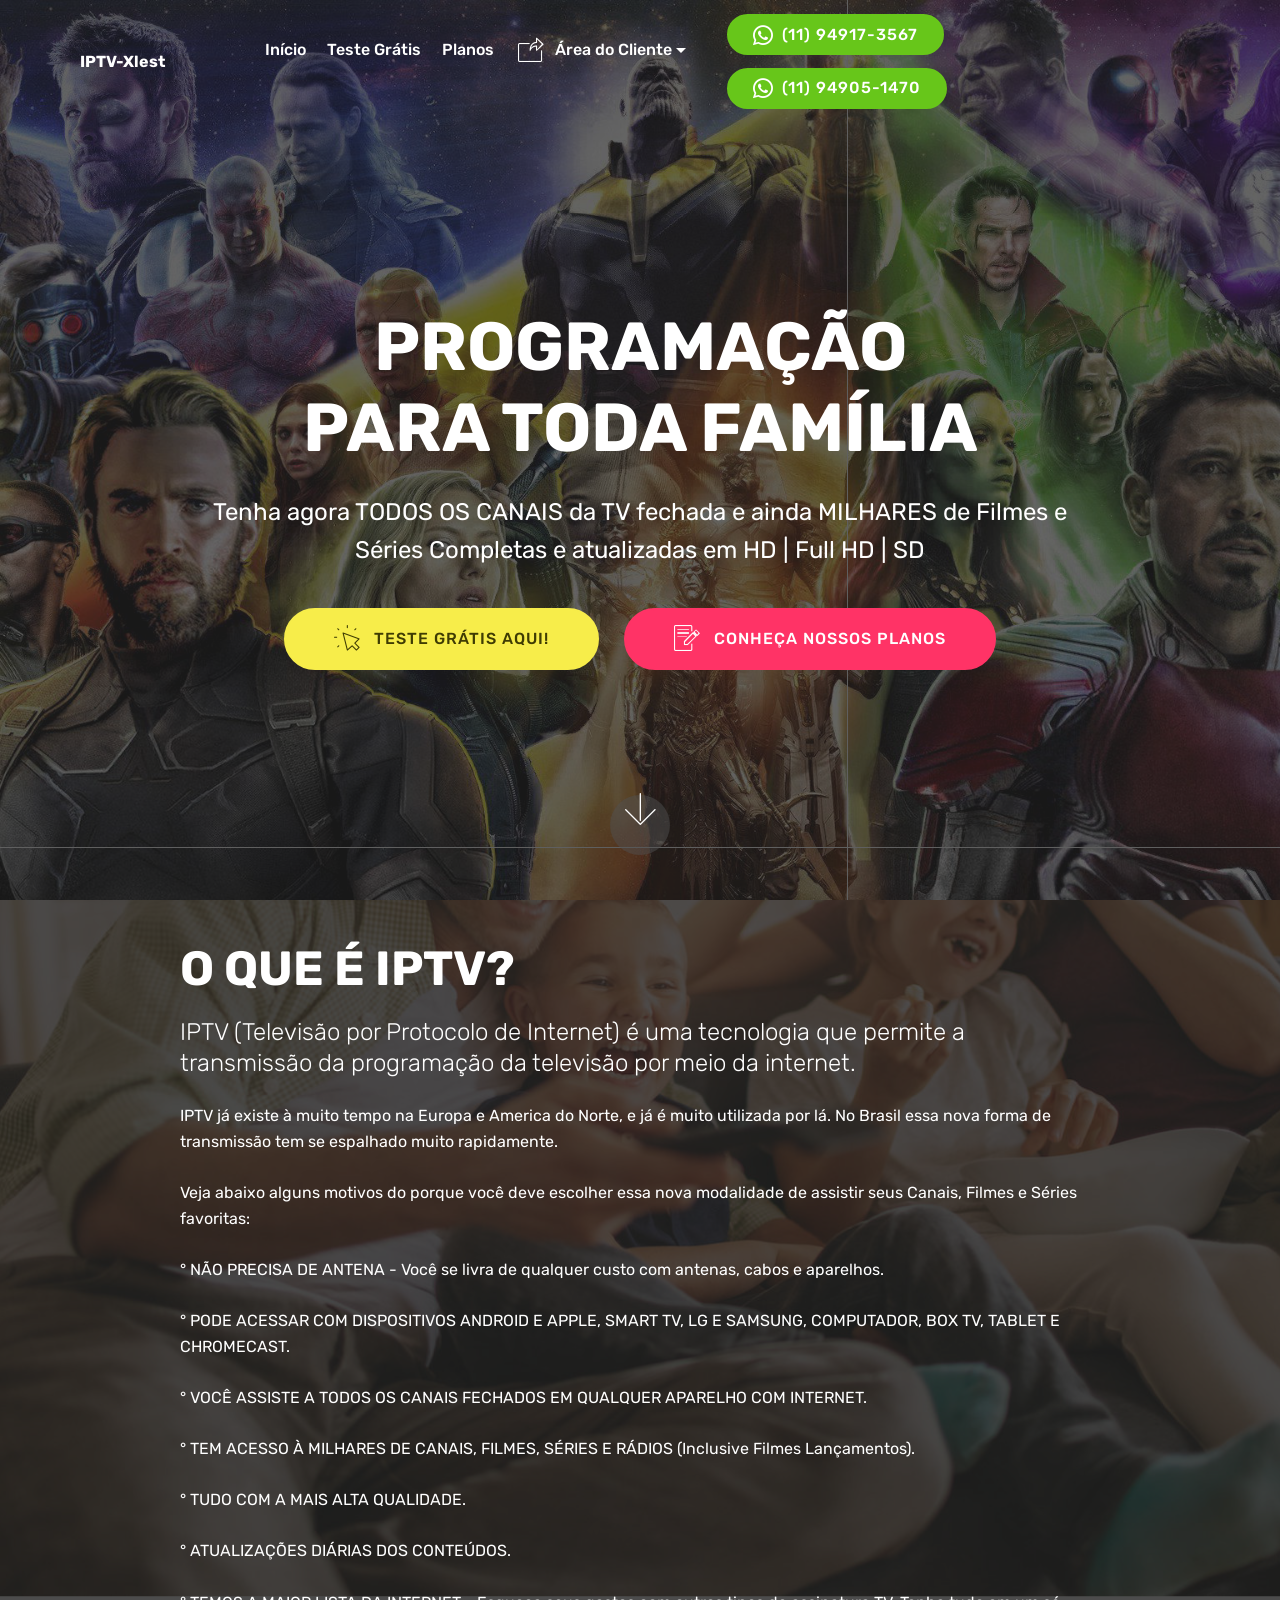
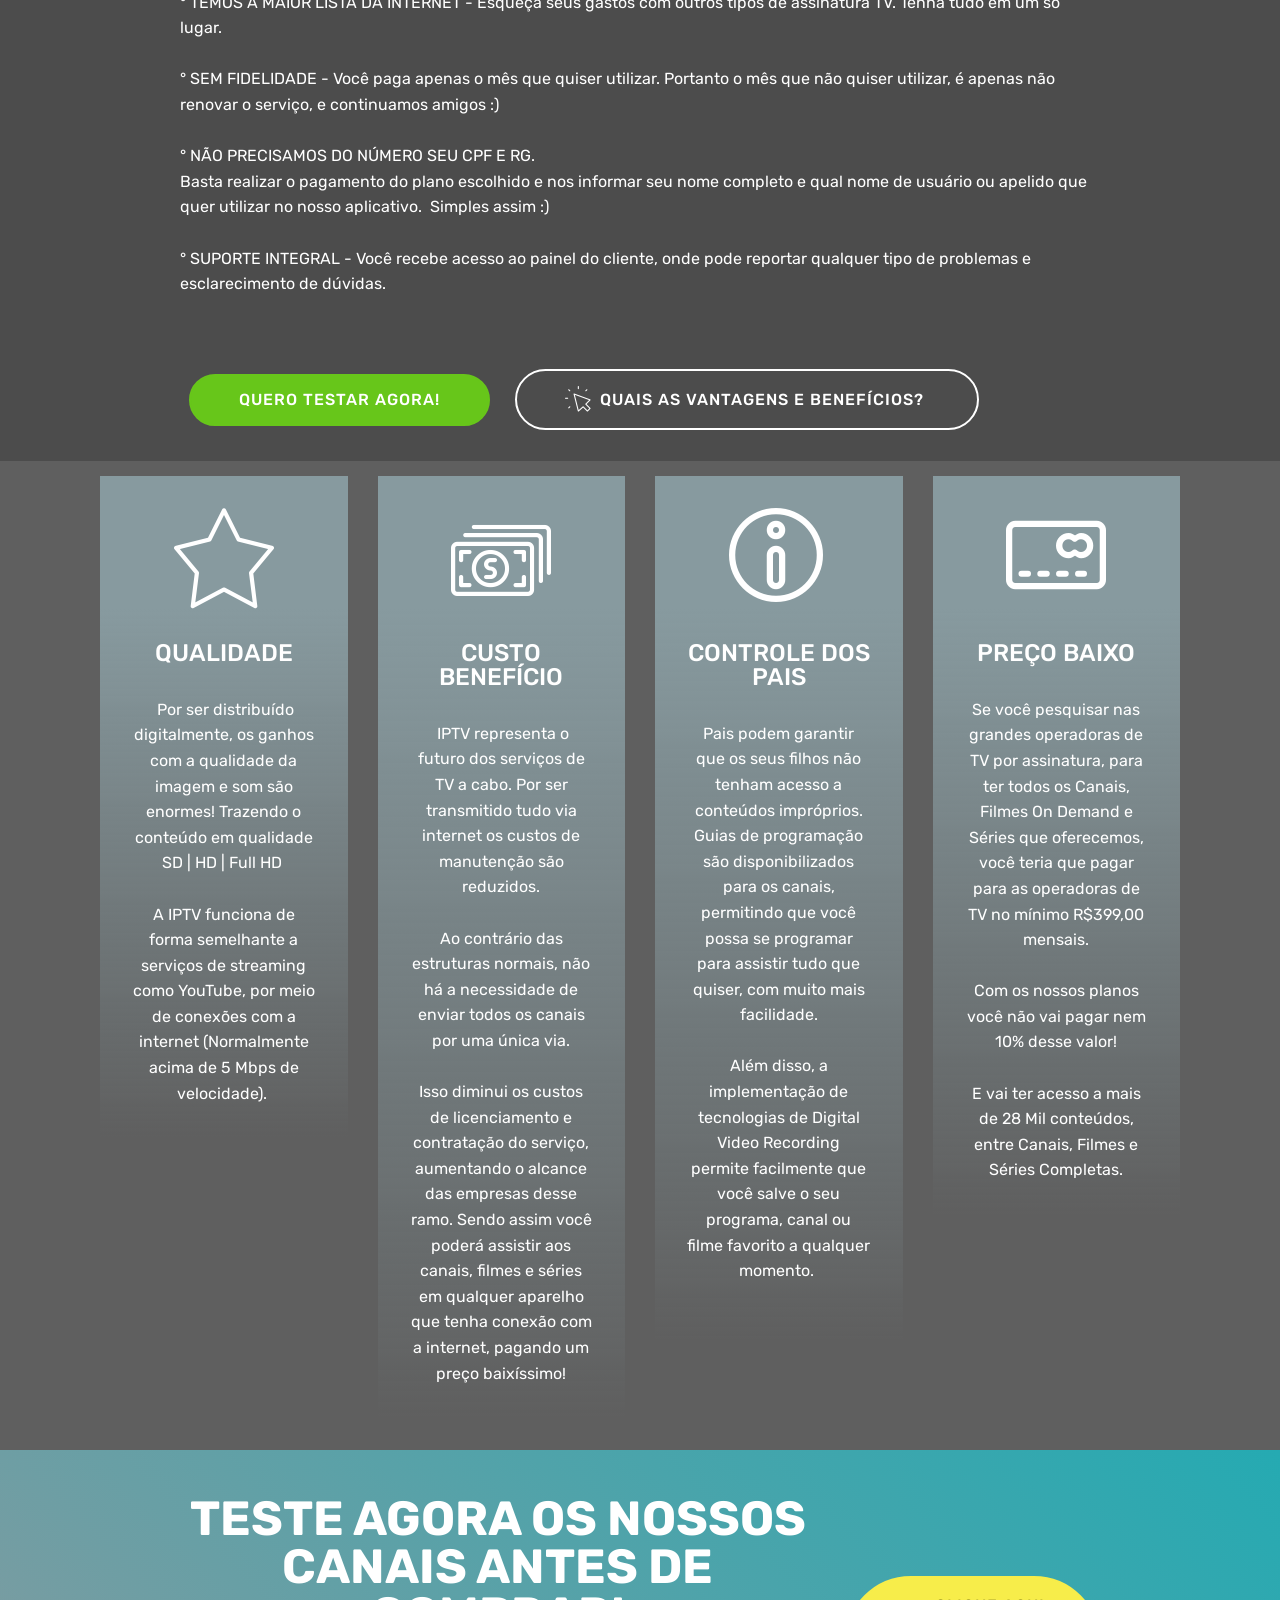
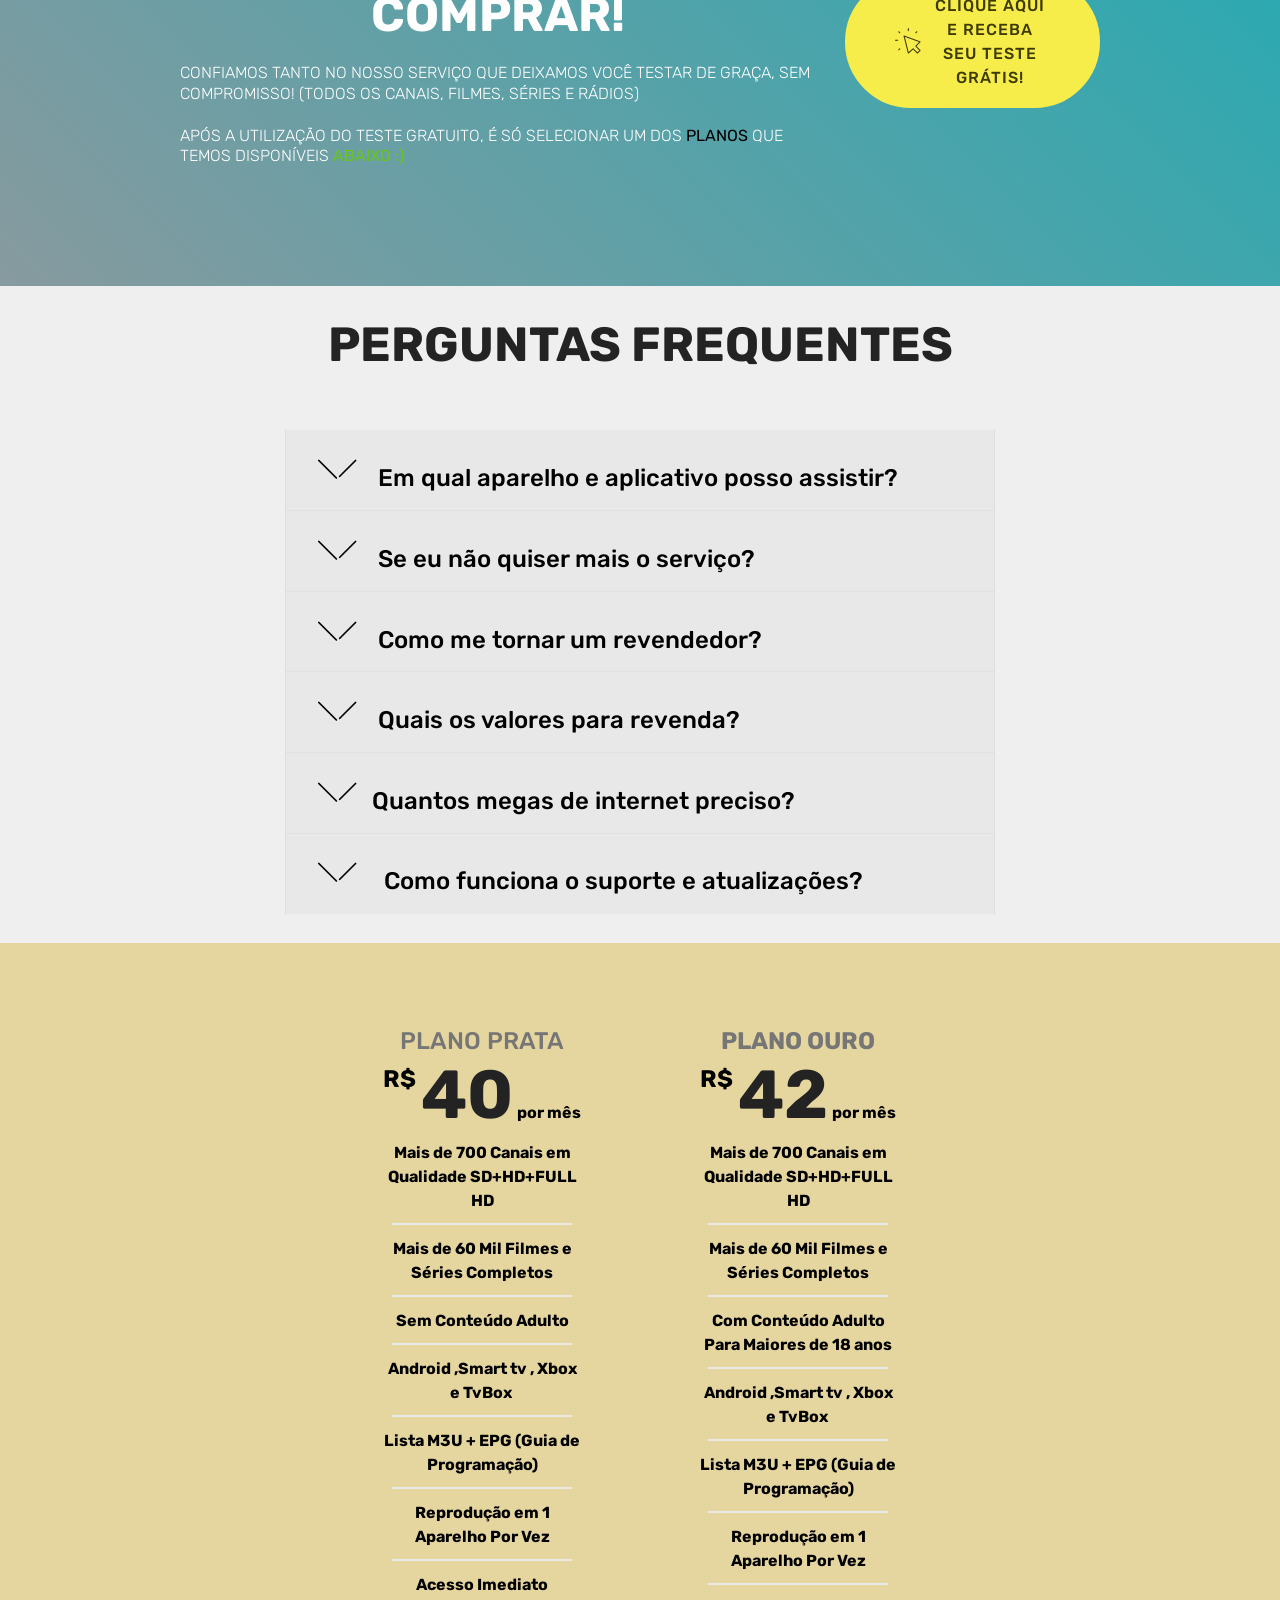
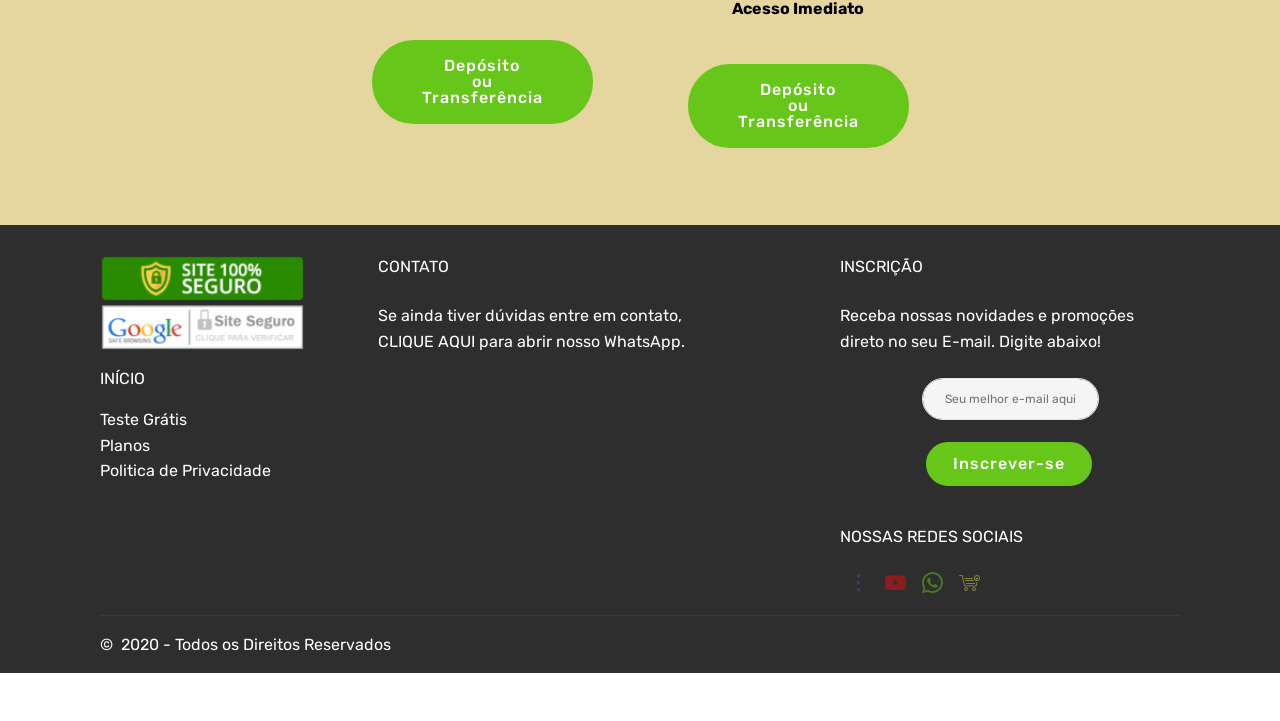
<file: index.html>
<!DOCTYPE html>
<html  >
<head>
  <!-- Site made with Mobirise Website Builder v5.3.5, https://mobirise.com -->
  <meta charset="UTF-8">
  <meta http-equiv="X-UA-Compatible" content="IE=edge">
  <meta name="generator" content="Mobirise v5.3.5, mobirise.com">
  <meta name="viewport" content="width=device-width, initial-scale=1, minimum-scale=1">
  <link rel="shortcut icon" href="assets/images/icon-playst-64x64.png" type="image/x-icon">
  <meta name="description" content="">
  
  
  <title>Home</title>
  <link rel="stylesheet" href="assets/web/assets/mobirise-icons/mobirise-icons.css">
  <link rel="stylesheet" href="assets/web/assets/mobirise-icons-bold/mobirise-icons-bold.css">
  <link rel="stylesheet" href="assets/web/assets/mobirise-icons2/mobirise2.css">
  <link rel="stylesheet" href="assets/bootstrap/css/bootstrap.min.css">
  <link rel="stylesheet" href="assets/bootstrap/css/bootstrap-grid.min.css">
  <link rel="stylesheet" href="assets/bootstrap/css/bootstrap-reboot.min.css">
  <link rel="stylesheet" href="assets/tether/tether.min.css">
  <link rel="stylesheet" href="assets/animatecss/animate.min.css">
  <link rel="stylesheet" href="assets/dropdown/css/style.css">
  <link rel="stylesheet" href="assets/socicon/css/styles.css">
  <link rel="stylesheet" href="assets/theme/css/style.css">
  <link rel="preload" href="https://fonts.googleapis.com/css?family=Rubik:300,400,500,600,700,800,900,300i,400i,500i,600i,700i,800i,900i&display=swap" as="style" onload="this.onload=null;this.rel='stylesheet'">
  <noscript><link rel="stylesheet" href="https://fonts.googleapis.com/css?family=Rubik:300,400,500,600,700,800,900,300i,400i,500i,600i,700i,800i,900i&display=swap"></noscript>
  <link rel="preload" as="style" href="assets/mobirise/css/mbr-additional.css"><link rel="stylesheet" href="assets/mobirise/css/mbr-additional.css" type="text/css">
  
  
  
  
</head>
<body>
  
  <section class="menu cid-qTkzRZLJNu" once="menu" id="menu1-0">

    

    <nav class="navbar navbar-expand beta-menu navbar-dropdown align-items-center navbar-fixed-top navbar-toggleable-sm bg-color transparent">
        <button class="navbar-toggler navbar-toggler-right" type="button" data-toggle="collapse" data-target="#navbarSupportedContent" aria-controls="navbarSupportedContent" aria-expanded="false" aria-label="Toggle navigation">
            <div class="hamburger">
                <span></span>
                <span></span>
                <span></span>
                <span></span>
            </div>
        </button>
        <div class="menu-logo">
            <div class="navbar-brand">
                
                <span class="navbar-caption-wrap"><a class="navbar-caption text-white display-7" href="index.html">IPTV-Xlest</a></span>
            </div>
        </div>
        <div class="collapse navbar-collapse" id="navbarSupportedContent">
            <ul class="navbar-nav nav-dropdown" data-app-modern-menu="true"><li class="nav-item">
                    <a class="nav-link link text-white display-4" href="https://mobirise.com">
                        </a>
                </li><li class="nav-item"><a class="nav-link link text-white display-4" href="https://mobirise.com">
                        </a></li><li class="nav-item"><a class="nav-link link text-white display-4" href="#top">Início</a></li><li class="nav-item"><a class="nav-link link text-white text-primary display-4" href="https://api.whatsapp.com/send?phone=5511949173567&text=Ol%C3%A1%2C%20estou%20interessado(a)%20em%20realizar%20um%20teste%20gratuito%20no%20IPTV." target="_blank">
                        
                        Teste Grátis</a></li><li class="nav-item"><a class="nav-link link text-white display-4" href="index.html#pricing-tables2-6">
                        
                        Planos&nbsp;</a></li><li class="nav-item dropdown"><a class="nav-link link text-white dropdown-toggle display-4" href="https://mobirise.com" aria-expanded="false" data-toggle="dropdown-submenu"><span class="mbri-share mbr-iconfont mbr-iconfont-btn"></span>Área do Cliente</a><div class="dropdown-menu"><a class="text-white dropdown-item text-primary display-4" href="https://api.whatsapp.com/send?phone=5511949173567&text=Ol%C3%A1%2C%20estou%20interessado(a)%20em%20realizar%20um%20teste%20gratuito%20no%20IPTV." aria-expanded="false" target="_blank">Acesso ao Painel</a><a class="text-white dropdown-item text-primary display-4" href="index.html" aria-expanded="false">Realizar Pagamento</a></div></li><li class="nav-item"><a class="nav-link link text-white display-4" href="https://mobirise.com">
                        </a></li></ul>
            <div class="navbar-buttons mbr-section-btn"><a class="btn btn-sm btn-primary display-7" href="https://api.whatsapp.com/send?phone=5511949173567&text=Ol%C3%A1%2C%20estou%20interessado(a)%20em%20realizar%20um%20teste%20gratuito%20no%20IPTV." target="_blank"><span class="socicon socicon-whatsapp mbr-iconfont mbr-iconfont-btn" style="font-size: 20px;"></span>(11) 94917-3567<br></a> <a class="btn btn-sm btn-primary display-7" href="https://api.whatsapp.com/send?phone=5511949051470&text=Ol%C3%A1%2C%20estava%20no%20site%20e%20tenho%20algumas%20duvidas!" target="_blank"><span class="socicon socicon-whatsapp mbr-iconfont mbr-iconfont-btn" style="font-size: 20px;"></span>(11) 94905-1470<br></a></div>
        </div>
    </nav>
</section>

<section class="cid-qTkA127IK8 mbr-fullscreen mbr-parallax-background" id="header2-1">

    

    <div class="mbr-overlay" style="opacity: 0.7; background-color: rgb(35, 35, 35);"></div>

    <div class="container align-center">
        <div class="row justify-content-md-center">
            <div class="mbr-white col-md-10">
                <h1 class="mbr-section-title mbr-bold pb-3 mbr-fonts-style display-1"><br>PROGRAMAÇÃO<div>PARA TODA FAMÍLIA</div></h1>
                
                <p class="mbr-text pb-3 mbr-fonts-style display-5">Tenha agora TODOS OS CANAIS da TV fechada e ainda MILHARES de Filmes e Séries Completas e atualizadas em HD | Full HD | SD</p>
                <div class="mbr-section-btn"><a class="btn btn-md btn-success display-4" href="https://api.whatsapp.com/send?phone=5511949173567&text=Ol%C3%A1%2C%20estou%20interessado(a)%20em%20realizar%20um%20teste%20gratuito%20no%20IPTV." target="_blank"><span class="mbri-cursor-click mbr-iconfont mbr-iconfont-btn"></span>TESTE GRÁTIS AQUI!</a> <a class="btn btn-md btn-secondary display-4" href="index.html#pricing-tables2-6"><span class="mbri-edit mbr-iconfont mbr-iconfont-btn"></span>CONHEÇA NOSSOS PLANOS</a></div>
            </div>
        </div>
    </div>
    <div class="mbr-arrow hidden-sm-down" aria-hidden="true">
        <a href="#next">
            <i class="mbri-down mbr-iconfont"></i>
        </a>
    </div>
</section>

<section class="mbr-section info3 cid-r1vFkqmHqp mbr-parallax-background" id="info3-9">

    

    <div class="mbr-overlay" style="opacity: 0.8; background-color: rgb(35, 35, 35);">
    </div>

    <div class="container">
        <div class="row justify-content-center">
            <div class="media-container-column title col-12 col-md-10">
                <h2 class="align-left mbr-bold mbr-white pb-3 mbr-fonts-style display-2">
                    O QUE É IPTV?</h2>
                <h3 class="mbr-section-subtitle align-left mbr-light mbr-white pb-3 mbr-fonts-style display-5">IPTV (Televisão por Protocolo de Internet) é uma tecnologia que permite a transmissão da programação da televisão por meio da internet.</h3>
                <p class="mbr-text align-left mbr-white mbr-fonts-style display-7">IPTV já existe à muito tempo na Europa e America do Norte, e já é muito utilizada por lá. No Brasil essa nova forma de transmissão tem se espalhado muito rapidamente.<br><br>Veja abaixo alguns motivos do porque você deve escolher essa nova modalidade de assistir seus Canais, Filmes e Séries favoritas:<br><br>° NÃO PRECISA DE ANTENA - Você se livra de qualquer custo com antenas, cabos e aparelhos.<br><br>° PODE ACESSAR COM DISPOSITIVOS ANDROID E APPLE, SMART TV, LG E SAMSUNG, COMPUTADOR, BOX TV, TABLET E CHROMECAST.<br><br>° VOCÊ ASSISTE A TODOS OS CANAIS FECHADOS EM QUALQUER APARELHO COM INTERNET.<br><br>° TEM ACESSO À MILHARES DE CANAIS, FILMES, SÉRIES E RÁDIOS (Inclusive Filmes Lançamentos).<br><br>° TUDO COM A MAIS ALTA QUALIDADE.<br><br>° ATUALIZAÇÕES DIÁRIAS DOS CONTEÚDOS.<br><br>° TEMOS A MAIOR LISTA DA INTERNET - Esqueça seus gastos com outros tipos de assinatura TV. Tenha tudo em um só lugar.<br><br>° SEM FIDELIDADE - Você paga apenas o mês que quiser utilizar. Portanto o mês que não quiser utilizar, é apenas não renovar o serviço, e continuamos amigos :)&nbsp;<br><br>° NÃO PRECISAMOS DO NÚMERO SEU CPF E RG. <br>Basta realizar o pagamento do plano escolhido e nos informar seu nome completo e qual nome de usuário ou apelido que quer utilizar no nosso aplicativo. &nbsp;Simples assim :)<br><br>° SUPORTE INTEGRAL - Você recebe acesso ao painel do cliente, onde pode reportar qualquer tipo de problemas e esclarecimento de dúvidas.<br><br></p>
                <div class="mbr-section-btn align-left py-4"><a class="btn btn-primary display-4" href="https://api.whatsapp.com/send?phone=5511949173567&text=Ol%C3%A1%2C%20estou%20interessado(a)%20em%20realizar%20um%20teste%20gratuito%20no%20IPTV." target="_blank">QUERO TESTAR AGORA!</a>
                    <a class="btn btn-white-outline display-4" href="index.html#features8-3"><span class="mbri-cursor-click mbr-iconfont mbr-iconfont-btn"></span>QUAIS AS VANTAGENS E BENEFÍCIOS?&nbsp;</a></div>
            </div>
        </div>
    </div>
</section>

<section class="features8 cid-r1ufw0qgfz mbr-parallax-background" id="features8-3">

    

    <div class="mbr-overlay" style="opacity: 0.7; background-color: rgb(35, 35, 35);">
    </div>

    <div class="container">
        <div class="media-container-row">

            <div class="card col-12 col-md-6 col-lg-3">
                <div class="card-img">
                    <span class="mbr-iconfont mbri-star"></span>
                </div>
                <div class="card-box align-center">
                    <h4 class="card-title mbr-fonts-style display-5">QUALIDADE</h4>
                    <p class="mbr-text mbr-fonts-style display-7">&nbsp;Por ser distribuído digitalmente, os ganhos com a qualidade da imagem e som são enormes! Trazendo o conteúdo em qualidade SD | HD | Full HD&nbsp;<br><br>A IPTV funciona de forma semelhante a serviços de streaming como YouTube, por meio de conexões com a internet (Normalmente acima de 5 Mbps de velocidade).&nbsp;</p>
                    
                </div>
            </div>

            <div class="card col-12 col-md-6 col-lg-3">
                <div class="card-img">
                    <span class="mbr-iconfont mbri-cash"></span>
                </div>
                <div class="card-box align-center">
                    <h4 class="card-title mbr-fonts-style display-5">CUSTO BENEFÍCIO</h4>
                    <p class="mbr-text mbr-fonts-style display-7">&nbsp;IPTV representa o futuro dos serviços de TV a cabo. Por ser transmitido tudo via internet os custos de manutenção são reduzidos. <br><br>Ao contrário das estruturas normais, não há a necessidade de enviar todos os canais por uma única via. <br><br>Isso diminui os custos de licenciamento e contratação do serviço, aumentando o alcance das empresas desse ramo. Sendo assim você poderá assistir aos canais, filmes e séries em qualquer aparelho que tenha conexão com a internet, pagando um preço baixíssimo!<br>
                    </p>
                    
                </div>
            </div>

            <div class="card col-12 col-md-6 col-lg-3">
                <div class="card-img">
                    <span class="mbr-iconfont mbrib-info"></span>
                </div>
                <div class="card-box align-center">
                    <h4 class="card-title mbr-fonts-style display-5">CONTROLE DOS PAIS</h4>
                    <p class="mbr-text mbr-fonts-style display-7">
                       Pais podem garantir que os seus filhos não tenham acesso a conteúdos impróprios. Guias de programação são disponibilizados para os canais, permitindo que você possa se programar para assistir tudo que quiser, com muito mais facilidade.<br> <br>Além disso, a implementação de tecnologias de Digital Video Recording permite facilmente que você salve o seu programa, canal ou filme favorito a qualquer momento.&nbsp;<br><br>
                    </p>
                    
                </div>
            </div>

            <div class="card col-12 col-md-6 col-lg-3">
                <div class="card-img">
                    <span class="mbr-iconfont mbrib-credit-card"></span>
                </div>
                <div class="card-box align-center">
                    <h4 class="card-title mbr-fonts-style display-5">
                        PREÇO BAIXO</h4>
                    <p class="mbr-text mbr-fonts-style display-7">Se você pesquisar nas grandes operadoras de TV por assinatura, para ter todos os Canais, Filmes On Demand e Séries que oferecemos, você teria que pagar para as operadoras de TV no mínimo R$399,00 mensais.<br><br>Com os nossos planos você não vai pagar nem 10% desse valor!<br><br>E vai ter acesso a mais de 28 Mil conteúdos, entre Canais, Filmes e Séries Completas.</p>
                    
                </div>
            </div>
        </div>
    </div>
</section>

<section class="mbr-section info2 cid-r1ukKNHj3R" id="info2-5">

    

    

    <div class="container">
        <div class="row main justify-content-center">
            <div class="media-container-column col-12 col-lg-3 col-md-4">
                <div class="mbr-section-btn align-left py-4"><a class="btn btn-success display-7" href="https://api.whatsapp.com/send?phone=5511949173567&text=Ol%C3%A1%2C%20estou%20interessado(a)%20em%20realizar%20um%20teste%20gratuito%20no%20IPTV." target="_blank"><span class="mbri-cursor-click mbr-iconfont mbr-iconfont-btn"></span>CLIQUE AQUI E RECEBA SEU TESTE GRÁTIS!</a></div>
            </div>
            <div class="media-container-column title col-12 col-lg-7 col-md-6">
                <h2 class="align-right mbr-bold mbr-white pb-3 mbr-fonts-style display-2">
                    TESTE AGORA OS NOSSOS CANAIS ANTES DE COMPRAR!</h2>
                <h3 class="mbr-section-subtitle align-right mbr-light mbr-white mbr-fonts-style display-7">CONFIAMOS TANTO NO NOSSO SERVIÇO QUE DEIXAMOS VOCÊ TESTAR DE GRAÇA, SEM COMPROMISSO! (TODOS OS CANAIS, FILMES, SÉRIES E RÁDIOS)<br><br>APÓS A UTILIZAÇÃO DO TESTE GRATUITO, É SÓ SELECIONAR UM DOS <a href="index.html#pricing-tables2-6" class="text-black">PLANOS</a> QUE TEMOS DISPONÍVEIS <a href="index.html#pricing-tables2-6">ABAIXO :)</a><br>&nbsp;</h3>
            </div>
        </div>
    </div>
</section>

<section class="accordion1 cid-r8Ox0Hbn26" id="accordion1-h">

    

    
    <div class="container">
        <div class="media-container-row">
            <div class="col-12 col-md-8">
                <div class="section-head text-center space30">
                    <h2 class="mbr-section-title pb-5 mbr-fonts-style display-2"><strong>PERGUNTAS FREQUENTES</strong></h2>
                </div>
                <div class="clearfix"></div>
                <div id="bootstrap-accordion_5" class="panel-group accordionStyles accordion" role="tablist" aria-multiselectable="true">
                    <div class="card">
                        <div class="card-header" role="tab" id="headingOne">
                            <a role="button" class="panel-title collapsed text-black" data-toggle="collapse" data-core="" href="#collapse1_5" aria-expanded="false" aria-controls="collapse1">
                                <h4 class="mbr-fonts-style display-5">
                                    <span class="sign mbr-iconfont mbri-arrow-down inactive"></span>&nbsp;Em qual aparelho e aplicativo posso assistir?</h4>
                            </a>
                        </div>
                        <div id="collapse1_5" class="panel-collapse noScroll collapse " role="tabpanel" aria-labelledby="headingOne" data-parent="#bootstrap-accordion_5">
                            <div class="panel-body p-4">
                                <p class="mbr-fonts-style panel-text display-7">
                                   Com o nosso serviço de IPTV você pode assistir a sua programação favorita em qualquer aparelho que tenha conexão com a internet.<br><br>Celular Android e IOS, TV Box, Smart TV, Xbox, Computador, Notebook, Tablet.<br><br>Temos um aplicativo próprio para Android que facilita o seu acesso, basta entrar com o usuário e senha da sua lista para ter acesso a todos os canais, filmes e séries na palma da mão.<br><br><a href="https://api.whatsapp.com/send?phone=5511912345678&text=Ol%C3%A1%2C%20estava%20no%20site%20e%20gostaria%20de%20receber%20um%20teste!" target="_blank">&gt;&gt; Clique Aqui Para Baixar Nosso Aplicativo &lt;&lt;</a><br><br>Se ainda não recebeu seu usuário e senha para testar &gt;&gt;&gt;&nbsp;<a href="https://api.whatsapp.com/send?phone=5511949173567&text=Ol%C3%A1%2C%20estou%20interessado(a)%20em%20realizar%20um%20teste%20gratuito%20no%20IPTV." target="_blank" class="text-primary">CLIQUE AQUI</a>&nbsp;&lt;&lt;&lt;<br><br><br>Abaixo outros aplicativos que você pode assistir a nossa lista de canais, filmes, séries e rádios, fique a vontade para clicar e baixar o de sua preferência.
<br>
<br><strong>Box TV e Celular Android:</strong> <a href="https://play.google.com/store/apps/details?id=starbr.iptv.in.starbr" target="_blank">Nosso App Próprio</a>, <a href="https://play.google.com/store/apps/details?id=com.niklabs.pp" target="_blank">Perfect Player</a>, <a href="https://play.google.com/store/apps/details?id=com.duplexiptv" target="_blank">Duplex IPTV</a>, <a href="https://play.google.com/store/apps/details?id=ru.iptvremote.android.iptv" target="_blank">IPTV</a>.<br><br><strong>ChromeCast:</strong> <a href="https://play.google.com/store/apps/details?id=com.pecana.iptvextreme" target="_blank">IPTV Extreme</a>
<br>
<br><strong>Celular IOS/Iphone:</strong> <a href="https://itunes.apple.com/br/app/gse-smart-iptv/id1028734023?mt=8" target="_blank">GSE</a>
<br>
<br><strong>Computador ou Notebook:</strong> <a href="https://get.videolan.org/vlc/3.0.3/win32/vlc-3.0.3-win32.exe" target="_blank">VLC</a>, <a href="http://mirrors.kodi.tv/releases/windows/win32/kodi-17.6-Krypton-x86.exe" target="_blank">Kodi</a>, <a href="https://br.ccm.net/download/baixaki-18214-ip-tv-player" target="_blank">IPTV Player</a>, <a href="http://files.progdvb.com/progdvb/ProgDVB7.25.0Std.exe" target="_blank">ProgDVb</a>.<br>
<br><strong>Xbox One:</strong> <a href="https://www.microsoft.com/store/productId/9PJJ2NMBF0TR" target="_blank">MyIPTV Player</a>, <a href="https://www.microsoft.com/store/productId/9WZDNCRDPQSX" target="_blank">Best Player</a>.<br>
<br><strong>Smart TV LG e Samsumg</strong>: <em>Smart IPTV, Smarters Player IPTV, Duplex IPTV</em>&nbsp;-&gt; Pesquise na loja de aplicativos da sua TV e instale o aplicativo.<br></p>
                            </div>
                        </div>
                    </div>
                    <div class="card">
                        <div class="card-header" role="tab" id="headingTwo">
                            <a role="button" class="collapsed panel-title text-black" data-toggle="collapse" data-core="" href="#collapse2_5" aria-expanded="false" aria-controls="collapse2">
                                <h4 class="mbr-fonts-style display-5">
                                    <span class="sign mbr-iconfont mbri-arrow-down inactive"></span>&nbsp;Se eu não quiser mais o serviço?</h4>
                            </a>
                            
                        </div>
                        <div id="collapse2_5" class="panel-collapse noScroll collapse" role="tabpanel" aria-labelledby="headingTwo" data-parent="#bootstrap-accordion_5">
                            <div class="panel-body p-4">
                                <p class="mbr-fonts-style panel-text display-7">
                                   É muito simples, trabalhamos de forma que você paga apenas o mês que quiser utilizar. Portanto o mês que não quiser, é só não renovar o serviço, e continuamos amigos :)</p>
                            </div>
                        </div>
                    </div>
                    <div class="card">
                        <div class="card-header" role="tab" id="headingThree">
                            <a role="button" class="collapsed text-black panel-title" data-toggle="collapse" data-core="" href="#collapse3_5" aria-expanded="false" aria-controls="collapse3">
                                <h4 class="mbr-fonts-style display-5">
                                    <span class="sign mbr-iconfont mbri-arrow-down inactive"></span>&nbsp;Como me tornar um revendedor?</h4>
                            </a>
                        </div>
                        <div id="collapse3_5" class="panel-collapse noScroll collapse" role="tabpanel" aria-labelledby="headingThree" data-parent="#bootstrap-accordion_5">
                            <div class="panel-body p-4">
                                <p class="mbr-fonts-style panel-text display-7">Você pode se tornar nosso revendedor de IPTV. Além de poder revender as listas de canais, filmes e séries pelo preço que quiser, você também pode criar sub-revendas, ou seja, adicionar sub-revendedores para trabalharem para você. 
<br>
<br>Você lucra 100% na venda do painel para seu revendedor, e coloca o seu lucro em cima de cada lista que ele revender no painel dele.
<br>
<br>Assim você expande seus ganhos e lucra tanto vendendo a lista de canais para seus clientes, como também em cima de cada cliente dos seus revendedores.
<br>
<br>Para saber mais informações e comprar o painel que te dá direito de revenda    &gt; <a href="https://api.whatsapp.com/send?phone=5511912345678&text=Ol%C3%A1%2C%20estava%20no%20site%20e%20gostaria%20de%20receber%20um%20teste!" target="_blank">CLIQUE AQUI</a> &lt; 
<br>
<br>O preço promocional desse painel termina em pouco tempo e depois volta ao valor normal.</p>
                            </div>
                        </div>
                    </div>
                    <div class="card">
                        <div class="card-header" role="tab" id="headingFour">
                            <a role="button" class="collapsed panel-title text-black" data-toggle="collapse" data-core="" href="#collapse4_5" aria-expanded="false" aria-controls="collapse4">
                                <h4 class="mbr-fonts-style display-5">
                                    <span class="sign mbr-iconfont mbri-arrow-down inactive"></span>&nbsp;Quais os valores para revenda?</h4>
                            </a> 
                        </div>
                        <div id="collapse4_5" class="panel-collapse noScroll collapse" role="tabpanel" aria-labelledby="headingFour" data-parent="#bootstrap-accordion_5">
                            <div class="panel-body p-4">
                                <p class="mbr-fonts-style panel-text display-7">Você paga o valor de <strong>R$70,00</strong> apenas uma vez, após a confirmação do pagamento seu painel é liberado e você vai poder vender as listas e gerenciar seus clientes.
<br>
<br>No painel você pode gerar testes ilimitados e grátis de até 6 horas para seus clientes, e após o teste seu cliente te paga e você pode ativá-lo definindo a data de validade e o pacote desejado.
<br> 
<br><strong>"Lembramos que somos o serviço de IPTV mais completo da internet com mais de 28 Mil conteúdos em nossa lista."
</strong><br>
<br>Todo dia 03 do mês, você nos paga <strong>R$18,00</strong> por cada conexão que ativou no painel.
<br>
<br><strong>Exemplo:</strong> 
<br>* Você vendeu 30 listas nesse período.
<br>* Cobrou R$36,00 por cada lista.
<br>* Você faturou um total de: R$1.050,00 (Mil e Cinquenta Reais)
<br>* No dia do nosso fechamento <strong>(Dia XX) você vai nos pagar R$18,00 por cada lista.</strong>
<br>
<br>
<br>*<strong>Total:</strong> Você Faturou: R$1.080,00 e vai pagar apenas R$540,00<strong> | Lucro Final: R$540,00
<br>
<br>Ou seja, você ganha no mínimo 100% em cima de cada lista vendida.</strong>
<br>
<br>- Em qual negócio hoje você consegue ter essa margem de lucro GIGANTE?
<br>
<br>
<br>- Aproveite e faça como vários dos nossos vendedores que estão <strong>lucrando mais de 7 mil reais todos os meses!
</strong><br>
<br>
<br>Entre em contato AGORA com a gente por <a href="https://api.whatsapp.com/send?phone=5511912345678&text=Ol%C3%A1%2C%20estava%20no%20site%20e%20tenho%20algumas%20duvidas!" target="_blank">esse link do nosso WhatsApp</a>&nbsp;ou adicione nosso número: <strong>11 91234-5678</strong>&nbsp;<br></p>
                            </div>
                        </div>
                    </div>
                    <div class="card">
                        <div class="card-header" role="tab" id="headingFive">
                            <a role="button" class="collapsed panel-title text-black" data-toggle="collapse" data-core="" href="#collapse5_5" aria-expanded="false" aria-controls="collapse5">
                                <h4 class="mbr-fonts-style display-5">
                                    <span class="sign mbr-iconfont mbri-arrow-down inactive"></span>Quantos megas de internet preciso?</h4>
                            </a>
                        </div>
                        <div id="collapse5_5" class="panel-collapse noScroll collapse" role="tabpanel" aria-labelledby="headingFive" data-parent="#bootstrap-accordion_5">
                            <div class="panel-body p-4">
                                <p class="mbr-fonts-style panel-text display-7">Para reproduzir os canais, filmes e séries da lista recomendamos a partir de 10mb DEDICADOS para a reprodução. Se a sua conexão for compartilhada com outros aparelhos esse valor pode alterar precisando de mais banda larga.<strong><br></strong></p>
                            </div>
                        </div>
                    </div>
                    <div class="card">
                        <div class="card-header" role="tab" id="headingSix">
                            <a role="button" class="collapsed panel-title text-black" data-toggle="collapse" data-core="" href="#collapse6_5" aria-expanded="false" aria-controls="collapse6">
                                <h4 class="mbr-fonts-style display-5">
                                    <span class="sign mbr-iconfont mbri-arrow-down inactive"></span>&nbsp; Como funciona o suporte e atualizações?</h4>
                            </a>
                        </div>
                        <div id="collapse6_5" class="panel-collapse noScroll collapse" role="tabpanel" aria-labelledby="headingSix" data-parent="#bootstrap-accordion_5">
                            <div class="panel-body p-4">
                                <p class="mbr-fonts-style panel-text display-7">Temos um suporte qualificado via WhatsApp, qualquer problema que ocorrer estaremos resolvendo junto à equipe responsável.<br><br>As atualizações dos canais é de forma automática na lista de todos os clientes. O sistema conta com um monitoramento 24x7/365 de todos os canais, para qualquer intermitência ser rápidamente solucionada e adicionando novos conteúdos constantemente.</p>
                            </div>
                        </div>
                    </div>
                </div>
            </div>
        </div>
    </div>
</section>

<section class="cid-r1umvD1lh9 mbr-parallax-background" id="pricing-tables2-6">

    

    <div class="mbr-overlay" style="opacity: 0.9; background-color: rgb(228, 210, 149);">
    </div>

    <div class="container">
        <div class="media-container-row">

            <div class="plan col-12 mx-2 my-2 justify-content-center col-lg-6">
                <div class="plan-header text-center pt-5">
                    <h3 class="plan-title mbr-fonts-style display-5">PLANO PRATA</h3>
                    <div class="plan-price">
                        <span class="price-value mbr-fonts-style display-5">R$
                        </span>
                        <span class="price-figure mbr-fonts-style display-1">40</span>
                        <small class="price-term mbr-fonts-style display-7"><strong>
                            por mês</strong></small>
                    </div>
                </div>
                <div class="plan-body">
                    <div class="plan-list align-center">
                        <ul class="list-group list-group-flush mbr-fonts-style display-7">
                            <li class="list-group-item"><strong>Mais de 700 Canais em Qualidade SD+HD+FULL HD
</strong></li><li class="list-group-item"><strong>Mais de 60 Mil Filmes e Séries Completos
</strong></li><li class="list-group-item"><strong>Sem Conteúdo Adulto
</strong></li><li class="list-group-item"><strong>Android ,Smart tv , Xbox e TvBox&nbsp;</strong></li><li class="list-group-item"><strong>Lista M3U + EPG (Guia de Programação)
</strong></li><li class="list-group-item"><strong>Reprodução em 1 Aparelho Por Vez
</strong></li><li class="list-group-item"><strong>Acesso Imediato</strong></li>
                        </ul>
                    </div>
                    <div class="mbr-section-btn text-center py-4 pb-5"><a href="https://api.whatsapp.com/send?phone=5511949173567&text=Ol%C3%A1%2C%20gostaria%20de%20adquirir%20o%20pacote%20PRATA." class="btn btn-primary display-4" target="_blank">Depósito 
<br>ou
<br>Transferência</a></div>
                </div>
            </div>

            <div class="plan col-12 mx-2 my-2 justify-content-center col-lg-6">
                <div class="plan-header text-center pt-5">
                    <h3 class="plan-title mbr-fonts-style display-5"><strong>PLANO OURO</strong></h3>
                    <div class="plan-price">
                        <span class="price-value mbr-fonts-style display-5">R$
                        </span>
                        <span class="price-figure mbr-fonts-style display-1">42</span>
                        <small class="price-term mbr-fonts-style display-7"><strong>
                            por mês</strong></small>
                    </div>
                </div>
                <div class="plan-body">
                    <div class="plan-list align-center">
                        <ul class="list-group list-group-flush mbr-fonts-style display-7">
                            <li class="list-group-item"><strong>Mais de 700 Canais em Qualidade SD+HD+FULL HD
</strong></li><li class="list-group-item"><strong>Mais de 60 Mil Filmes e Séries Completos
</strong></li><li class="list-group-item"><strong>Com Conteúdo Adulto Para Maiores de 18 anos</strong></li><li class="list-group-item"><strong>Android ,Smart tv , Xbox e TvBox&nbsp;</strong></li><li class="list-group-item"><strong>Lista M3U + EPG (Guia de Programação)
</strong></li><li class="list-group-item"><strong>Reprodução em 1 Aparelho Por Vez
</strong></li><li class="list-group-item"><strong>Acesso Imediato</strong></li>
                        </ul>
                    </div>
                    <div class="mbr-section-btn text-center py-4 pb-5"><a href="https://api.whatsapp.com/send?phone=5511949173567&text=Ol%C3%A1%2C%20gostaria%20de%20adquirir%20o%20pacote%20OURO." class="btn btn-primary display-4" target="_blank">Depósito<br>ou<br>Transferência<br></a></div>
                </div>
            </div>

            

            

        </div>
    </div>
</section>

<section class="footer4 cid-r9nmczmC3M" id="footer4-w">

    

    

    <div class="container">
        <div class="media-container-row content mbr-white">
            <div class="col-md-3 col-sm-4">
                <div class="mb-3 img-logo">
                    <a href="https://mobirise.com/">
                        <img src="assets/images/site-seguro-google-192x90.png" alt="Mobirise" title="">
                    </a>
                </div>
                <p class="mb-3 mbr-fonts-style foot-title display-7"><a href="index.html" class="text-white">INÍCIO</a></p>
                <p class="mbr-text mbr-fonts-style mbr-links-column display-7"><a href="https://api.whatsapp.com/send?phone=5511949173567&text=Ol%C3%A1%2C%20estou%20interessado(a)%20em%20realizar%20um%20teste%20gratuito%20no%20IPTV." target="_blank" class="text-white text-primary">Teste Grátis&nbsp;</a><br><a href="index.html#pricing-tables2-6" class="text-white">Planos</a>&nbsp;&nbsp;<br><a href="politica-de-privacidade.html" class="text-white">Politica de Privacidade</a></p>
            </div>
            <div class="col-md-4 col-sm-8">
                <p class="mb-4 foot-title mbr-fonts-style display-7">CONTATO</p>
                <p class="mbr-text mbr-fonts-style foot-text display-7"><a href="https://api.whatsapp.com/send?phone=5511949173567&text=Ol%C3%A1%2C%20estou%20interessado(a)%20em%20realizar%20um%20teste%20gratuito%20no%20IPTV." class="text-white text-primary" target="_blank">Se ainda tiver dúvidas entre em contato, CLIQUE AQUI para abrir nosso WhatsApp</a>.<br></p>
            </div>
            <div class="col-md-4 offset-md-1 col-sm-12">
                <p class="mb-4 foot-title mbr-fonts-style display-7">
                    INSCRIÇÃO</p>
                <p class="mbr-text mbr-fonts-style form-text display-7">
                    Receba nossas novidades e promoções direto no seu E-mail. Digite abaixo!</p>
                <div class="media-container-column" data-form-type="formoid">
                    <div data-form-alert="" hidden="" class="align-center">Obrigado por se inscrever!</div>

                    <form class="form-inline" action="https://mobirise.eu/" method="post" data-form-title="Mobirise Form">
                        <input type="hidden" value="41bPAOIQfdVg1jm9rgowZK2CLH+6q8cRPTd4KogAFXS8Z+x57x1esU//iPUulLeo+fr1N8XLCeEYkHgDnkuFMGusIjaAGut8g7soY7tHGyo8fPRB1w6dQjt/7dm9Dtms" data-form-email="true">
                        <div class="form-group">
                            <input type="email" class="form-control input-sm input-inverse my-2" name="email" required="" data-form-field="Email" placeholder="Seu melhor e-mail aqui" id="email-footer4-w">
                        </div>
                        <div class="input-group-btn m-2"><button href="" class="btn btn-primary display-4" type="submit" role="button">Inscrever-se</button></div>
                    </form>
                </div>
                <p class="mb-4 mbr-fonts-style foot-title display-7">
                    <br>NOSSAS REDES SOCIAIS</p>
                <div class="social-list pl-0 mb-0">
                        <div class="soc-item">
                            <a href="https://www.facebook.com" target="_blank">
                                <span class="mbr-iconfont mbr-iconfont-social mobi-mbri-more-vertical mobi-mbri" style="color: rgb(59, 89, 152); fill: rgb(59, 89, 152);"></span>
                            </a>
                        </div>
                        <div class="soc-item">
                            <a href="https://www.youtube.com/" target="_blank">
                                <span class="mbr-iconfont mbr-iconfont-social socicon-youtube socicon" style="color: rgb(234, 14, 14); fill: rgb(234, 14, 14);"></span>
                            </a>
                        </div>
                        <div class="soc-item">
                            <a href="https://wa.me/message/YY44ME5ZEPAPO1    mande uma mensagem no nosso whatsapp" target="_blank">
                                <span class="mbr-iconfont mbr-iconfont-social socicon-whatsapp socicon" style="color: rgb(103, 198, 26); fill: rgb(103, 198, 26);"></span>
                            </a>
                        </div>
                        <div class="soc-item">
                            <a href="index.html#pricing-tables2-6" target="_blank">
                                <span class="mbr-iconfont mbr-iconfont-social mbri-cart-add" style="color: rgb(247, 237, 74); fill: rgb(247, 237, 74);"></span>
                            </a>
                        </div>
                        
                        
                </div>
            </div>
        </div>
        <div class="footer-lower">
            <div class="media-container-row">
                <div class="col-sm-12">
                    <hr>
                </div>
            </div>
            <div class="media-container-row mbr-white">
                <div class="col-sm-12 copyright">
                    <p class="mbr-text mbr-fonts-style display-7">
                        © &nbsp;2020 - Todos os Direitos Reservados</p>
                </div>
            </div>
        </div>
    </div>
</section><section style="background-color: #fff; font-family: -apple-system, BlinkMacSystemFont, 'Segoe UI', 'Roboto', 'Helvetica Neue', Arial, sans-serif; color:#aaa; font-size:12px; padding: 0; align-items: center; display: flex;"><a href="https://mobirise.site/i" style="flex: 1 1; height: 3rem; padding-left: 1rem;"></a><p style="flex: 0 0 auto; margin:0; padding-right:1rem;">Page was <a href="https://mobirise.site/g" style="color:#aaa;">started</a> with Mobirise</p></section><script src="assets/web/assets/jquery/jquery.min.js"></script>  <script src="assets/popper/popper.min.js"></script>  <script src="assets/bootstrap/js/bootstrap.min.js"></script>  <script src="assets/tether/tether.min.js"></script>  <script src="assets/smoothscroll/smooth-scroll.js"></script>  <script src="assets/viewportchecker/jquery.viewportchecker.js"></script>  <script src="assets/dropdown/js/nav-dropdown.js"></script>  <script src="assets/dropdown/js/navbar-dropdown.js"></script>  <script src="assets/touchswipe/jquery.touch-swipe.min.js"></script>  <script src="assets/parallax/jarallax.min.js"></script>  <script src="assets/mbr-switch-arrow/mbr-switch-arrow.js"></script>  <script src="assets/theme/js/script.js"></script>  <script src="assets/formoid/formoid.min.js"></script>  
  
  
  <input name="animation" type="hidden">
  </body>
</html>
</file>
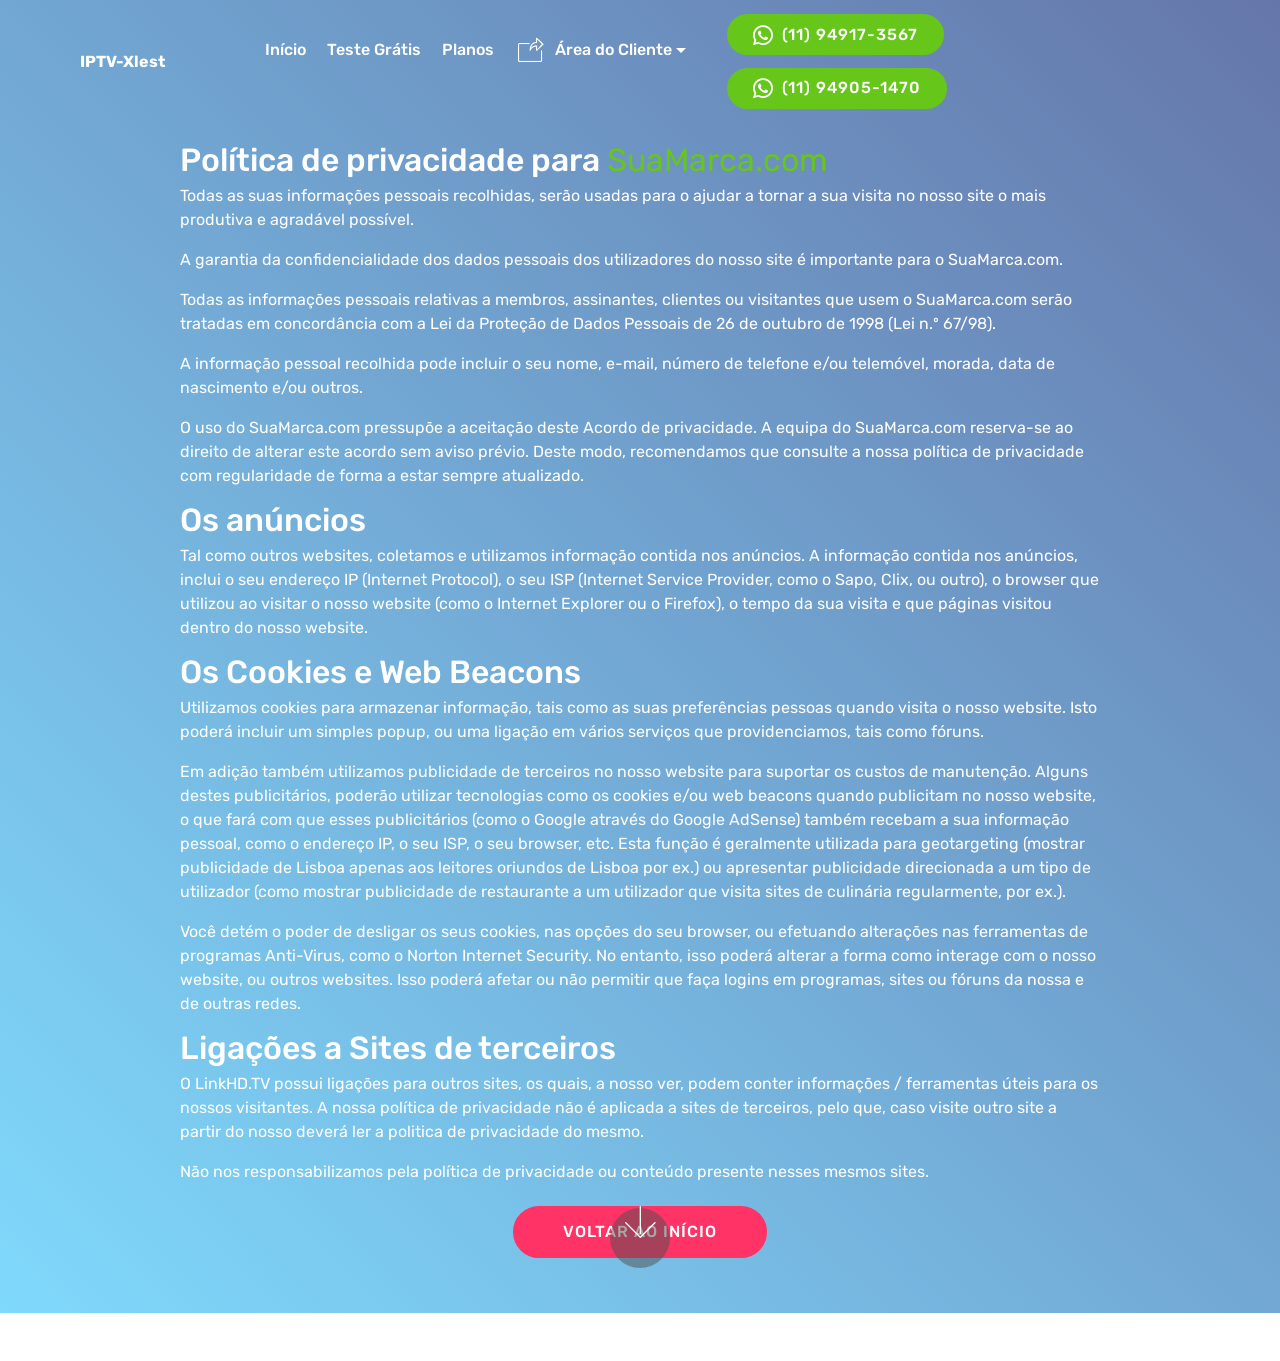
<file: politica-de-privacidade.html>
<!DOCTYPE html>
<html  >
<head>
  <!-- Site made with Mobirise Website Builder v5.3.5, https://mobirise.com -->
  <meta charset="UTF-8">
  <meta http-equiv="X-UA-Compatible" content="IE=edge">
  <meta name="generator" content="Mobirise v5.3.5, mobirise.com">
  <meta name="viewport" content="width=device-width, initial-scale=1, minimum-scale=1">
  <link rel="shortcut icon" href="assets/images/icon-playst-64x64.png" type="image/x-icon">
  <meta name="description" content="Política de Privacidade">
  
  
  <title>Política de Privacidade</title>
  <link rel="stylesheet" href="assets/web/assets/mobirise-icons/mobirise-icons.css">
  <link rel="stylesheet" href="assets/bootstrap/css/bootstrap.min.css">
  <link rel="stylesheet" href="assets/bootstrap/css/bootstrap-grid.min.css">
  <link rel="stylesheet" href="assets/bootstrap/css/bootstrap-reboot.min.css">
  <link rel="stylesheet" href="assets/tether/tether.min.css">
  <link rel="stylesheet" href="assets/animatecss/animate.min.css">
  <link rel="stylesheet" href="assets/dropdown/css/style.css">
  <link rel="stylesheet" href="assets/socicon/css/styles.css">
  <link rel="stylesheet" href="assets/theme/css/style.css">
  <link rel="preload" href="https://fonts.googleapis.com/css?family=Rubik:300,400,500,600,700,800,900,300i,400i,500i,600i,700i,800i,900i&display=swap" as="style" onload="this.onload=null;this.rel='stylesheet'">
  <noscript><link rel="stylesheet" href="https://fonts.googleapis.com/css?family=Rubik:300,400,500,600,700,800,900,300i,400i,500i,600i,700i,800i,900i&display=swap"></noscript>
  <link rel="preload" as="style" href="assets/mobirise/css/mbr-additional.css"><link rel="stylesheet" href="assets/mobirise/css/mbr-additional.css" type="text/css">
  
  
  
  
</head>
<body>
  
  <section class="menu cid-qTkzRZLJNu" once="menu" id="menu1-10">

    

    <nav class="navbar navbar-expand beta-menu navbar-dropdown align-items-center navbar-fixed-top navbar-toggleable-sm bg-color transparent">
        <button class="navbar-toggler navbar-toggler-right" type="button" data-toggle="collapse" data-target="#navbarSupportedContent" aria-controls="navbarSupportedContent" aria-expanded="false" aria-label="Toggle navigation">
            <div class="hamburger">
                <span></span>
                <span></span>
                <span></span>
                <span></span>
            </div>
        </button>
        <div class="menu-logo">
            <div class="navbar-brand">
                
                <span class="navbar-caption-wrap"><a class="navbar-caption text-white display-7" href="index.html">IPTV-Xlest</a></span>
            </div>
        </div>
        <div class="collapse navbar-collapse" id="navbarSupportedContent">
            <ul class="navbar-nav nav-dropdown" data-app-modern-menu="true"><li class="nav-item">
                    <a class="nav-link link text-white display-4" href="https://mobirise.com">
                        </a>
                </li><li class="nav-item"><a class="nav-link link text-white display-4" href="https://mobirise.com">
                        </a></li><li class="nav-item"><a class="nav-link link text-white display-4" href="#top">Início</a></li><li class="nav-item"><a class="nav-link link text-white text-primary display-4" href="https://api.whatsapp.com/send?phone=5511949173567&text=Ol%C3%A1%2C%20estou%20interessado(a)%20em%20realizar%20um%20teste%20gratuito%20no%20IPTV." target="_blank">
                        
                        Teste Grátis</a></li><li class="nav-item"><a class="nav-link link text-white display-4" href="index.html#pricing-tables2-6">
                        
                        Planos&nbsp;</a></li><li class="nav-item dropdown"><a class="nav-link link text-white dropdown-toggle display-4" href="https://mobirise.com" aria-expanded="false" data-toggle="dropdown-submenu"><span class="mbri-share mbr-iconfont mbr-iconfont-btn"></span>Área do Cliente</a><div class="dropdown-menu"><a class="text-white dropdown-item text-primary display-4" href="https://api.whatsapp.com/send?phone=5511949173567&text=Ol%C3%A1%2C%20estou%20interessado(a)%20em%20realizar%20um%20teste%20gratuito%20no%20IPTV." aria-expanded="false" target="_blank">Acesso ao Painel</a><a class="text-white dropdown-item text-primary display-4" href="index.html" aria-expanded="false">Realizar Pagamento</a></div></li><li class="nav-item"><a class="nav-link link text-white display-4" href="https://mobirise.com">
                        </a></li></ul>
            <div class="navbar-buttons mbr-section-btn"><a class="btn btn-sm btn-primary display-7" href="https://api.whatsapp.com/send?phone=5511949173567&text=Ol%C3%A1%2C%20estou%20interessado(a)%20em%20realizar%20um%20teste%20gratuito%20no%20IPTV." target="_blank"><span class="socicon socicon-whatsapp mbr-iconfont mbr-iconfont-btn" style="font-size: 20px;"></span>(11) 94917-3567<br></a> <a class="btn btn-sm btn-primary display-7" href="https://api.whatsapp.com/send?phone=5511949051470&text=Ol%C3%A1%2C%20estava%20no%20site%20e%20tenho%20algumas%20duvidas!" target="_blank"><span class="socicon socicon-whatsapp mbr-iconfont mbr-iconfont-btn" style="font-size: 20px;"></span>(11) 94905-1470<br></a></div>
        </div>
    </nav>
</section>

<section class="header5 cid-r9nvS5sWwQ mbr-fullscreen" id="header5-11">

    

    
    <div class="container">
        <div class="row justify-content-center">
            <div class="mbr-white col-md-10">
                
                <p class="mbr-text align-center display-5 pb-3 mbr-fonts-style display-7"></p><h2><br></h2><br><h2>Política de privacidade para <a href="index.html">SuaMarca.com</a></h2><p>Todas as suas informações pessoais recolhidas, serão usadas para o ajudar a tornar a sua visita no nosso site o mais produtiva e agradável possível.</p><p>A garantia da confidencialidade dos dados pessoais dos utilizadores do nosso site é importante para o SuaMarca.com.</p><p>Todas as informações pessoais relativas a membros, assinantes, clientes ou visitantes que usem o SuaMarca.com serão tratadas em concordância com a Lei da Proteção de Dados Pessoais de 26 de outubro de 1998 (Lei n.º 67/98).</p><p>A informação pessoal recolhida pode incluir o seu nome, e-mail, número de telefone e/ou telemóvel, morada, data de nascimento e/ou outros.</p><p>O uso do SuaMarca.com pressupõe a aceitação deste Acordo de privacidade. A equipa do SuaMarca.com reserva-se ao direito de alterar este acordo sem aviso prévio. Deste modo, recomendamos que consulte a nossa política de privacidade com regularidade de forma a estar sempre atualizado.</p><h2>Os anúncios</h2><p>Tal como outros websites, coletamos e utilizamos informação contida nos anúncios. A informação contida nos anúncios, inclui o seu endereço IP (Internet Protocol), o seu ISP (Internet Service Provider, como o Sapo, Clix, ou outro), o browser que utilizou ao visitar o nosso website (como o Internet Explorer ou o Firefox), o tempo da sua visita e que páginas visitou dentro do nosso website.</p><h2>Os Cookies e Web Beacons</h2><p>Utilizamos cookies para armazenar informação, tais como as suas preferências pessoas quando visita o nosso website. Isto poderá incluir um simples popup, ou uma ligação em vários serviços que providenciamos, tais como fóruns.</p><p>Em adição também utilizamos publicidade de terceiros no nosso website para suportar os custos de manutenção. Alguns destes publicitários, poderão utilizar tecnologias como os cookies e/ou web beacons quando publicitam no nosso website, o que fará com que esses publicitários (como o Google através do Google AdSense) também recebam a sua informação pessoal, como o endereço IP, o seu ISP, o seu browser, etc. Esta função é geralmente utilizada para geotargeting (mostrar publicidade de Lisboa apenas aos leitores oriundos de Lisboa por ex.) ou apresentar publicidade direcionada a um tipo de utilizador (como mostrar publicidade de restaurante a um utilizador que visita sites de culinária regularmente, por ex.).</p><p>Você detém o poder de desligar os seus cookies, nas opções do seu browser, ou efetuando alterações nas ferramentas de programas Anti-Virus, como o Norton Internet Security. No entanto, isso poderá alterar a forma como interage com o nosso website, ou outros websites. Isso poderá afetar ou não permitir que faça logins em programas, sites ou fóruns da nossa e de outras redes.</p><h2>Ligações a Sites de terceiros</h2><p>O LinkHD.TV possui ligações para outros sites, os quais, a nosso ver, podem conter informações / ferramentas úteis para os nossos visitantes. A nossa política de privacidade não é aplicada a sites de terceiros, pelo que, caso visite outro site a partir do nosso deverá ler a politica de privacidade do mesmo.</p><p>Não nos responsabilizamos pela política de privacidade ou conteúdo presente nesses mesmos sites.</p><p></p>
                <div class="mbr-section-btn align-center"><a class="btn btn-md btn-secondary display-4" href="index.html">VOLTAR AO INÍCIO</a></div>
            </div>
        </div>
    </div>

    <div class="mbr-arrow hidden-sm-down" aria-hidden="true">
        <a href="#next">
            <i class="mbri-down mbr-iconfont"></i>
        </a>
    </div>
</section><section style="background-color: #fff; font-family: -apple-system, BlinkMacSystemFont, 'Segoe UI', 'Roboto', 'Helvetica Neue', Arial, sans-serif; color:#aaa; font-size:12px; padding: 0; align-items: center; display: flex;"><a href="https://mobirise.site/d" style="flex: 1 1; height: 3rem; padding-left: 1rem;"></a><p style="flex: 0 0 auto; margin:0; padding-right:1rem;">Design a website - <a href="https://mobirise.site/w" style="color:#aaa;">Learn more</a></p></section><script src="assets/web/assets/jquery/jquery.min.js"></script>  <script src="assets/popper/popper.min.js"></script>  <script src="assets/bootstrap/js/bootstrap.min.js"></script>  <script src="assets/tether/tether.min.js"></script>  <script src="assets/smoothscroll/smooth-scroll.js"></script>  <script src="assets/viewportchecker/jquery.viewportchecker.js"></script>  <script src="assets/dropdown/js/nav-dropdown.js"></script>  <script src="assets/dropdown/js/navbar-dropdown.js"></script>  <script src="assets/touchswipe/jquery.touch-swipe.min.js"></script>  <script src="assets/theme/js/script.js"></script>  
  
  
  <input name="animation" type="hidden">
  </body>
</html>
</file>
<file: assets/web/assets/mobirise-icons/mobirise-icons.css>
@font-face {
  font-family: 'MobiriseIcons';
  src:  url('mobirise-icons.eot?spat4u');
  src:  url('mobirise-icons.eot?spat4u#iefix') format('embedded-opentype'),
    url('mobirise-icons.ttf?spat4u') format('truetype'),
    url('mobirise-icons.woff?spat4u') format('woff'),
    url('mobirise-icons.svg?spat4u#MobiriseIcons') format('svg');
  font-weight: normal;
  font-style: normal;
  font-display: swap;
}

[class^="mbri-"], [class*=" mbri-"] {
  /* use !important to prevent issues with browser extensions that change fonts */
  font-family: MobiriseIcons !important;
  speak: none;
  font-style: normal;
  font-weight: normal;
  font-variant: normal;
  text-transform: none;
  line-height: 1;

  /* Better Font Rendering =========== */
  -webkit-font-smoothing: antialiased;
  -moz-osx-font-smoothing: grayscale;
}

.mbri-add-submenu:before {
  content: "\e900";
}
.mbri-alert:before {
  content: "\e901";
}
.mbri-align-center:before {
  content: "\e902";
}
.mbri-align-justify:before {
  content: "\e903";
}
.mbri-align-left:before {
  content: "\e904";
}
.mbri-align-right:before {
  content: "\e905";
}
.mbri-android:before {
  content: "\e906";
}
.mbri-apple:before {
  content: "\e907";
}
.mbri-arrow-down:before {
  content: "\e908";
}
.mbri-arrow-next:before {
  content: "\e909";
}
.mbri-arrow-prev:before {
  content: "\e90a";
}
.mbri-arrow-up:before {
  content: "\e90b";
}
.mbri-bold:before {
  content: "\e90c";
}
.mbri-bookmark:before {
  content: "\e90d";
}
.mbri-bootstrap:before {
  content: "\e90e";
}
.mbri-briefcase:before {
  content: "\e90f";
}
.mbri-browse:before {
  content: "\e910";
}
.mbri-bulleted-list:before {
  content: "\e911";
}
.mbri-calendar:before {
  content: "\e912";
}
.mbri-camera:before {
  content: "\e913";
}
.mbri-cart-add:before {
  content: "\e914";
}
.mbri-cart-full:before {
  content: "\e915";
}
.mbri-cash:before {
  content: "\e916";
}
.mbri-change-style:before {
  content: "\e917";
}
.mbri-chat:before {
  content: "\e918";
}
.mbri-clock:before {
  content: "\e919";
}
.mbri-close:before {
  content: "\e91a";
}
.mbri-cloud:before {
  content: "\e91b";
}
.mbri-code:before {
  content: "\e91c";
}
.mbri-contact-form:before {
  content: "\e91d";
}
.mbri-credit-card:before {
  content: "\e91e";
}
.mbri-cursor-click:before {
  content: "\e91f";
}
.mbri-cust-feedback:before {
  content: "\e920";
}
.mbri-database:before {
  content: "\e921";
}
.mbri-delivery:before {
  content: "\e922";
}
.mbri-desktop:before {
  content: "\e923";
}
.mbri-devices:before {
  content: "\e924";
}
.mbri-down:before {
  content: "\e925";
}
.mbri-download:before {
  content: "\e989";
}
.mbri-drag-n-drop:before {
  content: "\e927";
}
.mbri-drag-n-drop2:before {
  content: "\e928";
}
.mbri-edit:before {
  content: "\e929";
}
.mbri-edit2:before {
  content: "\e92a";
}
.mbri-error:before {
  content: "\e92b";
}
.mbri-extension:before {
  content: "\e92c";
}
.mbri-features:before {
  content: "\e92d";
}
.mbri-file:before {
  content: "\e92e";
}
.mbri-flag:before {
  content: "\e92f";
}
.mbri-folder:before {
  content: "\e930";
}
.mbri-gift:before {
  content: "\e931";
}
.mbri-github:before {
  content: "\e932";
}
.mbri-globe:before {
  content: "\e933";
}
.mbri-globe-2:before {
  content: "\e934";
}
.mbri-growing-chart:before {
  content: "\e935";
}
.mbri-hearth:before {
  content: "\e936";
}
.mbri-help:before {
  content: "\e937";
}
.mbri-home:before {
  content: "\e938";
}
.mbri-hot-cup:before {
  content: "\e939";
}
.mbri-idea:before {
  content: "\e93a";
}
.mbri-image-gallery:before {
  content: "\e93b";
}
.mbri-image-slider:before {
  content: "\e93c";
}
.mbri-info:before {
  content: "\e93d";
}
.mbri-italic:before {
  content: "\e93e";
}
.mbri-key:before {
  content: "\e93f";
}
.mbri-laptop:before {
  content: "\e940";
}
.mbri-layers:before {
  content: "\e941";
}
.mbri-left-right:before {
  content: "\e942";
}
.mbri-left:before {
  content: "\e943";
}
.mbri-letter:before {
  content: "\e944";
}
.mbri-like:before {
  content: "\e945";
}
.mbri-link:before {
  content: "\e946";
}
.mbri-lock:before {
  content: "\e947";
}
.mbri-login:before {
  content: "\e948";
}
.mbri-logout:before {
  content: "\e949";
}
.mbri-magic-stick:before {
  content: "\e94a";
}
.mbri-map-pin:before {
  content: "\e94b";
}
.mbri-menu:before {
  content: "\e94c";
}
.mbri-mobile:before {
  content: "\e94d";
}
.mbri-mobile2:before {
  content: "\e94e";
}
.mbri-mobirise:before {
  content: "\e94f";
}
.mbri-more-horizontal:before {
  content: "\e950";
}
.mbri-more-vertical:before {
  content: "\e951";
}
.mbri-music:before {
  content: "\e952";
}
.mbri-new-file:before {
  content: "\e953";
}
.mbri-numbered-list:before {
  content: "\e954";
}
.mbri-opened-folder:before {
  content: "\e955";
}
.mbri-pages:before {
  content: "\e956";
}
.mbri-paper-plane:before {
  content: "\e957";
}
.mbri-paperclip:before {
  content: "\e958";
}
.mbri-photo:before {
  content: "\e959";
}
.mbri-photos:before {
  content: "\e95a";
}
.mbri-pin:before {
  content: "\e95b";
}
.mbri-play:before {
  content: "\e95c";
}
.mbri-plus:before {
  content: "\e95d";
}
.mbri-preview:before {
  content: "\e95e";
}
.mbri-print:before {
  content: "\e95f";
}
.mbri-protect:before {
  content: "\e960";
}
.mbri-question:before {
  content: "\e961";
}
.mbri-quote-left:before {
  content: "\e962";
}
.mbri-quote-right:before {
  content: "\e963";
}
.mbri-refresh:before {
  content: "\e964";
}
.mbri-responsive:before {
  content: "\e965";
}
.mbri-right:before {
  content: "\e966";
}
.mbri-rocket:before {
  content: "\e967";
}
.mbri-sad-face:before {
  content: "\e968";
}
.mbri-sale:before {
  content: "\e969";
}
.mbri-save:before {
  content: "\e96a";
}
.mbri-search:before {
  content: "\e96b";
}
.mbri-setting:before {
  content: "\e96c";
}
.mbri-setting2:before {
  content: "\e96d";
}
.mbri-setting3:before {
  content: "\e96e";
}
.mbri-share:before {
  content: "\e96f";
}
.mbri-shopping-bag:before {
  content: "\e970";
}
.mbri-shopping-basket:before {
  content: "\e971";
}
.mbri-shopping-cart:before {
  content: "\e972";
}
.mbri-sites:before {
  content: "\e973";
}
.mbri-smile-face:before {
  content: "\e974";
}
.mbri-speed:before {
  content: "\e975";
}
.mbri-star:before {
  content: "\e976";
}
.mbri-success:before {
  content: "\e977";
}
.mbri-sun:before {
  content: "\e978";
}
.mbri-sun2:before {
  content: "\e979";
}
.mbri-tablet:before {
  content: "\e97a";
}
.mbri-tablet-vertical:before {
  content: "\e97b";
}
.mbri-target:before {
  content: "\e97c";
}
.mbri-timer:before {
  content: "\e97d";
}
.mbri-to-ftp:before {
  content: "\e97e";
}
.mbri-to-local-drive:before {
  content: "\e97f";
}
.mbri-touch-swipe:before {
  content: "\e980";
}
.mbri-touch:before {
  content: "\e981";
}
.mbri-trash:before {
  content: "\e982";
}
.mbri-underline:before {
  content: "\e983";
}
.mbri-unlink:before {
  content: "\e984";
}
.mbri-unlock:before {
  content: "\e985";
}
.mbri-up-down:before {
  content: "\e986";
}
.mbri-up:before {
  content: "\e987";
}
.mbri-update:before {
  content: "\e988";
}
.mbri-upload:before {
 content: "\e926"; 
}
.mbri-user:before {
  content: "\e98a";
}
.mbri-user2:before {
  content: "\e98b";
}
.mbri-users:before {
  content: "\e98c";
}
.mbri-video:before {
  content: "\e98d";
}
.mbri-video-play:before {
  content: "\e98e";
}
.mbri-watch:before {
  content: "\e98f";
}
.mbri-website-theme:before {
  content: "\e990";
}
.mbri-wifi:before {
  content: "\e991";
}
.mbri-windows:before {
  content: "\e992";
}
.mbri-zoom-out:before {
  content: "\e993";
}
.mbri-redo:before {
  content: "\e994";
}
.mbri-undo:before {
  content: "\e995";
}
</file>
<file: assets/web/assets/mobirise-icons-bold/mobirise-icons-bold.css>
@font-face {
  font-family: 'mobirise-icons-bold';
  font-display: swap;
  src:  url('mobirise-icons-bold.eot?m1l4yr');
  src:  url('mobirise-icons-bold.eot?m1l4yr#iefix') format('embedded-opentype'),
    url('mobirise-icons-bold.ttf?m1l4yr') format('truetype'),
    url('mobirise-icons-bold.woff?m1l4yr') format('woff'),
    url('mobirise-icons-bold.svg?m1l4yr#mobirise-icons-bold') format('svg');
  font-weight: normal;
  font-style: normal;
}

[class^="mbrib-"], [class*="mbrib-"] {
  /* use !important to prevent issues with browser extensions that change fonts */
  font-family: 'mobirise-icons-bold' !important;
  speak: none;
  font-style: normal;
  font-weight: normal;
  font-variant: normal;
  text-transform: none;
  line-height: 1;

  /* Better Font Rendering =========== */
  -webkit-font-smoothing: antialiased;
  -moz-osx-font-smoothing: grayscale;
}

.mbrib-add-submenu:before {
  content: "\e900";
}
.mbrib-alert:before {
  content: "\e901";
}
.mbrib-align-center:before {
  content: "\e902";
}
.mbrib-align-justify:before {
  content: "\e903";
}
.mbrib-align-left:before {
  content: "\e904";
}
.mbrib-align-right:before {
  content: "\e905";
}
.mbrib-android:before {
  content: "\e906";
}
.mbrib-apple:before {
  content: "\e907";
}
.mbrib-arrow-down:before {
  content: "\e908";
}
.mbrib-arrow-next:before {
  content: "\e909";
}
.mbrib-arrow-prev:before {
  content: "\e90a";
}
.mbrib-arrow-up:before {
  content: "\e90b";
}
.mbrib-bold:before {
  content: "\e90c";
}
.mbrib-bookmark:before {
  content: "\e90d";
}
.mbrib-bootstrap:before {
  content: "\e90e";
}
.mbrib-briefcase:before {
  content: "\e90f";
}
.mbrib-browse:before {
  content: "\e910";
}
.mbrib-bulleted-list:before {
  content: "\e911";
}
.mbrib-calendar:before {
  content: "\e912";
}
.mbrib-camera:before {
  content: "\e913";
}
.mbrib-cart-add:before {
  content: "\e914";
}
.mbrib-cart-full:before {
  content: "\e915";
}
.mbrib-cash:before {
  content: "\e916";
}
.mbrib-change-style:before {
  content: "\e917";
}
.mbrib-chat:before {
  content: "\e918";
}
.mbrib-clock:before {
  content: "\e919";
}
.mbrib-close:before {
  content: "\e91a";
}
.mbrib-cloud:before {
  content: "\e91b";
}
.mbrib-code:before {
  content: "\e91c";
}
.mbrib-contact-form:before {
  content: "\e91d";
}
.mbrib-credit-card:before {
  content: "\e91e";
}
.mbrib-cursor-click:before {
  content: "\e91f";
}
.mbrib-cust-feedback:before {
  content: "\e920";
}
.mbrib-database:before {
  content: "\e921";
}
.mbrib-delivery:before {
  content: "\e922";
}
.mbrib-desktop:before {
  content: "\e923";
}
.mbrib-devices:before {
  content: "\e924";
}
.mbrib-down:before {
  content: "\e925";
}
.mbrib-download:before {
  content: "\e926";
}
.mbrib-drag-n-drop:before {
  content: "\e927";
}
.mbrib-drag-n-drop2:before {
  content: "\e928";
}
.mbrib-edit:before {
  content: "\e929";
}
.mbrib-edit2:before {
  content: "\e92a";
}
.mbrib-error:before {
  content: "\e92b";
}
.mbrib-extension:before {
  content: "\e92c";
}
.mbrib-features:before {
  content: "\e92d";
}
.mbrib-file:before {
  content: "\e92e";
}
.mbrib-flag:before {
  content: "\e92f";
}
.mbrib-folder:before {
  content: "\e930";
}
.mbrib-gift:before {
  content: "\e931";
}
.mbrib-github:before {
  content: "\e932";
}
.mbrib-globe-2:before {
  content: "\e933";
}
.mbrib-globe:before {
  content: "\e934";
}
.mbrib-growing-chart:before {
  content: "\e935";
}
.mbrib-hearth:before {
  content: "\e936";
}
.mbrib-help:before {
  content: "\e937";
}
.mbrib-home:before {
  content: "\e938";
}
.mbrib-hot-cup:before {
  content: "\e939";
}
.mbrib-idea:before {
  content: "\e93a";
}
.mbrib-image-gallery:before {
  content: "\e93b";
}
.mbrib-image-slider:before {
  content: "\e93c";
}
.mbrib-info:before {
  content: "\e93d";
}
.mbrib-italic:before {
  content: "\e93e";
}
.mbrib-key:before {
  content: "\e93f";
}
.mbrib-laptop:before {
  content: "\e940";
}
.mbrib-layers:before {
  content: "\e941";
}
.mbrib-left-right:before {
  content: "\e942";
}
.mbrib-left:before {
  content: "\e943";
}
.mbrib-letter:before {
  content: "\e944";
}
.mbrib-like:before {
  content: "\e945";
}
.mbrib-link:before {
  content: "\e946";
}
.mbrib-lock:before {
  content: "\e947";
}
.mbrib-login:before {
  content: "\e948";
}
.mbrib-logout:before {
  content: "\e949";
}
.mbrib-magic-stick:before {
  content: "\e94a";
}
.mbrib-map-pin:before {
  content: "\e94b";
}
.mbrib-menu:before {
  content: "\e94c";
}
.mbrib-mobile:before {
  content: "\e94d";
}
.mbrib-mobile2:before {
  content: "\e94e";
}
.mbrib-mobirise:before {
  content: "\e94f";
}
.mbrib-more-horizontal:before {
  content: "\e950";
}
.mbrib-more-vertical:before {
  content: "\e951";
}
.mbrib-music:before {
  content: "\e952";
}
.mbrib-new-file:before {
  content: "\e953";
}
.mbrib-numbered-list:before {
  content: "\e954";
}
.mbrib-opened-folder:before {
  content: "\e955";
}
.mbrib-pages:before {
  content: "\e956";
}
.mbrib-paper-plane:before {
  content: "\e957";
}
.mbrib-paperclip:before {
  content: "\e958";
}
.mbrib-photo:before {
  content: "\e959";
}
.mbrib-photos:before {
  content: "\e95a";
}
.mbrib-pin:before {
  content: "\e95b";
}
.mbrib-play:before {
  content: "\e95c";
}
.mbrib-plus:before {
  content: "\e95d";
}
.mbrib-preview:before {
  content: "\e95e";
}
.mbrib-print:before {
  content: "\e95f";
}
.mbrib-protect:before {
  content: "\e960";
}
.mbrib-question:before {
  content: "\e961";
}
.mbrib-quote-left:before {
  content: "\e962";
}
.mbrib-quote-right:before {
  content: "\e963";
}
.mbrib-redo:before {
  content: "\e964";
}
.mbrib-refresh:before {
  content: "\e965";
}
.mbrib-responsive:before {
  content: "\e966";
}
.mbrib-right:before {
  content: "\e967";
}
.mbrib-rocket:before {
  content: "\e968";
}
.mbrib-sad-face:before {
  content: "\e969";
}
.mbrib-sale:before {
  content: "\e96a";
}
.mbrib-save:before {
  content: "\e96b";
}
.mbrib-search:before {
  content: "\e96c";
}
.mbrib-setting:before {
  content: "\e96d";
}
.mbrib-setting2:before {
  content: "\e96e";
}
.mbrib-setting3:before {
  content: "\e96f";
}
.mbrib-share:before {
  content: "\e970";
}
.mbrib-shopping-bag:before {
  content: "\e971";
}
.mbrib-shopping-basket:before {
  content: "\e972";
}
.mbrib-shopping-cart:before {
  content: "\e973";
}
.mbrib-sites:before {
  content: "\e974";
}
.mbrib-smile-face:before {
  content: "\e975";
}
.mbrib-speed:before {
  content: "\e976";
}
.mbrib-star:before {
  content: "\e977";
}
.mbrib-success:before {
  content: "\e978";
}
.mbrib-sun:before {
  content: "\e979";
}
.mbrib-sun2:before {
  content: "\e97a";
}
.mbrib-tablet-vertical:before {
  content: "\e97b";
}
.mbrib-tablet:before {
  content: "\e97c";
}
.mbrib-target:before {
  content: "\e97d";
}
.mbrib-timer:before {
  content: "\e97e";
}
.mbrib-to-ftp:before {
  content: "\e97f";
}
.mbrib-to-local-drive:before {
  content: "\e980";
}
.mbrib-touch-swipe:before {
  content: "\e981";
}
.mbrib-touch:before {
  content: "\e982";
}
.mbrib-trash:before {
  content: "\e983";
}
.mbrib-underline:before {
  content: "\e984";
}
.mbrib-undo:before {
  content: "\e985";
}
.mbrib-unlink:before {
  content: "\e986";
}
.mbrib-unlock:before {
  content: "\e987";
}
.mbrib-up-down:before {
  content: "\e988";
}
.mbrib-up:before {
  content: "\e989";
}
.mbrib-update:before {
  content: "\e98a";
}
.mbrib-upload:before {
  content: "\e98b";
}
.mbrib-user:before {
  content: "\e98c";
}
.mbrib-user2:before {
  content: "\e98d";
}
.mbrib-users:before {
  content: "\e98e";
}
.mbrib-video-play:before {
  content: "\e98f";
}
.mbrib-video:before {
  content: "\e990";
}
.mbrib-watch:before {
  content: "\e991";
}
.mbrib-website-theme:before {
  content: "\e992";
}
.mbrib-wifi:before {
  content: "\e993";
}
.mbrib-windows:before {
  content: "\e994";
}
.mbrib-zoom-out:before {
  content: "\e995";
}
</file>
<file: assets/web/assets/mobirise-icons2/mobirise2.css>
@font-face {
  font-family: 'Moririse2';
  font-display: swap;
  src:  url('mobirise2.eot?f2bix4');
  src:  url('mobirise2.eot?f2bix4#iefix') format('embedded-opentype'),
    url('mobirise2.ttf?f2bix4') format('truetype'),
    url('mobirise2.woff?f2bix4') format('woff'),
    url('mobirise2.svg?f2bix4#mobirise2') format('svg');
  font-weight: normal;
  font-style: normal;
}

[class^="mobi-"], [class*=" mobi-"] {
  /* use !important to prevent issues with browser extensions that change fonts */
  font-family: 'Moririse2' !important;
  speak: none;
  font-style: normal;
  font-weight: normal;
  font-variant: normal;
  text-transform: none;
  line-height: 1;

  /* Better Font Rendering =========== */
  -webkit-font-smoothing: antialiased;
  -moz-osx-font-smoothing: grayscale;
}

.mobi-mbri-add-submenu:before {
  content: "\e900";
}
.mobi-mbri-alert:before {
  content: "\e901";
}
.mobi-mbri-align-center:before {
  content: "\e902";
}
.mobi-mbri-align-justify:before {
  content: "\e903";
}
.mobi-mbri-align-left:before {
  content: "\e904";
}
.mobi-mbri-align-right:before {
  content: "\e905";
}
.mobi-mbri-android:before {
  content: "\e906";
}
.mobi-mbri-apple:before {
  content: "\e907";
}
.mobi-mbri-arrow-down:before {
  content: "\e908";
}
.mobi-mbri-arrow-next:before {
  content: "\e909";
}
.mobi-mbri-arrow-prev:before {
  content: "\e90a";
}
.mobi-mbri-arrow-up:before {
  content: "\e90b";
}
.mobi-mbri-bold:before {
  content: "\e90c";
}
.mobi-mbri-bookmark:before {
  content: "\e90d";
}
.mobi-mbri-bootstrap:before {
  content: "\e90e";
}
.mobi-mbri-briefcase:before {
  content: "\e90f";
}
.mobi-mbri-browse:before {
  content: "\e910";
}
.mobi-mbri-bulleted-list:before {
  content: "\e911";
}
.mobi-mbri-calendar:before {
  content: "\e912";
}
.mobi-mbri-camera:before {
  content: "\e913";
}
.mobi-mbri-cart-add:before {
  content: "\e914";
}
.mobi-mbri-cart-full:before {
  content: "\e915";
}
.mobi-mbri-cash:before {
  content: "\e916";
}
.mobi-mbri-change-style:before {
  content: "\e917";
}
.mobi-mbri-chat:before {
  content: "\e918";
}
.mobi-mbri-clock:before {
  content: "\e919";
}
.mobi-mbri-close:before {
  content: "\e91a";
}
.mobi-mbri-cloud:before {
  content: "\e91b";
}
.mobi-mbri-code:before {
  content: "\e91c";
}
.mobi-mbri-contact-form:before {
  content: "\e91d";
}
.mobi-mbri-credit-card:before {
  content: "\e91e";
}
.mobi-mbri-cursor-click:before {
  content: "\e91f";
}
.mobi-mbri-cust-feedback:before {
  content: "\e920";
}
.mobi-mbri-database:before {
  content: "\e921";
}
.mobi-mbri-delivery:before {
  content: "\e922";
}
.mobi-mbri-desktop:before {
  content: "\e923";
}
.mobi-mbri-devices:before {
  content: "\e924";
}
.mobi-mbri-down:before {
  content: "\e925";
}
.mobi-mbri-download-2:before {
  content: "\e926";
}
.mobi-mbri-download:before {
  content: "\e927";
}
.mobi-mbri-drag-n-drop-2:before {
  content: "\e928";
}
.mobi-mbri-drag-n-drop:before {
  content: "\e929";
}
.mobi-mbri-edit-2:before {
  content: "\e92a";
}
.mobi-mbri-edit:before {
  content: "\e92b";
}
.mobi-mbri-error:before {
  content: "\e92c";
}
.mobi-mbri-extension:before {
  content: "\e92d";
}
.mobi-mbri-features:before {
  content: "\e92e";
}
.mobi-mbri-file:before {
  content: "\e92f";
}
.mobi-mbri-flag:before {
  content: "\e930";
}
.mobi-mbri-folder:before {
  content: "\e931";
}
.mobi-mbri-gift:before {
  content: "\e932";
}
.mobi-mbri-github:before {
  content: "\e933";
}
.mobi-mbri-globe-2:before {
  content: "\e934";
}
.mobi-mbri-globe:before {
  content: "\e935";
}
.mobi-mbri-growing-chart:before {
  content: "\e936";
}
.mobi-mbri-hearth:before {
  content: "\e937";
}
.mobi-mbri-help:before {
  content: "\e938";
}
.mobi-mbri-home:before {
  content: "\e939";
}
.mobi-mbri-hot-cup:before {
  content: "\e93a";
}
.mobi-mbri-idea:before {
  content: "\e93b";
}
.mobi-mbri-image-gallery:before {
  content: "\e93c";
}
.mobi-mbri-image-slider:before {
  content: "\e93d";
}
.mobi-mbri-info:before {
  content: "\e93e";
}
.mobi-mbri-italic:before {
  content: "\e93f";
}
.mobi-mbri-key:before {
  content: "\e940";
}
.mobi-mbri-laptop:before {
  content: "\e941";
}
.mobi-mbri-layers:before {
  content: "\e942";
}
.mobi-mbri-left-right:before {
  content: "\e943";
}
.mobi-mbri-left:before {
  content: "\e944";
}
.mobi-mbri-letter:before {
  content: "\e945";
}
.mobi-mbri-like:before {
  content: "\e946";
}
.mobi-mbri-link:before {
  content: "\e947";
}
.mobi-mbri-lock:before {
  content: "\e948";
}
.mobi-mbri-login:before {
  content: "\e949";
}
.mobi-mbri-logout:before {
  content: "\e94a";
}
.mobi-mbri-magic-stick:before {
  content: "\e94b";
}
.mobi-mbri-map-pin:before {
  content: "\e94c";
}
.mobi-mbri-menu:before {
  content: "\e94d";
}
.mobi-mbri-mobile-2:before {
  content: "\e94e";
}
.mobi-mbri-mobile-horizontal:before {
  content: "\e94f";
}
.mobi-mbri-mobile:before {
  content: "\e950";
}
.mobi-mbri-mobirise:before {
  content: "\e951";
}
.mobi-mbri-more-horizontal:before {
  content: "\e952";
}
.mobi-mbri-more-vertical:before {
  content: "\e953";
}
.mobi-mbri-music:before {
  content: "\e954";
}
.mobi-mbri-new-file:before {
  content: "\e955";
}
.mobi-mbri-numbered-list:before {
  content: "\e956";
}
.mobi-mbri-opened-folder:before {
  content: "\e957";
}
.mobi-mbri-pages:before {
  content: "\e958";
}
.mobi-mbri-paper-plane:before {
  content: "\e959";
}
.mobi-mbri-paperclip:before {
  content: "\e95a";
}
.mobi-mbri-phone:before {
  content: "\e95b";
}
.mobi-mbri-photo:before {
  content: "\e95c";
}
.mobi-mbri-photos:before {
  content: "\e95d";
}
.mobi-mbri-pin:before {
  content: "\e95e";
}
.mobi-mbri-play:before {
  content: "\e95f";
}
.mobi-mbri-plus:before {
  content: "\e960";
}
.mobi-mbri-preview:before {
  content: "\e961";
}
.mobi-mbri-print:before {
  content: "\e962";
}
.mobi-mbri-protect:before {
  content: "\e963";
}
.mobi-mbri-question:before {
  content: "\e964";
}
.mobi-mbri-quote-left:before {
  content: "\e965";
}
.mobi-mbri-quote-right:before {
  content: "\e966";
}
.mobi-mbri-redo:before {
  content: "\e967";
}
.mobi-mbri-refresh:before {
  content: "\e968";
}
.mobi-mbri-responsive-2:before {
  content: "\e969";
}
.mobi-mbri-responsive:before {
  content: "\e96a";
}
.mobi-mbri-right:before {
  content: "\e96b";
}
.mobi-mbri-rocket:before {
  content: "\e96c";
}
.mobi-mbri-sad-face:before {
  content: "\e96d";
}
.mobi-mbri-sale:before {
  content: "\e96e";
}
.mobi-mbri-save:before {
  content: "\e96f";
}
.mobi-mbri-search:before {
  content: "\e970";
}
.mobi-mbri-setting-2:before {
  content: "\e971";
}
.mobi-mbri-setting-3:before {
  content: "\e972";
}
.mobi-mbri-setting:before {
  content: "\e973";
}
.mobi-mbri-share:before {
  content: "\e974";
}
.mobi-mbri-shopping-bag:before {
  content: "\e975";
}
.mobi-mbri-shopping-basket:before {
  content: "\e976";
}
.mobi-mbri-shopping-cart:before {
  content: "\e977";
}
.mobi-mbri-sites:before {
  content: "\e978";
}
.mobi-mbri-smile-face:before {
  content: "\e979";
}
.mobi-mbri-speed:before {
  content: "\e97a";
}
.mobi-mbri-star:before {
  content: "\e97b";
}
.mobi-mbri-success:before {
  content: "\e97c";
}
.mobi-mbri-sun:before {
  content: "\e97d";
}
.mobi-mbri-sun2:before {
  content: "\e97e";
}
.mobi-mbri-tablet-vertical:before {
  content: "\e97f";
}
.mobi-mbri-tablet:before {
  content: "\e980";
}
.mobi-mbri-target:before {
  content: "\e981";
}
.mobi-mbri-timer:before {
  content: "\e982";
}
.mobi-mbri-to-ftp:before {
  content: "\e983";
}
.mobi-mbri-to-local-drive:before {
  content: "\e984";
}
.mobi-mbri-touch-swipe:before {
  content: "\e985";
}
.mobi-mbri-touch:before {
  content: "\e986";
}
.mobi-mbri-trash:before {
  content: "\e987";
}
.mobi-mbri-underline:before {
  content: "\e988";
}
.mobi-mbri-undo:before {
  content: "\e989";
}
.mobi-mbri-unlink:before {
  content: "\e98a";
}
.mobi-mbri-unlock:before {
  content: "\e98b";
}
.mobi-mbri-up-down:before {
  content: "\e98c";
}
.mobi-mbri-up:before {
  content: "\e98d";
}
.mobi-mbri-update:before {
  content: "\e98e";
}
.mobi-mbri-upload-2:before {
  content: "\e98f";
}
.mobi-mbri-upload:before {
  content: "\e990";
}
.mobi-mbri-user-2:before {
  content: "\e991";
}
.mobi-mbri-user:before {
  content: "\e992";
}
.mobi-mbri-users:before {
  content: "\e993";
}
.mobi-mbri-video-play:before {
  content: "\e994";
}
.mobi-mbri-video:before {
  content: "\e995";
}
.mobi-mbri-watch:before {
  content: "\e996";
}
.mobi-mbri-website-theme-2:before {
  content: "\e997";
}
.mobi-mbri-website-theme:before {
  content: "\e998";
}
.mobi-mbri-wifi:before {
  content: "\e999";
}
.mobi-mbri-windows:before {
  content: "\e99a";
}
.mobi-mbri-zoom-in:before {
  content: "\e99b";
}
.mobi-mbri-zoom-out:before {
  content: "\e99c";
}
</file>
<file: assets/dropdown/css/style.css>
.navbar-dropdown {
  left: 0;
  padding: 0;
  position: absolute;
  right: 0;
  top: 0;
  transition: all 0.45s ease;
  z-index: 1030;
  background: #282828; }
  .navbar-dropdown .navbar-logo {
    margin-right: 0.8rem;
    transition: margin 0.3s ease-in-out;
    vertical-align: middle; }
    .navbar-dropdown .navbar-logo img {
      height: 3.125rem;
      transition: all 0.3s ease-in-out; }
    .navbar-dropdown .navbar-logo.mbr-iconfont {
      font-size: 3.125rem;
      line-height: 3.125rem; }
  .navbar-dropdown .navbar-caption {
    font-weight: 700;
    white-space: normal;
    vertical-align: -4px;
    line-height: 3.125rem !important; }
    .navbar-dropdown .navbar-caption, .navbar-dropdown .navbar-caption:hover {
      color: inherit;
      text-decoration: none; }
  .navbar-dropdown .mbr-iconfont + .navbar-caption {
    vertical-align: -1px; }
  .navbar-dropdown.navbar-fixed-top {
    position: fixed; }
  .navbar-dropdown .navbar-brand span {
    vertical-align: -4px; }
  .navbar-dropdown.bg-color.transparent {
    background: none; }
  .navbar-dropdown.navbar-short .navbar-brand {
    padding: 0.625rem 0; }
    .navbar-dropdown.navbar-short .navbar-brand span {
      vertical-align: -1px; }
  .navbar-dropdown.navbar-short .navbar-caption {
    line-height: 2.375rem !important;
    vertical-align: -2px; }
  .navbar-dropdown.navbar-short .navbar-logo {
    margin-right: 0.5rem; }
    .navbar-dropdown.navbar-short .navbar-logo img {
      height: 2.375rem; }
    .navbar-dropdown.navbar-short .navbar-logo.mbr-iconfont {
      font-size: 2.375rem;
      line-height: 2.375rem; }
  .navbar-dropdown.navbar-short .mbr-table-cell {
    height: 3.625rem; }
  .navbar-dropdown .navbar-close {
    left: 0.6875rem;
    position: fixed;
    top: 0.75rem;
    z-index: 1000; }
  .navbar-dropdown .hamburger-icon {
    content: "";
    display: inline-block;
    vertical-align: middle;
    width: 16px;
    -webkit-box-shadow: 0 -6px 0 1px #282828,0 0 0 1px #282828,0 6px 0 1px #282828;
    -moz-box-shadow: 0 -6px 0 1px #282828,0 0 0 1px #282828,0 6px 0 1px #282828;
    box-shadow: 0 -6px 0 1px #282828,0 0 0 1px #282828,0 6px 0 1px #282828; }

.dropdown-menu .dropdown-toggle[data-toggle="dropdown-submenu"]::after {
  border-bottom: 0.35em solid transparent;
  border-left: 0.35em solid;
  border-right: 0;
  border-top: 0.35em solid transparent;
  margin-left: 0.3rem; }

.dropdown-menu .dropdown-item:focus {
  outline: 0; }

.nav-dropdown {
  font-size: 0.75rem;
  font-weight: 500;
  height: auto !important; }
  .nav-dropdown .nav-btn {
    padding-left: 1rem; }
  .nav-dropdown .link {
    margin: .667em 1.667em;
    font-weight: 500;
    padding: 0;
    transition: color .2s ease-in-out; }
    .nav-dropdown .link.dropdown-toggle {
      margin-right: 2.583em; }
      .nav-dropdown .link.dropdown-toggle::after {
        margin-left: .25rem;
        border-top: 0.35em solid;
        border-right: 0.35em solid transparent;
        border-left: 0.35em solid transparent;
        border-bottom: 0; }
      .nav-dropdown .link.dropdown-toggle[aria-expanded="true"] {
        margin: 0;
        padding: 0.667em 3.263em  0.667em 1.667em; }
  .nav-dropdown .link::after,
  .nav-dropdown .dropdown-item::after {
    color: inherit; }
  .nav-dropdown .btn {
    font-size: 0.75rem;
    font-weight: 700;
    letter-spacing: 0;
    margin-bottom: 0;
    padding-left: 1.25rem;
    padding-right: 1.25rem; }
  .nav-dropdown .dropdown-menu {
    border-radius: 0;
    border: 0;
    left: 0;
    margin: 0;
    padding-bottom: 1.25rem;
    padding-top: 1.25rem;
    position: relative; }
  .nav-dropdown .dropdown-submenu {
    margin-left: 0.125rem;
    top: 0; }
  .nav-dropdown .dropdown-item {
    font-weight: 500;
    line-height: 2;
    padding: 0.3846em 4.615em 0.3846em 1.5385em;
    position: relative;
    transition: color .2s ease-in-out, background-color .2s ease-in-out; }
    .nav-dropdown .dropdown-item::after {
      margin-top: -0.3077em;
      position: absolute;
      right: 1.1538em;
      top: 50%; }
    .nav-dropdown .dropdown-item:focus, .nav-dropdown .dropdown-item:hover {
      background: none; }

@media (max-width: 767px) {
  .nav-dropdown.navbar-toggleable-sm {
    bottom: 0;
    display: none;
    left: 0;
    overflow-x: hidden;
    position: fixed;
    top: 0;
    transform: translateX(-100%);
    -ms-transform: translateX(-100%);
    -webkit-transform: translateX(-100%);
    width: 18.75rem;
    z-index: 999; } }
.nav-dropdown.navbar-toggleable-xl {
  bottom: 0;
  display: none;
  left: 0;
  overflow-x: hidden;
  position: fixed;
  top: 0;
  transform: translateX(-100%);
  -ms-transform: translateX(-100%);
  -webkit-transform: translateX(-100%);
  width: 18.75rem;
  z-index: 999; }

.nav-dropdown-sm {
  display: block !important;
  overflow-x: hidden;
  overflow: auto;
  padding-top: 3.875rem; }
  .nav-dropdown-sm::after {
    content: "";
    display: block;
    height: 3rem;
    width: 100%; }
  .nav-dropdown-sm.collapse.in ~ .navbar-close {
    display: block !important; }
  .nav-dropdown-sm.collapsing, .nav-dropdown-sm.collapse.in {
    transform: translateX(0);
    -ms-transform: translateX(0);
    -webkit-transform: translateX(0);
    transition: all 0.25s ease-out;
    -webkit-transition: all 0.25s ease-out;
    background: #282828; }
  .nav-dropdown-sm.collapsing[aria-expanded="false"] {
    transform: translateX(-100%);
    -ms-transform: translateX(-100%);
    -webkit-transform: translateX(-100%); }
  .nav-dropdown-sm .nav-item {
    display: block;
    margin-left: 0 !important;
    padding-left: 0; }
  .nav-dropdown-sm .link,
  .nav-dropdown-sm .dropdown-item {
    border-top: 1px dotted rgba(255, 255, 255, 0.1);
    font-size: 0.8125rem;
    line-height: 1.6;
    margin: 0 !important;
    padding: 0.875rem 2.4rem 0.875rem 1.5625rem !important;
    position: relative;
    white-space: normal; }
    .nav-dropdown-sm .link:focus, .nav-dropdown-sm .link:hover,
    .nav-dropdown-sm .dropdown-item:focus,
    .nav-dropdown-sm .dropdown-item:hover {
      background: rgba(0, 0, 0, 0.2) !important;
      color: #c0a375; }
  .nav-dropdown-sm .nav-btn {
    position: relative;
    padding: 1.5625rem 1.5625rem 0 1.5625rem; }
    .nav-dropdown-sm .nav-btn::before {
      border-top: 1px dotted rgba(255, 255, 255, 0.1);
      content: "";
      left: 0;
      position: absolute;
      top: 0;
      width: 100%; }
    .nav-dropdown-sm .nav-btn + .nav-btn {
      padding-top: 0.625rem; }
      .nav-dropdown-sm .nav-btn + .nav-btn::before {
        display: none; }
  .nav-dropdown-sm .btn {
    padding: 0.625rem 0; }
  .nav-dropdown-sm .dropdown-toggle[data-toggle="dropdown-submenu"]::after {
    margin-left: .25rem;
    border-top: 0.35em solid;
    border-right: 0.35em solid transparent;
    border-left: 0.35em solid transparent;
    border-bottom: 0; }
  .nav-dropdown-sm .dropdown-toggle[data-toggle="dropdown-submenu"][aria-expanded="true"]::after {
    border-top: 0;
    border-right: 0.35em solid transparent;
    border-left: 0.35em solid transparent;
    border-bottom: 0.35em solid; }
  .nav-dropdown-sm .dropdown-menu {
    margin: 0;
    padding: 0;
    position: relative;
    top: 0;
    left: 0;
    width: 100%;
    border: 0;
    float: none;
    border-radius: 0;
    background: none; }
  .nav-dropdown-sm .dropdown-submenu {
    left: 100%;
    margin-left: 0.125rem;
    margin-top: -1.25rem;
    top: 0; }

.navbar-toggleable-sm .nav-dropdown .dropdown-menu {
  position: absolute; }

.navbar-toggleable-sm .nav-dropdown .dropdown-submenu {
  left: 100%;
  margin-left: 0.125rem;
  margin-top: -1.25rem;
  top: 0; }

.navbar-toggleable-sm.opened .nav-dropdown .dropdown-menu {
  position: relative; }

.navbar-toggleable-sm.opened .nav-dropdown .dropdown-submenu {
  left: 0;
  margin-left: 00rem;
  margin-top: 0rem;
  top: 0; }

.is-builder .nav-dropdown.collapsing {
  transition: none !important; }

/*# sourceMappingURL=style.css.map */
</file>
<file: assets/socicon/css/styles.css>
@charset "UTF-8";

@font-face {
  font-family: 'Socicon';
  src:  url('../fonts/socicon.eot');
  src:  url('../fonts/socicon.eot?#iefix') format('embedded-opentype'),
    url('../fonts/socicon.woff2') format('woff2'),
    url('../fonts/socicon.ttf') format('truetype'),
    url('../fonts/socicon.woff') format('woff'),
    url('../fonts/socicon.svg#socicon') format('svg');
  font-weight: normal;
  font-style: normal;
}

[data-icon]:before {
  font-family: "socicon" !important;
  content: attr(data-icon);
  font-style: normal !important;
  font-weight: normal !important;
  font-variant: normal !important;
  text-transform: none !important;
  speak: none;
  line-height: 1;
  -webkit-font-smoothing: antialiased;
  -moz-osx-font-smoothing: grayscale;
}

[class^="socicon-"], [class*=" socicon-"] {
  /* use !important to prevent issues with browser extensions that change fonts */
  font-family: 'Socicon' !important;
  speak: none;
  font-style: normal;
  font-weight: normal;
  font-variant: normal;
  text-transform: none;
  line-height: 1;

  /* Better Font Rendering =========== */
  -webkit-font-smoothing: antialiased;
  -moz-osx-font-smoothing: grayscale;
}

.socicon-eitaa:before {
  content: "\e97c";
}
.socicon-soroush:before {
  content: "\e97d";
}
.socicon-bale:before {
  content: "\e97e";
}
.socicon-zazzle:before {
  content: "\e97b";
}
.socicon-society6:before {
  content: "\e97a";
}
.socicon-redbubble:before {
  content: "\e979";
}
.socicon-avvo:before {
  content: "\e978";
}
.socicon-stitcher:before {
  content: "\e977";
}
.socicon-googlehangouts:before {
  content: "\e974";
}
.socicon-dlive:before {
  content: "\e975";
}
.socicon-vsco:before {
  content: "\e976";
}
.socicon-flipboard:before {
  content: "\e973";
}
.socicon-ubuntu:before {
  content: "\e958";
}
.socicon-artstation:before {
  content: "\e959";
}
.socicon-invision:before {
  content: "\e95a";
}
.socicon-torial:before {
  content: "\e95b";
}
.socicon-collectorz:before {
  content: "\e95c";
}
.socicon-seenthis:before {
  content: "\e95d";
}
.socicon-googleplaymusic:before {
  content: "\e95e";
}
.socicon-debian:before {
  content: "\e95f";
}
.socicon-filmfreeway:before {
  content: "\e960";
}
.socicon-gnome:before {
  content: "\e961";
}
.socicon-itchio:before {
  content: "\e962";
}
.socicon-jamendo:before {
  content: "\e963";
}
.socicon-mix:before {
  content: "\e964";
}
.socicon-sharepoint:before {
  content: "\e965";
}
.socicon-tinder:before {
  content: "\e966";
}
.socicon-windguru:before {
  content: "\e967";
}
.socicon-cdbaby:before {
  content: "\e968";
}
.socicon-elementaryos:before {
  content: "\e969";
}
.socicon-stage32:before {
  content: "\e96a";
}
.socicon-tiktok:before {
  content: "\e96b";
}
.socicon-gitter:before {
  content: "\e96c";
}
.socicon-letterboxd:before {
  content: "\e96d";
}
.socicon-threema:before {
  content: "\e96e";
}
.socicon-splice:before {
  content: "\e96f";
}
.socicon-metapop:before {
  content: "\e970";
}
.socicon-naver:before {
  content: "\e971";
}
.socicon-remote:before {
  content: "\e972";
}
.socicon-internet:before {
  content: "\e957";
}
.socicon-moddb:before {
  content: "\e94b";
}
.socicon-indiedb:before {
  content: "\e94c";
}
.socicon-traxsource:before {
  content: "\e94d";
}
.socicon-gamefor:before {
  content: "\e94e";
}
.socicon-pixiv:before {
  content: "\e94f";
}
.socicon-myanimelist:before {
  content: "\e950";
}
.socicon-blackberry:before {
  content: "\e951";
}
.socicon-wickr:before {
  content: "\e952";
}
.socicon-spip:before {
  content: "\e953";
}
.socicon-napster:before {
  content: "\e954";
}
.socicon-beatport:before {
  content: "\e955";
}
.socicon-hackerone:before {
  content: "\e956";
}
.socicon-hackernews:before {
  content: "\e946";
}
.socicon-smashwords:before {
  content: "\e947";
}
.socicon-kobo:before {
  content: "\e948";
}
.socicon-bookbub:before {
  content: "\e949";
}
.socicon-mailru:before {
  content: "\e94a";
}
.socicon-gitlab:before {
  content: "\e945";
}
.socicon-instructables:before {
  content: "\e944";
}
.socicon-portfolio:before {
  content: "\e943";
}
.socicon-codered:before {
  content: "\e940";
}
.socicon-origin:before {
  content: "\e941";
}
.socicon-nextdoor:before {
  content: "\e942";
}
.socicon-udemy:before {
  content: "\e93f";
}
.socicon-livemaster:before {
  content: "\e93e";
}
.socicon-crunchbase:before {
  content: "\e93b";
}
.socicon-homefy:before {
  content: "\e93c";
}
.socicon-calendly:before {
  content: "\e93d";
}
.socicon-realtor:before {
  content: "\e90f";
}
.socicon-tidal:before {
  content: "\e910";
}
.socicon-qobuz:before {
  content: "\e911";
}
.socicon-natgeo:before {
  content: "\e912";
}
.socicon-mastodon:before {
  content: "\e913";
}
.socicon-unsplash:before {
  content: "\e914";
}
.socicon-homeadvisor:before {
  content: "\e915";
}
.socicon-angieslist:before {
  content: "\e916";
}
.socicon-codepen:before {
  content: "\e917";
}
.socicon-slack:before {
  content: "\e918";
}
.socicon-openaigym:before {
  content: "\e919";
}
.socicon-logmein:before {
  content: "\e91a";
}
.socicon-fiverr:before {
  content: "\e91b";
}
.socicon-gotomeeting:before {
  content: "\e91c";
}
.socicon-aliexpress:before {
  content: "\e91d";
}
.socicon-guru:before {
  content: "\e91e";
}
.socicon-appstore:before {
  content: "\e91f";
}
.socicon-homes:before {
  content: "\e920";
}
.socicon-zoom:before {
  content: "\e921";
}
.socicon-alibaba:before {
  content: "\e922";
}
.socicon-craigslist:before {
  content: "\e923";
}
.socicon-wix:before {
  content: "\e924";
}
.socicon-redfin:before {
  content: "\e925";
}
.socicon-googlecalendar:before {
  content: "\e926";
}
.socicon-shopify:before {
  content: "\e927";
}
.socicon-freelancer:before {
  content: "\e928";
}
.socicon-seedrs:before {
  content: "\e929";
}
.socicon-bing:before {
  content: "\e92a";
}
.socicon-doodle:before {
  content: "\e92b";
}
.socicon-bonanza:before {
  content: "\e92c";
}
.socicon-squarespace:before {
  content: "\e92d";
}
.socicon-toptal:before {
  content: "\e92e";
}
.socicon-gust:before {
  content: "\e92f";
}
.socicon-ask:before {
  content: "\e930";
}
.socicon-trulia:before {
  content: "\e931";
}
.socicon-loomly:before {
  content: "\e932";
}
.socicon-ghost:before {
  content: "\e933";
}
.socicon-upwork:before {
  content: "\e934";
}
.socicon-fundable:before {
  content: "\e935";
}
.socicon-booking:before {
  content: "\e936";
}
.socicon-googlemaps:before {
  content: "\e937";
}
.socicon-zillow:before {
  content: "\e938";
}
.socicon-niconico:before {
  content: "\e939";
}
.socicon-toneden:before {
  content: "\e93a";
}
.socicon-augment:before {
  content: "\e908";
}
.socicon-bitbucket:before {
  content: "\e909";
}
.socicon-fyuse:before {
  content: "\e90a";
}
.socicon-yt-gaming:before {
  content: "\e90b";
}
.socicon-sketchfab:before {
  content: "\e90c";
}
.socicon-mobcrush:before {
  content: "\e90d";
}
.socicon-microsoft:before {
  content: "\e90e";
}
.socicon-pandora:before {
  content: "\e907";
}
.socicon-messenger:before {
  content: "\e906";
}
.socicon-gamewisp:before {
  content: "\e905";
}
.socicon-bloglovin:before {
  content: "\e904";
}
.socicon-tunein:before {
  content: "\e903";
}
.socicon-gamejolt:before {
  content: "\e901";
}
.socicon-trello:before {
  content: "\e902";
}
.socicon-spreadshirt:before {
  content: "\e900";
}
.socicon-500px:before {
  content: "\e000";
}
.socicon-8tracks:before {
  content: "\e001";
}
.socicon-airbnb:before {
  content: "\e002";
}
.socicon-alliance:before {
  content: "\e003";
}
.socicon-amazon:before {
  content: "\e004";
}
.socicon-amplement:before {
  content: "\e005";
}
.socicon-android:before {
  content: "\e006";
}
.socicon-angellist:before {
  content: "\e007";
}
.socicon-apple:before {
  content: "\e008";
}
.socicon-appnet:before {
  content: "\e009";
}
.socicon-baidu:before {
  content: "\e00a";
}
.socicon-bandcamp:before {
  content: "\e00b";
}
.socicon-battlenet:before {
  content: "\e00c";
}
.socicon-mixer:before {
  content: "\e00d";
}
.socicon-bebee:before {
  content: "\e00e";
}
.socicon-bebo:before {
  content: "\e00f";
}
.socicon-behance:before {
  content: "\e010";
}
.socicon-blizzard:before {
  content: "\e011";
}
.socicon-blogger:before {
  content: "\e012";
}
.socicon-buffer:before {
  content: "\e013";
}
.socicon-chrome:before {
  content: "\e014";
}
.socicon-coderwall:before {
  content: "\e015";
}
.socicon-curse:before {
  content: "\e016";
}
.socicon-dailymotion:before {
  content: "\e017";
}
.socicon-deezer:before {
  content: "\e018";
}
.socicon-delicious:before {
  content: "\e019";
}
.socicon-deviantart:before {
  content: "\e01a";
}
.socicon-diablo:before {
  content: "\e01b";
}
.socicon-digg:before {
  content: "\e01c";
}
.socicon-discord:before {
  content: "\e01d";
}
.socicon-disqus:before {
  content: "\e01e";
}
.socicon-douban:before {
  content: "\e01f";
}
.socicon-draugiem:before {
  content: "\e020";
}
.socicon-dribbble:before {
  content: "\e021";
}
.socicon-drupal:before {
  content: "\e022";
}
.socicon-ebay:before {
  content: "\e023";
}
.socicon-ello:before {
  content: "\e024";
}
.socicon-endomodo:before {
  content: "\e025";
}
.socicon-envato:before {
  content: "\e026";
}
.socicon-etsy:before {
  content: "\e027";
}
.socicon-facebook:before {
  content: "\e028";
}
.socicon-feedburner:before {
  content: "\e029";
}
.socicon-filmweb:before {
  content: "\e02a";
}
.socicon-firefox:before {
  content: "\e02b";
}
.socicon-flattr:before {
  content: "\e02c";
}
.socicon-flickr:before {
  content: "\e02d";
}
.socicon-formulr:before {
  content: "\e02e";
}
.socicon-forrst:before {
  content: "\e02f";
}
.socicon-foursquare:before {
  content: "\e030";
}
.socicon-friendfeed:before {
  content: "\e031";
}
.socicon-github:before {
  content: "\e032";
}
.socicon-goodreads:before {
  content: "\e033";
}
.socicon-google:before {
  content: "\e034";
}
.socicon-googlescholar:before {
  content: "\e035";
}
.socicon-googlegroups:before {
  content: "\e036";
}
.socicon-googlephotos:before {
  content: "\e037";
}
.socicon-googleplus:before {
  content: "\e038";
}
.socicon-grooveshark:before {
  content: "\e039";
}
.socicon-hackerrank:before {
  content: "\e03a";
}
.socicon-hearthstone:before {
  content: "\e03b";
}
.socicon-hellocoton:before {
  content: "\e03c";
}
.socicon-heroes:before {
  content: "\e03d";
}
.socicon-smashcast:before {
  content: "\e03e";
}
.socicon-horde:before {
  content: "\e03f";
}
.socicon-houzz:before {
  content: "\e040";
}
.socicon-icq:before {
  content: "\e041";
}
.socicon-identica:before {
  content: "\e042";
}
.socicon-imdb:before {
  content: "\e043";
}
.socicon-instagram:before {
  content: "\e044";
}
.socicon-issuu:before {
  content: "\e045";
}
.socicon-istock:before {
  content: "\e046";
}
.socicon-itunes:before {
  content: "\e047";
}
.socicon-keybase:before {
  content: "\e048";
}
.socicon-lanyrd:before {
  content: "\e049";
}
.socicon-lastfm:before {
  content: "\e04a";
}
.socicon-line:before {
  content: "\e04b";
}
.socicon-linkedin:before {
  content: "\e04c";
}
.socicon-livejournal:before {
  content: "\e04d";
}
.socicon-lyft:before {
  content: "\e04e";
}
.socicon-macos:before {
  content: "\e04f";
}
.socicon-mail:before {
  content: "\e050";
}
.socicon-medium:before {
  content: "\e051";
}
.socicon-meetup:before {
  content: "\e052";
}
.socicon-mixcloud:before {
  content: "\e053";
}
.socicon-modelmayhem:before {
  content: "\e054";
}
.socicon-mumble:before {
  content: "\e055";
}
.socicon-myspace:before {
  content: "\e056";
}
.socicon-newsvine:before {
  content: "\e057";
}
.socicon-nintendo:before {
  content: "\e058";
}
.socicon-npm:before {
  content: "\e059";
}
.socicon-odnoklassniki:before {
  content: "\e05a";
}
.socicon-openid:before {
  content: "\e05b";
}
.socicon-opera:before {
  content: "\e05c";
}
.socicon-outlook:before {
  content: "\e05d";
}
.socicon-overwatch:before {
  content: "\e05e";
}
.socicon-patreon:before {
  content: "\e05f";
}
.socicon-paypal:before {
  content: "\e060";
}
.socicon-periscope:before {
  content: "\e061";
}
.socicon-persona:before {
  content: "\e062";
}
.socicon-pinterest:before {
  content: "\e063";
}
.socicon-play:before {
  content: "\e064";
}
.socicon-player:before {
  content: "\e065";
}
.socicon-playstation:before {
  content: "\e066";
}
.socicon-pocket:before {
  content: "\e067";
}
.socicon-qq:before {
  content: "\e068";
}
.socicon-quora:before {
  content: "\e069";
}
.socicon-raidcall:before {
  content: "\e06a";
}
.socicon-ravelry:before {
  content: "\e06b";
}
.socicon-reddit:before {
  content: "\e06c";
}
.socicon-renren:before {
  content: "\e06d";
}
.socicon-researchgate:before {
  content: "\e06e";
}
.socicon-residentadvisor:before {
  content: "\e06f";
}
.socicon-reverbnation:before {
  content: "\e070";
}
.socicon-rss:before {
  content: "\e071";
}
.socicon-sharethis:before {
  content: "\e072";
}
.socicon-skype:before {
  content: "\e073";
}
.socicon-slideshare:before {
  content: "\e074";
}
.socicon-smugmug:before {
  content: "\e075";
}
.socicon-snapchat:before {
  content: "\e076";
}
.socicon-songkick:before {
  content: "\e077";
}
.socicon-soundcloud:before {
  content: "\e078";
}
.socicon-spotify:before {
  content: "\e079";
}
.socicon-stackexchange:before {
  content: "\e07a";
}
.socicon-stackoverflow:before {
  content: "\e07b";
}
.socicon-starcraft:before {
  content: "\e07c";
}
.socicon-stayfriends:before {
  content: "\e07d";
}
.socicon-steam:before {
  content: "\e07e";
}
.socicon-storehouse:before {
  content: "\e07f";
}
.socicon-strava:before {
  content: "\e080";
}
.socicon-streamjar:before {
  content: "\e081";
}
.socicon-stumbleupon:before {
  content: "\e082";
}
.socicon-swarm:before {
  content: "\e083";
}
.socicon-teamspeak:before {
  content: "\e084";
}
.socicon-teamviewer:before {
  content: "\e085";
}
.socicon-technorati:before {
  content: "\e086";
}
.socicon-telegram:before {
  content: "\e087";
}
.socicon-tripadvisor:before {
  content: "\e088";
}
.socicon-tripit:before {
  content: "\e089";
}
.socicon-triplej:before {
  content: "\e08a";
}
.socicon-tumblr:before {
  content: "\e08b";
}
.socicon-twitch:before {
  content: "\e08c";
}
.socicon-twitter:before {
  content: "\e08d";
}
.socicon-uber:before {
  content: "\e08e";
}
.socicon-ventrilo:before {
  content: "\e08f";
}
.socicon-viadeo:before {
  content: "\e090";
}
.socicon-viber:before {
  content: "\e091";
}
.socicon-viewbug:before {
  content: "\e092";
}
.socicon-vimeo:before {
  content: "\e093";
}
.socicon-vine:before {
  content: "\e094";
}
.socicon-vkontakte:before {
  content: "\e095";
}
.socicon-warcraft:before {
  content: "\e096";
}
.socicon-wechat:before {
  content: "\e097";
}
.socicon-weibo:before {
  content: "\e098";
}
.socicon-whatsapp:before {
  content: "\e099";
}
.socicon-wikipedia:before {
  content: "\e09a";
}
.socicon-windows:before {
  content: "\e09b";
}
.socicon-wordpress:before {
  content: "\e09c";
}
.socicon-wykop:before {
  content: "\e09d";
}
.socicon-xbox:before {
  content: "\e09e";
}
.socicon-xing:before {
  content: "\e09f";
}
.socicon-yahoo:before {
  content: "\e0a0";
}
.socicon-yammer:before {
  content: "\e0a1";
}
.socicon-yandex:before {
  content: "\e0a2";
}
.socicon-yelp:before {
  content: "\e0a3";
}
.socicon-younow:before {
  content: "\e0a4";
}
.socicon-youtube:before {
  content: "\e0a5";
}
.socicon-zapier:before {
  content: "\e0a6";
}
.socicon-zerply:before {
  content: "\e0a7";
}
.socicon-zomato:before {
  content: "\e0a8";
}
.socicon-zynga:before {
  content: "\e0a9";
}
</file>
<file: assets/theme/css/style.css>
/*!
 * Mobirise v4 theme (https://mobirise.com/)
 * Copyright 2017 Mobirise
 */
section {
  background-color: #eeeeee;
}

.form-control:focus {
  box-shadow: none;
}

:focus {
  outline: none;
}

body {
  font-style: normal;
  line-height: 1.5;
}

section,
.container,
.container-fluid {
  position: relative;
  word-wrap: break-word;
}

a.mbr-iconfont:hover {
  text-decoration: none;
}

.article .lead p,
.article .lead ul,
.article .lead ol,
.article .lead pre,
.article .lead blockquote {
  margin-bottom: 0;
}

ul,
ol,
pre,
blockquote {
  margin-bottom: 2.3125rem;
}

pre {
  background: #f4f4f4;
  padding: 10px 24px;
  white-space: pre-wrap;
}

.inactive {
  -webkit-user-select: none;
  -moz-user-select: none;
  -ms-user-select: none;
  user-select: none;
  pointer-events: none;
  -webkit-user-drag: none;
  user-drag: none;
}

.mbr-section__comments .row {
  justify-content: center;
  -webkit-justify-content: center;
}

a {
  font-style: normal;
  font-weight: 400;
  cursor: pointer;
}

a, a:hover {
  text-decoration: none;
}

figure {
  margin-bottom: 0;
}

body {
  color: #232323;
}

h1,
h2,
h3,
h4,
h5,
h6,
.h1,
.h2,
.h3,
.h4,
.h5,
.h6,
.display-1,
.display-2,
.display-3,
.display-4 {
  line-height: 1;
  word-break: break-word;
  word-wrap: break-word;
}

.mbr-section-title {
  font-style: normal;
  line-height: 1.2;
}

.mbr-section-subtitle {
  line-height: 1.3;
}

.mbr-text {
  font-style: normal;
  line-height: 1.6;
}

b,
strong {
  font-weight: bold;
}

blockquote {
  padding: 10px 0 10px 20px;
  position: relative;
  border-left: 2px solid;
  border-color: #ff3366;
}

input:-webkit-autofill, input:-webkit-autofill:hover, input:-webkit-autofill:focus, input:-webkit-autofill:active {
  transition-delay: 9999s;
  transition-property: background-color, color;
}

textarea[type='hidden'] {
  display: none;
}

body {
  position: relative;
}

section {
  background-position: 50% 50%;
  background-repeat: no-repeat;
  background-size: cover;
}

section .mbr-background-video,
section .mbr-background-video-preview {
  position: absolute;
  bottom: 0;
  left: 0;
  right: 0;
  top: 0;
}

.hidden {
  visibility: hidden;
}

.mbr-z-index20 {
  z-index: 20;
}

/*! Base colors */
.mbr-white {
  color: #ffffff;
}

.mbr-black {
  color: #000000;
}

.mbr-bg-white {
  background-color: #ffffff;
}

.mbr-bg-black {
  background-color: #000000;
}

/*! Text-aligns */
.align-left {
  text-align: left;
}

.align-center {
  text-align: center;
}

.align-right {
  text-align: right;
}

@media (max-width: 767px) {
  .align-left,
  .align-center,
  .align-right,
  .mbr-section-btn,
  .mbr-section-title {
    text-align: center;
  }
}

/*! Font-weight  */
.mbr-light {
  font-weight: 300;
}

.mbr-regular {
  font-weight: 400;
}

.mbr-semibold {
  font-weight: 500;
}

.mbr-bold {
  font-weight: 700;
}

/*! Media  */
.media-size-item {
  -moz-flex: 1 1 auto;
  -o-flex: 1 1 auto;
  flex: 1 1 auto;
}

.media-content {
  flex-basis: 100%;
}

.media-container-row {
  display: flex;
  flex-direction: row;
  flex-wrap: wrap;
  justify-content: center;
  align-content: center;
  align-items: start;
}

.media-container-row .media-size-item {
  width: 400px;
}

.media-container-column {
  display: flex;
  flex-direction: column;
  flex-wrap: wrap;
  justify-content: center;
  align-content: center;
  align-items: stretch;
}

.media-container-column > * {
  width: 100%;
}

@media (min-width: 992px) {
  .media-container-row {
    flex-wrap: nowrap;
  }
}

figure {
  overflow: hidden;
}

figure[mbr-media-size] {
  transition: width 0.1s;
}

.mbr-figure img,
.mbr-figure iframe {
  display: block;
  width: 100%;
}

.card {
  background-color: transparent;
  border: none;
}

.card-box {
  width: 100%;
}

.card-img {
  text-align: center;
  flex-shrink: 0;
  -webkit-flex-shrink: 0;
}

.media {
  max-width: 100%;
  margin: 0 auto;
}

.mbr-figure {
  -ms-grid-row-align: center;
  align-self: center;
}

.media-container > div {
  max-width: 100%;
}

.mbr-figure img,
.card-img img {
  width: 100%;
}

@media (max-width: 991px) {
  .media-size-item {
    width: auto !important;
  }
  .media {
    width: auto;
  }
  .mbr-figure {
    width: 100% !important;
  }
}

/*! Buttons */
.btn {
  font-weight: 500;
  border-width: 2px;
  font-style: normal;
  letter-spacing: 1px;
  margin: .4rem .8rem;
  white-space: normal;
  transition: all .3s ease-in-out;
  display: inline-flex;
  align-items: center;
  justify-content: center;
  word-break: break-word;
  -webkit-align-items: center;
  -webkit-justify-content: center;
  display: -webkit-inline-flex;
}

.btn-sm {
  font-weight: 500;
  letter-spacing: 1px;
  transition: all .3s ease-in-out;
}

.btn-md {
  font-weight: 500;
  letter-spacing: 1px;
  margin: .4rem .8rem !important;
  transition: all .3s ease-in-out;
}

.btn-lg {
  font-weight: 500;
  letter-spacing: 1px;
  margin: .4rem .8rem !important;
  transition: all .3s ease-in-out;
}

.mbr-section-btn {
  margin-left: -0.25rem;
  margin-right: -0.25rem;
  font-size: 0;
}

nav .mbr-section-btn {
  margin-left: 0rem;
  margin-right: 0rem;
}

.btn-form {
  border-radius: 0;
}

.btn-form:hover {
  cursor: pointer;
}

/*! Btn icon margin */
.btn .mbr-iconfont,
.btn.btn-sm .mbr-iconfont {
  cursor: pointer;
  margin-right: 0.5rem;
}

.btn.btn-md .mbr-iconfont,
.btn.btn-md .mbr-iconfont {
  margin-right: 0.8rem;
}

.mbr-regular {
  font-weight: 400;
}

.mbr-semibold {
  font-weight: 500;
}

.mbr-bold {
  font-weight: 700;
}

[type='submit'] {
  -webkit-appearance: none;
}

/*! Full-screen */
.mbr-fullscreen .mbr-overlay {
  min-height: 100vh;
}

.mbr-fullscreen {
  display: flex;
  display: -moz-flex;
  display: -ms-flex;
  display: -o-flex;
  align-items: center;
  -webkit-align-items: center;
  min-height: 100vh;
  padding-top: 3rem;
  padding-bottom: 3rem;
}

/*! Map */
.map {
  height: 25rem;
  position: relative;
}

.map iframe {
  width: 100%;
  height: 100%;
}

.mbr-overlay {
  background-color: #000;
  bottom: 0;
  left: 0;
  opacity: .5;
  position: absolute;
  right: 0;
  top: 0;
  z-index: 0;
  pointer-events: none;
}

/* Form */
blockquote {
  font-style: italic;
  padding: 10px 0 10px 20px;
  font-size: 1.09rem;
  position: relative;
  border-width: 3px;
}

.form-control {
  background-color: #f5f5f5;
  box-shadow: none;
  color: #565656;
  line-height: 1.43;
  min-height: 3.5em;
  padding: 1.07em .5em;
}

.form-control, .form-control:focus {
  border: 1px solid #e8e8e8;
}

.form-active .form-control:invalid {
  border-color: red;
}

.form-control-label {
  position: relative;
  cursor: pointer;
  margin-bottom: .357em;
  padding: 0;
}

.alert {
  color: #ffffff;
  border-radius: 0;
  border: 0;
  font-size: .875rem;
  line-height: 1.5;
  margin-bottom: 1.875rem;
  padding: 1.25rem;
  position: relative;
}

.alert.alert-form::after {
  background-color: inherit;
  bottom: -7px;
  content: "";
  display: block;
  height: 14px;
  left: 50%;
  margin-left: -7px;
  position: absolute;
  transform: rotate(45deg);
  width: 14px;
  -webkit-transform: rotate(45deg);
}

.form-asterisk {
  font-family: initial;
  position: absolute;
  top: -2px;
  font-weight: normal;
}

/*! Scroll to top arrow */
#scrollToTop a i:before {
  content: '';
  position: absolute;
  height: 40%;
  top: 25%;
  background: #fff;
  width: 2px;
  left: calc(50% - 1px);
}

#scrollToTop a i:after {
  content: '';
  position: absolute;
  display: block;
  border-top: 2px solid #fff;
  border-right: 2px solid #fff;
  width: 40%;
  height: 40%;
  left: 30%;
  bottom: 30%;
  transform: rotate(135deg);
  -webkit-transform: rotate(135deg);
}

.mbr-arrow-up {
  bottom: 25px;
  right: 90px;
  position: fixed;
  text-align: right;
  z-index: 5000;
  color: #ffffff;
  font-size: 32px;
  transform: rotate(180deg);
  -webkit-transform: rotate(180deg);
}

.mbr-arrow-up a {
  background: rgba(0, 0, 0, 0.2);
  border-radius: 3px;
  color: #fff;
  display: inline-block;
  height: 60px;
  width: 60px;
  outline-style: none !important;
  position: relative;
  text-decoration: none;
  transition: all 0.3s ease-in-out;
  cursor: pointer;
  text-align: center;
}

.mbr-arrow-up a:hover {
  background-color: rgba(0, 0, 0, 0.4);
}

.mbr-arrow-up a i {
  line-height: 60px;
}

.mbr-arrow-up-icon {
  display: block;
  color: #fff;
}

.mbr-arrow-up-icon::before {
  content: '\203a';
  display: inline-block;
  font-family: serif;
  font-size: 32px;
  line-height: 1;
  font-style: normal;
  position: relative;
  top: 6px;
  left: -4px;
  -webkit-transform: rotate(-90deg);
  transform: rotate(-90deg);
}

/*! Arrow Down */
.mbr-arrow {
  position: absolute;
  bottom: 45px;
  left: 50%;
  width: 60px;
  height: 60px;
  cursor: pointer;
  background-color: rgba(80, 80, 80, 0.5);
  border-radius: 50%;
  -webkit-transform: translateX(-50%);
  transform: translateX(-50%);
}

.mbr-arrow > a {
  display: inline-block;
  text-decoration: none;
  outline-style: none;
  -webkit-animation: arrowdown 1.7s ease-in-out infinite;
  animation: arrowdown 1.7s ease-in-out infinite;
}

.mbr-arrow > a > i {
  position: absolute;
  top: -2px;
  left: 15px;
  font-size: 2rem;
}

@keyframes arrowdown {
  0% {
    transform: translateY(0px);
    -webkit-transform: translateY(0px);
  }
  50% {
    transform: translateY(-5px);
    -webkit-transform: translateY(-5px);
  }
  100% {
    transform: translateY(0px);
    -webkit-transform: translateY(0px);
  }
}

@-webkit-keyframes arrowdown {
  0% {
    transform: translateY(0px);
    -webkit-transform: translateY(0px);
  }
  50% {
    transform: translateY(-5px);
    -webkit-transform: translateY(-5px);
  }
  100% {
    transform: translateY(0px);
    -webkit-transform: translateY(0px);
  }
}

@media (max-width: 500px) {
  .mbr-arrow-up {
    left: 50%;
    right: auto;
    transform: translateX(-50%) rotate(180deg);
    -webkit-transform: translateX(-50%) rotate(180deg);
  }
}

/*Gradients animation*/
@keyframes gradient-animation {
  from {
    background-position: 0% 100%;
    -webkit-animation-timing-function: ease-in-out;
            animation-timing-function: ease-in-out;
  }
  to {
    background-position: 100% 0%;
    -webkit-animation-timing-function: ease-in-out;
            animation-timing-function: ease-in-out;
  }
}

@-webkit-keyframes gradient-animation {
  from {
    background-position: 0% 100%;
    -webkit-animation-timing-function: ease-in-out;
            animation-timing-function: ease-in-out;
  }
  to {
    background-position: 100% 0%;
    -webkit-animation-timing-function: ease-in-out;
            animation-timing-function: ease-in-out;
  }
}

.bg-gradient {
  background-size: 200% 200%;
  animation: gradient-animation 5s infinite alternate;
  -webkit-animation: gradient-animation 5s infinite alternate;
}

.menu .navbar-brand {
  display: -webkit-flex;
}

.menu .navbar-brand span {
  display: flex;
  display: -webkit-flex;
}

.menu .navbar-brand .navbar-caption-wrap {
  display: -webkit-flex;
}

.menu .navbar-brand .navbar-logo img {
  display: -webkit-flex;
}

@media (min-width: 768px) and (max-width: 1023px) {
  .menu .navbar-toggleable-sm .navbar-nav {
    display: -ms-flexbox;
  }
}

@media (max-width: 1023px) {
  .menu .navbar-collapse {
    max-height: 93.5vh;
  }
  .menu .navbar-collapse.show {
    overflow: auto;
  }
}

@media (min-width: 1024px) {
  .menu .navbar-nav.nav-dropdown {
    display: -webkit-flex;
  }
  .menu .navbar-toggleable-sm .navbar-collapse {
    display: -webkit-flex !important;
  }
  .menu .collapsed .navbar-collapse {
    max-height: 93.5vh;
  }
  .menu .collapsed .navbar-collapse.show {
    overflow: auto;
  }
}

@media (max-width: 767px) {
  .menu .navbar-collapse {
    max-height: 80vh;
  }
}

/* Others*/
.note-check a[data-value=Rubik] {
  font-style: normal;
}

.mbr-arrow a {
  color: #ffffff;
}

@media (max-width: 767px) {
  .mbr-arrow {
    display: none;
  }
}

.navbar {
  display: -webkit-flex;
  -webkit-flex-wrap: wrap;
  -webkit-align-items: center;
  -webkit-justify-content: space-between;
}

.navbar-collapse {
  -webkit-flex-basis: 100%;
  -webkit-flex-grow: 1;
  -webkit-align-items: center;
}

.nav-dropdown .link {
  padding: 0.667em 1.667em !important;
  margin: 0 !important;
}

.nav {
  display: -webkit-flex;
  -webkit-flex-wrap: wrap;
}

.row {
  display: -webkit-flex;
  -webkit-flex-wrap: wrap;
}

.justify-content-center {
  -webkit-justify-content: center;
}

.form-inline {
  display: -webkit-flex;
  -webkit-align-items: center;
}

.card-wrapper {
  -webkit-flex: 1;
}

.carousel-control {
  z-index: 10;
  display: -webkit-flex;
  -webkit-align-items: center;
  -webkit-justify-content: center;
}

.carousel-controls {
  display: -webkit-flex;
}

.media {
  display: -webkit-flex;
}

.form-group:focus {
  outline: none;
}

.jq-selectbox__select {
  padding: 1.07em 0.5em;
  position: absolute;
  top: 0;
  left: 0;
  width: 100%;
}

.jq-selectbox__dropdown {
  position: absolute;
  top: 100%;
  left: 0 !important;
  width: 100% !important;
}

.jq-selectbox__trigger-arrow {
  -webkit-transform: translateY(-50%);
          transform: translateY(-50%);
}

.jq-selectbox li {
  padding: 1.07em 0.5em;
}

input[type='range'] {
  padding-left: 0 !important;
  padding-right: 0 !important;
}

.modal-dialog,
.modal-content {
  height: 100%;
}

.modal-dialog .carousel-inner {
  height: calc(100vh - 1.75rem);
}

@media (max-width: 575px) {
  .modal-dialog .carousel-inner {
    height: calc(100vh - 1rem);
  }
}

.carousel-item {
  text-align: center;
}

.carousel-item img {
  margin: auto;
}

.navbar-toggler {
  align-self: flex-start;
  padding: 0.25rem 0.75rem;
  font-size: 1.25rem;
  line-height: 1;
  background: transparent;
  border: 1px solid transparent;
  border-radius: 0.25rem;
}

.navbar-toggler:focus,
.navbar-toggler:hover {
  text-decoration: none;
}

.navbar-toggler-icon {
  display: inline-block;
  width: 1.5em;
  height: 1.5em;
  vertical-align: middle;
  content: '';
  background: no-repeat center center;
  background-size: 100% 100%;
}

.navbar-toggler-left {
  position: absolute;
  left: 1rem;
}

.navbar-toggler-right {
  position: absolute;
  right: 1rem;
}

@media (max-width: 575px) {
  .navbar-toggleable .navbar-nav .dropdown-menu {
    position: static;
    float: none;
  }
  .navbar-toggleable > .container {
    padding-right: 0;
    padding-left: 0;
  }
}

@media (min-width: 576px) {
  .navbar-toggleable {
    flex-direction: row;
    flex-wrap: nowrap;
    align-items: center;
  }
  .navbar-toggleable .navbar-nav {
    flex-direction: row;
  }
  .navbar-toggleable .navbar-nav .nav-link {
    padding-right: 0.5rem;
    padding-left: 0.5rem;
  }
  .navbar-toggleable > .container {
    display: flex;
    flex-wrap: nowrap;
    align-items: center;
  }
  .navbar-toggleable .navbar-collapse {
    display: flex !important;
    width: 100%;
  }
  .navbar-toggleable .navbar-toggler {
    display: none;
  }
}

@media (max-width: 767px) {
  .navbar-toggleable-sm .navbar-nav .dropdown-menu {
    position: static;
    float: none;
  }
  .navbar-toggleable-sm > .container {
    padding-right: 0;
    padding-left: 0;
  }
}

@media (min-width: 768px) {
  .navbar-toggleable-sm {
    flex-direction: row;
    flex-wrap: nowrap;
    align-items: center;
  }
  .navbar-toggleable-sm .navbar-nav {
    flex-direction: row;
  }
  .navbar-toggleable-sm .navbar-nav .nav-link {
    padding-right: 0.5rem;
    padding-left: 0.5rem;
  }
  .navbar-toggleable-sm > .container {
    display: flex;
    flex-wrap: nowrap;
    align-items: center;
  }
  .navbar-toggleable-sm .navbar-collapse {
    display: none;
    width: 100%;
  }
  .navbar-toggleable-sm .navbar-toggler {
    display: none;
  }
}

@media (max-width: 1023px) {
  .navbar-toggleable-md .navbar-nav .dropdown-menu {
    position: static;
    float: none;
  }
  .navbar-toggleable-md > .container {
    padding-right: 0;
    padding-left: 0;
  }
}

@media (min-width: 1024px) {
  .navbar-toggleable-md {
    flex-direction: row;
    flex-wrap: nowrap;
    align-items: center;
  }
  .navbar-toggleable-md .navbar-nav {
    flex-direction: row;
  }
  .navbar-toggleable-md .navbar-nav .nav-link {
    padding-right: 0.5rem;
    padding-left: 0.5rem;
  }
  .navbar-toggleable-md > .container {
    display: flex;
    flex-wrap: nowrap;
    align-items: center;
  }
  .navbar-toggleable-md .navbar-collapse {
    display: flex !important;
    width: 100%;
  }
  .navbar-toggleable-md .navbar-toggler {
    display: none;
  }
}

@media (max-width: 1199px) {
  .navbar-toggleable-lg .navbar-nav .dropdown-menu {
    position: static;
    float: none;
  }
  .navbar-toggleable-lg > .container {
    padding-right: 0;
    padding-left: 0;
  }
}

@media (min-width: 1200px) {
  .navbar-toggleable-lg {
    flex-direction: row;
    flex-wrap: nowrap;
    align-items: center;
  }
  .navbar-toggleable-lg .navbar-nav {
    flex-direction: row;
  }
  .navbar-toggleable-lg .navbar-nav .nav-link {
    padding-right: 0.5rem;
    padding-left: 0.5rem;
  }
  .navbar-toggleable-lg > .container {
    display: flex;
    flex-wrap: nowrap;
    align-items: center;
  }
  .navbar-toggleable-lg .navbar-collapse {
    display: flex !important;
    width: 100%;
  }
  .navbar-toggleable-lg .navbar-toggler {
    display: none;
  }
}

.navbar-toggleable-xl {
  flex-direction: row;
  flex-wrap: nowrap;
  align-items: center;
}

.navbar-toggleable-xl .navbar-nav .dropdown-menu {
  position: static;
  float: none;
}

.navbar-toggleable-xl > .container {
  padding-right: 0;
  padding-left: 0;
}

.navbar-toggleable-xl .navbar-nav {
  flex-direction: row;
}

.navbar-toggleable-xl .navbar-nav .nav-link {
  padding-right: 0.5rem;
  padding-left: 0.5rem;
}

.navbar-toggleable-xl > .container {
  display: flex;
  flex-wrap: nowrap;
  align-items: center;
}

.navbar-toggleable-xl .navbar-collapse {
  display: flex !important;
  width: 100%;
}

.navbar-toggleable-xl .navbar-toggler {
  display: none;
}

.card-img {
  width: auto;
}

.menu .navbar.collapsed:not(.beta-menu) {
  flex-direction: column;
}

.carousel-item.active,
.carousel-item-next,
.carousel-item-prev {
  display: flex;
}

.note-air-layout .dropup .dropdown-menu,
.note-air-layout .navbar-fixed-bottom .dropdown .dropdown-menu {
  bottom: initial !important;
}

html,
body {
  height: auto;
  min-height: 100vh;
}

.dropup .dropdown-toggle::after {
  display: none;
}
.engine {
	position: absolute;
	text-indent: -2400px;
	text-align: center;
	padding: 0;
	top: 0;
	left: -2400px;
}
</file>
<file: assets/mobirise/css/mbr-additional.css>
body {
  font-family: Rubik;
}
.display-1 {
  font-family: 'Rubik', sans-serif;
  font-size: 4.25rem;
  font-display: swap;
}
.display-1 > .mbr-iconfont {
  font-size: 6.8rem;
}
.display-2 {
  font-family: 'Rubik', sans-serif;
  font-size: 3rem;
  font-display: swap;
}
.display-2 > .mbr-iconfont {
  font-size: 4.8rem;
}
.display-4 {
  font-family: 'Rubik', sans-serif;
  font-size: 1rem;
  font-display: swap;
}
.display-4 > .mbr-iconfont {
  font-size: 1.6rem;
}
.display-5 {
  font-family: 'Rubik', sans-serif;
  font-size: 1.5rem;
  font-display: swap;
}
.display-5 > .mbr-iconfont {
  font-size: 2.4rem;
}
.display-7 {
  font-family: 'Rubik', sans-serif;
  font-size: 1rem;
  font-display: swap;
}
.display-7 > .mbr-iconfont {
  font-size: 1.6rem;
}
/* ---- Fluid typography for mobile devices ---- */
/* 1.4 - font scale ratio ( bootstrap == 1.42857 ) */
/* 100vw - current viewport width */
/* (48 - 20)  48 == 48rem == 768px, 20 == 20rem == 320px(minimal supported viewport) */
/* 0.65 - min scale variable, may vary */
@media (max-width: 768px) {
  .display-1 {
    font-size: 3.4rem;
    font-size: calc( 2.1374999999999997rem + (4.25 - 2.1374999999999997) * ((100vw - 20rem) / (48 - 20)));
    line-height: calc( 1.4 * (2.1374999999999997rem + (4.25 - 2.1374999999999997) * ((100vw - 20rem) / (48 - 20))));
  }
  .display-2 {
    font-size: 2.4rem;
    font-size: calc( 1.7rem + (3 - 1.7) * ((100vw - 20rem) / (48 - 20)));
    line-height: calc( 1.4 * (1.7rem + (3 - 1.7) * ((100vw - 20rem) / (48 - 20))));
  }
  .display-4 {
    font-size: 0.8rem;
    font-size: calc( 1rem + (1 - 1) * ((100vw - 20rem) / (48 - 20)));
    line-height: calc( 1.4 * (1rem + (1 - 1) * ((100vw - 20rem) / (48 - 20))));
  }
  .display-5 {
    font-size: 1.2rem;
    font-size: calc( 1.175rem + (1.5 - 1.175) * ((100vw - 20rem) / (48 - 20)));
    line-height: calc( 1.4 * (1.175rem + (1.5 - 1.175) * ((100vw - 20rem) / (48 - 20))));
  }
}
/* Buttons */
.btn {
  padding: 1rem 3rem;
  border-radius: 3px;
}
.btn-sm {
  padding: 0.6rem 1.5rem;
  border-radius: 3px;
}
.btn-md {
  padding: 1rem 3rem;
  border-radius: 3px;
}
.btn-lg {
  padding: 1.2rem 3.2rem;
  border-radius: 3px;
}
.bg-primary {
  background-color: #67c61a !important;
}
.bg-success {
  background-color: #f7ed4a !important;
}
.bg-info {
  background-color: #82786e !important;
}
.bg-warning {
  background-color: #879a9f !important;
}
.bg-danger {
  background-color: #b1a374 !important;
}
.btn-primary,
.btn-primary:active {
  background-color: #67c61a !important;
  border-color: #67c61a !important;
  color: #ffffff !important;
}
.btn-primary:hover,
.btn-primary:focus,
.btn-primary.focus,
.btn-primary.active {
  color: #ffffff !important;
  background-color: #448211 !important;
  border-color: #448211 !important;
}
.btn-primary.disabled,
.btn-primary:disabled {
  color: #ffffff !important;
  background-color: #448211 !important;
  border-color: #448211 !important;
}
.btn-secondary,
.btn-secondary:active {
  background-color: #ff3366 !important;
  border-color: #ff3366 !important;
  color: #ffffff !important;
}
.btn-secondary:hover,
.btn-secondary:focus,
.btn-secondary.focus,
.btn-secondary.active {
  color: #ffffff !important;
  background-color: #e50039 !important;
  border-color: #e50039 !important;
}
.btn-secondary.disabled,
.btn-secondary:disabled {
  color: #ffffff !important;
  background-color: #e50039 !important;
  border-color: #e50039 !important;
}
.btn-info,
.btn-info:active {
  background-color: #82786e !important;
  border-color: #82786e !important;
  color: #ffffff !important;
}
.btn-info:hover,
.btn-info:focus,
.btn-info.focus,
.btn-info.active {
  color: #ffffff !important;
  background-color: #59524b !important;
  border-color: #59524b !important;
}
.btn-info.disabled,
.btn-info:disabled {
  color: #ffffff !important;
  background-color: #59524b !important;
  border-color: #59524b !important;
}
.btn-success,
.btn-success:active {
  background-color: #f7ed4a !important;
  border-color: #f7ed4a !important;
  color: #3f3c03 !important;
}
.btn-success:hover,
.btn-success:focus,
.btn-success.focus,
.btn-success.active {
  color: #3f3c03 !important;
  background-color: #eadd0a !important;
  border-color: #eadd0a !important;
}
.btn-success.disabled,
.btn-success:disabled {
  color: #3f3c03 !important;
  background-color: #eadd0a !important;
  border-color: #eadd0a !important;
}
.btn-warning,
.btn-warning:active {
  background-color: #879a9f !important;
  border-color: #879a9f !important;
  color: #ffffff !important;
}
.btn-warning:hover,
.btn-warning:focus,
.btn-warning.focus,
.btn-warning.active {
  color: #ffffff !important;
  background-color: #617479 !important;
  border-color: #617479 !important;
}
.btn-warning.disabled,
.btn-warning:disabled {
  color: #ffffff !important;
  background-color: #617479 !important;
  border-color: #617479 !important;
}
.btn-danger,
.btn-danger:active {
  background-color: #b1a374 !important;
  border-color: #b1a374 !important;
  color: #ffffff !important;
}
.btn-danger:hover,
.btn-danger:focus,
.btn-danger.focus,
.btn-danger.active {
  color: #ffffff !important;
  background-color: #8b7d4e !important;
  border-color: #8b7d4e !important;
}
.btn-danger.disabled,
.btn-danger:disabled {
  color: #ffffff !important;
  background-color: #8b7d4e !important;
  border-color: #8b7d4e !important;
}
.btn-white {
  color: #333333 !important;
}
.btn-white,
.btn-white:active {
  background-color: #ffffff !important;
  border-color: #ffffff !important;
  color: #808080 !important;
}
.btn-white:hover,
.btn-white:focus,
.btn-white.focus,
.btn-white.active {
  color: #808080 !important;
  background-color: #d9d9d9 !important;
  border-color: #d9d9d9 !important;
}
.btn-white.disabled,
.btn-white:disabled {
  color: #808080 !important;
  background-color: #d9d9d9 !important;
  border-color: #d9d9d9 !important;
}
.btn-black,
.btn-black:active {
  background-color: #333333 !important;
  border-color: #333333 !important;
  color: #ffffff !important;
}
.btn-black:hover,
.btn-black:focus,
.btn-black.focus,
.btn-black.active {
  color: #ffffff !important;
  background-color: #0d0d0d !important;
  border-color: #0d0d0d !important;
}
.btn-black.disabled,
.btn-black:disabled {
  color: #ffffff !important;
  background-color: #0d0d0d !important;
  border-color: #0d0d0d !important;
}
.btn-primary-outline,
.btn-primary-outline:active {
  background: none;
  border-color: #386c0e;
  color: #386c0e;
}
.btn-primary-outline:hover,
.btn-primary-outline:focus,
.btn-primary-outline.focus,
.btn-primary-outline.active {
  color: #ffffff;
  background-color: #67c61a;
  border-color: #67c61a;
}
.btn-primary-outline.disabled,
.btn-primary-outline:disabled {
  color: #ffffff !important;
  background-color: #67c61a !important;
  border-color: #67c61a !important;
}
.btn-secondary-outline,
.btn-secondary-outline:active {
  background: none;
  border-color: #cc0033;
  color: #cc0033;
}
.btn-secondary-outline:hover,
.btn-secondary-outline:focus,
.btn-secondary-outline.focus,
.btn-secondary-outline.active {
  color: #ffffff;
  background-color: #ff3366;
  border-color: #ff3366;
}
.btn-secondary-outline.disabled,
.btn-secondary-outline:disabled {
  color: #ffffff !important;
  background-color: #ff3366 !important;
  border-color: #ff3366 !important;
}
.btn-info-outline,
.btn-info-outline:active {
  background: none;
  border-color: #4b453f;
  color: #4b453f;
}
.btn-info-outline:hover,
.btn-info-outline:focus,
.btn-info-outline.focus,
.btn-info-outline.active {
  color: #ffffff;
  background-color: #82786e;
  border-color: #82786e;
}
.btn-info-outline.disabled,
.btn-info-outline:disabled {
  color: #ffffff !important;
  background-color: #82786e !important;
  border-color: #82786e !important;
}
.btn-success-outline,
.btn-success-outline:active {
  background: none;
  border-color: #d2c609;
  color: #d2c609;
}
.btn-success-outline:hover,
.btn-success-outline:focus,
.btn-success-outline.focus,
.btn-success-outline.active {
  color: #3f3c03;
  background-color: #f7ed4a;
  border-color: #f7ed4a;
}
.btn-success-outline.disabled,
.btn-success-outline:disabled {
  color: #3f3c03 !important;
  background-color: #f7ed4a !important;
  border-color: #f7ed4a !important;
}
.btn-warning-outline,
.btn-warning-outline:active {
  background: none;
  border-color: #55666b;
  color: #55666b;
}
.btn-warning-outline:hover,
.btn-warning-outline:focus,
.btn-warning-outline.focus,
.btn-warning-outline.active {
  color: #ffffff;
  background-color: #879a9f;
  border-color: #879a9f;
}
.btn-warning-outline.disabled,
.btn-warning-outline:disabled {
  color: #ffffff !important;
  background-color: #879a9f !important;
  border-color: #879a9f !important;
}
.btn-danger-outline,
.btn-danger-outline:active {
  background: none;
  border-color: #7a6e45;
  color: #7a6e45;
}
.btn-danger-outline:hover,
.btn-danger-outline:focus,
.btn-danger-outline.focus,
.btn-danger-outline.active {
  color: #ffffff;
  background-color: #b1a374;
  border-color: #b1a374;
}
.btn-danger-outline.disabled,
.btn-danger-outline:disabled {
  color: #ffffff !important;
  background-color: #b1a374 !important;
  border-color: #b1a374 !important;
}
.btn-black-outline,
.btn-black-outline:active {
  background: none;
  border-color: #000000;
  color: #000000;
}
.btn-black-outline:hover,
.btn-black-outline:focus,
.btn-black-outline.focus,
.btn-black-outline.active {
  color: #ffffff;
  background-color: #333333;
  border-color: #333333;
}
.btn-black-outline.disabled,
.btn-black-outline:disabled {
  color: #ffffff !important;
  background-color: #333333 !important;
  border-color: #333333 !important;
}
.btn-white-outline,
.btn-white-outline:active,
.btn-white-outline.active {
  background: none;
  border-color: #ffffff;
  color: #ffffff;
}
.btn-white-outline:hover,
.btn-white-outline:focus,
.btn-white-outline.focus {
  color: #333333;
  background-color: #ffffff;
  border-color: #ffffff;
}
.text-primary {
  color: #67c61a !important;
}
.text-secondary {
  color: #ff3366 !important;
}
.text-success {
  color: #f7ed4a !important;
}
.text-info {
  color: #82786e !important;
}
.text-warning {
  color: #879a9f !important;
}
.text-danger {
  color: #b1a374 !important;
}
.text-white {
  color: #ffffff !important;
}
.text-black {
  color: #000000 !important;
}
a.text-primary:hover,
a.text-primary:focus {
  color: #386c0e !important;
}
a.text-secondary:hover,
a.text-secondary:focus {
  color: #cc0033 !important;
}
a.text-success:hover,
a.text-success:focus {
  color: #d2c609 !important;
}
a.text-info:hover,
a.text-info:focus {
  color: #4b453f !important;
}
a.text-warning:hover,
a.text-warning:focus {
  color: #55666b !important;
}
a.text-danger:hover,
a.text-danger:focus {
  color: #7a6e45 !important;
}
a.text-white:hover,
a.text-white:focus {
  color: #b3b3b3 !important;
}
a.text-black:hover,
a.text-black:focus {
  color: #4d4d4d !important;
}
.alert-success {
  background-color: #70c770;
}
.alert-info {
  background-color: #82786e;
}
.alert-warning {
  background-color: #879a9f;
}
.alert-danger {
  background-color: #b1a374;
}
.mbr-section-btn a.btn:not(.btn-form) {
  border-radius: 100px;
}
.mbr-section-btn a.btn:not(.btn-form):hover,
.mbr-section-btn a.btn:not(.btn-form):focus {
  box-shadow: none !important;
}
.mbr-section-btn a.btn:not(.btn-form):hover,
.mbr-section-btn a.btn:not(.btn-form):focus {
  box-shadow: 0 10px 40px 0 rgba(0, 0, 0, 0.2) !important;
  -webkit-box-shadow: 0 10px 40px 0 rgba(0, 0, 0, 0.2) !important;
}
.mbr-gallery-filter li a {
  border-radius: 100px !important;
}
.mbr-gallery-filter li.active .btn {
  background-color: #67c61a;
  border-color: #67c61a;
  color: #ffffff;
}
.mbr-gallery-filter li.active .btn:focus {
  box-shadow: none;
}
.nav-tabs .nav-link {
  border-radius: 100px !important;
}
a,
a:hover {
  color: #67c61a;
}
.mbr-plan-header.bg-primary .mbr-plan-subtitle,
.mbr-plan-header.bg-primary .mbr-plan-price-desc {
  color: #a9ed73;
}
.mbr-plan-header.bg-success .mbr-plan-subtitle,
.mbr-plan-header.bg-success .mbr-plan-price-desc {
  color: #ffffff;
}
.mbr-plan-header.bg-info .mbr-plan-subtitle,
.mbr-plan-header.bg-info .mbr-plan-price-desc {
  color: #beb8b2;
}
.mbr-plan-header.bg-warning .mbr-plan-subtitle,
.mbr-plan-header.bg-warning .mbr-plan-price-desc {
  color: #ced6d8;
}
.mbr-plan-header.bg-danger .mbr-plan-subtitle,
.mbr-plan-header.bg-danger .mbr-plan-price-desc {
  color: #dfd9c6;
}
/* Scroll to top button*/
.scrollToTop_wraper {
  display: none;
}
.form-control {
  font-family: 'Rubik', sans-serif;
  font-size: 1rem;
  font-display: swap;
}
.form-control > .mbr-iconfont {
  font-size: 1.6rem;
}
blockquote {
  border-color: #67c61a;
}
/* Forms */
.mbr-form .btn {
  margin: .4rem 0;
}
.mbr-form .input-group-btn a.btn {
  border-radius: 100px !important;
}
.mbr-form .input-group-btn a.btn:hover {
  box-shadow: 0 10px 40px 0 rgba(0, 0, 0, 0.2);
}
.mbr-form .input-group-btn button[type="submit"] {
  border-radius: 100px !important;
  padding: 1rem 3rem;
}
.mbr-form .input-group-btn button[type="submit"]:hover {
  box-shadow: 0 10px 40px 0 rgba(0, 0, 0, 0.2);
}
@media (max-width: 767px) {
  .btn {
    font-size: .75rem !important;
  }
  .btn .mbr-iconfont {
    font-size: 1rem !important;
  }
}
/* Footer */
.mbr-footer-content li::before,
.mbr-footer .mbr-contacts li::before {
  background: #67c61a;
}
.mbr-footer-content li a:hover,
.mbr-footer .mbr-contacts li a:hover {
  color: #67c61a;
}
.footer3 input[type="email"],
.footer4 input[type="email"] {
  border-radius: 100px !important;
}
.footer3 .input-group-btn a.btn,
.footer4 .input-group-btn a.btn {
  border-radius: 100px !important;
}
.footer3 .input-group-btn button[type="submit"],
.footer4 .input-group-btn button[type="submit"] {
  border-radius: 100px !important;
}
/* Headers*/
.header13 .form-inline input[type="email"],
.header14 .form-inline input[type="email"] {
  border-radius: 100px;
}
.header13 .form-inline input[type="text"],
.header14 .form-inline input[type="text"] {
  border-radius: 100px;
}
.header13 .form-inline input[type="tel"],
.header14 .form-inline input[type="tel"] {
  border-radius: 100px;
}
.header13 .form-inline a.btn,
.header14 .form-inline a.btn {
  border-radius: 100px;
}
.header13 .form-inline button,
.header14 .form-inline button {
  border-radius: 100px !important;
}
@media screen and (-ms-high-contrast: active), (-ms-high-contrast: none) {
  .card-wrapper {
    flex: auto !important;
  }
}
.jq-selectbox li:hover,
.jq-selectbox li.selected {
  background-color: #67c61a;
  color: #ffffff;
}
.jq-selectbox .jq-selectbox__trigger-arrow,
.jq-number__spin.minus:after,
.jq-number__spin.plus:after {
  transition: 0.4s;
  border-top-color: currentColor;
  border-bottom-color: currentColor;
}
.jq-selectbox:hover .jq-selectbox__trigger-arrow,
.jq-number__spin.minus:hover:after,
.jq-number__spin.plus:hover:after {
  border-top-color: #67c61a;
  border-bottom-color: #67c61a;
}
.xdsoft_datetimepicker .xdsoft_calendar td.xdsoft_default,
.xdsoft_datetimepicker .xdsoft_calendar td.xdsoft_current,
.xdsoft_datetimepicker .xdsoft_timepicker .xdsoft_time_box > div > div.xdsoft_current {
  color: #000000 !important;
  background-color: #67c61a !important;
  box-shadow: none !important;
}
.xdsoft_datetimepicker .xdsoft_calendar td:hover,
.xdsoft_datetimepicker .xdsoft_timepicker .xdsoft_time_box > div > div:hover {
  color: #ffffff !important;
  background: #ff3366 !important;
  box-shadow: none !important;
}
.lazy-bg {
  background-image: none !important;
}
.lazy-placeholder:not(section),
.lazy-none {
  display: block;
  position: relative;
  padding-bottom: 56.25%;
}
iframe.lazy-placeholder,
.lazy-placeholder:after {
  content: '';
  position: absolute;
  width: 100px;
  height: 100px;
  background: transparent no-repeat center;
  background-size: contain;
  top: 50%;
  left: 50%;
  transform: translateX(-50%) translateY(-50%);
  background-image: url("data:image/svg+xml;charset=UTF-8,%3csvg width='32' height='32' viewBox='0 0 64 64' xmlns='http://www.w3.org/2000/svg' stroke='%2367c61a' %3e%3cg fill='none' fill-rule='evenodd'%3e%3cg transform='translate(16 16)' stroke-width='2'%3e%3ccircle stroke-opacity='.5' cx='16' cy='16' r='16'/%3e%3cpath d='M32 16c0-9.94-8.06-16-16-16'%3e%3canimateTransform attributeName='transform' type='rotate' from='0 16 16' to='360 16 16' dur='1s' repeatCount='indefinite'/%3e%3c/path%3e%3c/g%3e%3c/g%3e%3c/svg%3e");
}
section.lazy-placeholder:after {
  opacity: 0.3;
}
.cid-qTkzRZLJNu .navbar {
  padding: .5rem 0;
  background: #000000;
  transition: none;
  min-height: 77px;
}
.cid-qTkzRZLJNu .navbar-dropdown.bg-color.transparent.opened {
  background: #000000;
}
.cid-qTkzRZLJNu a {
  font-style: normal;
}
.cid-qTkzRZLJNu .nav-item span {
  padding-right: 0.4em;
  line-height: 0.5em;
  vertical-align: text-bottom;
  position: relative;
  text-decoration: none;
}
.cid-qTkzRZLJNu .nav-item a {
  display: flex;
  align-items: center;
  justify-content: center;
  padding: 0.7rem 0 !important;
  margin: 0rem .65rem !important;
}
.cid-qTkzRZLJNu .nav-item:focus,
.cid-qTkzRZLJNu .nav-link:focus {
  outline: none;
}
.cid-qTkzRZLJNu .btn {
  padding: 0.4rem 1.5rem;
  display: inline-flex;
  align-items: center;
}
.cid-qTkzRZLJNu .btn .mbr-iconfont {
  font-size: 1.6rem;
}
.cid-qTkzRZLJNu .menu-logo {
  margin-right: auto;
}
.cid-qTkzRZLJNu .menu-logo .navbar-brand {
  display: flex;
  margin-left: 5rem;
  padding: 0;
  transition: padding .2s;
  min-height: 3.8rem;
  align-items: center;
}
.cid-qTkzRZLJNu .menu-logo .navbar-brand .navbar-caption-wrap {
  display: -webkit-flex;
  -webkit-align-items: center;
  align-items: center;
  word-break: break-word;
  min-width: 7rem;
  margin: .3rem 0;
}
.cid-qTkzRZLJNu .menu-logo .navbar-brand .navbar-caption-wrap .navbar-caption {
  line-height: 1.2rem !important;
  padding-right: 2rem;
}
.cid-qTkzRZLJNu .menu-logo .navbar-brand .navbar-logo {
  font-size: 4rem;
  transition: font-size 0.25s;
}
.cid-qTkzRZLJNu .menu-logo .navbar-brand .navbar-logo img {
  display: flex;
}
.cid-qTkzRZLJNu .menu-logo .navbar-brand .navbar-logo .mbr-iconfont {
  transition: font-size 0.25s;
}
.cid-qTkzRZLJNu .navbar-toggleable-sm .navbar-collapse {
  justify-content: flex-end;
  -webkit-justify-content: flex-end;
  padding-right: 5rem;
  width: auto;
}
.cid-qTkzRZLJNu .navbar-toggleable-sm .navbar-collapse .navbar-nav {
  flex-wrap: wrap;
  -webkit-flex-wrap: wrap;
  padding-left: 0;
}
.cid-qTkzRZLJNu .navbar-toggleable-sm .navbar-collapse .navbar-nav .nav-item {
  -webkit-align-self: center;
  align-self: center;
}
.cid-qTkzRZLJNu .navbar-toggleable-sm .navbar-collapse .navbar-buttons {
  padding-left: 0;
  padding-bottom: 0;
}
.cid-qTkzRZLJNu .dropdown .dropdown-menu {
  background: #000000;
  display: none;
  position: absolute;
  min-width: 5rem;
  padding-top: 1.4rem;
  padding-bottom: 1.4rem;
  text-align: left;
}
.cid-qTkzRZLJNu .dropdown .dropdown-menu .dropdown-item {
  width: auto;
  padding: 0.235em 1.5385em 0.235em 1.5385em !important;
}
.cid-qTkzRZLJNu .dropdown .dropdown-menu .dropdown-item::after {
  right: 0.5rem;
}
.cid-qTkzRZLJNu .dropdown .dropdown-menu .dropdown-submenu {
  margin: 0;
}
.cid-qTkzRZLJNu .dropdown.open > .dropdown-menu {
  display: block;
}
.cid-qTkzRZLJNu .navbar-toggleable-sm.opened:after {
  position: absolute;
  width: 100vw;
  height: 100vh;
  content: '';
  background-color: rgba(0, 0, 0, 0.1);
  left: 0;
  bottom: 0;
  transform: translateY(100%);
  -webkit-transform: translateY(100%);
  z-index: 1000;
}
.cid-qTkzRZLJNu .navbar.navbar-short {
  min-height: 60px;
  transition: all .2s;
}
.cid-qTkzRZLJNu .navbar.navbar-short .navbar-toggler-right {
  top: 20px;
}
.cid-qTkzRZLJNu .navbar.navbar-short .navbar-logo a {
  font-size: 2.5rem !important;
  line-height: 2.5rem;
  transition: font-size 0.25s;
}
.cid-qTkzRZLJNu .navbar.navbar-short .navbar-logo a .mbr-iconfont {
  font-size: 2.5rem !important;
}
.cid-qTkzRZLJNu .navbar.navbar-short .navbar-logo a img {
  height: 3rem !important;
}
.cid-qTkzRZLJNu .navbar.navbar-short .navbar-brand {
  min-height: 3rem;
}
.cid-qTkzRZLJNu button.navbar-toggler {
  width: 31px;
  height: 18px;
  cursor: pointer;
  transition: all .2s;
  top: 1.5rem;
  right: 1rem;
}
.cid-qTkzRZLJNu button.navbar-toggler:focus {
  outline: none;
}
.cid-qTkzRZLJNu button.navbar-toggler .hamburger span {
  position: absolute;
  right: 0;
  width: 30px;
  height: 2px;
  border-right: 5px;
  background-color: #cc2952;
}
.cid-qTkzRZLJNu button.navbar-toggler .hamburger span:nth-child(1) {
  top: 0;
  transition: all .2s;
}
.cid-qTkzRZLJNu button.navbar-toggler .hamburger span:nth-child(2) {
  top: 8px;
  transition: all .15s;
}
.cid-qTkzRZLJNu button.navbar-toggler .hamburger span:nth-child(3) {
  top: 8px;
  transition: all .15s;
}
.cid-qTkzRZLJNu button.navbar-toggler .hamburger span:nth-child(4) {
  top: 16px;
  transition: all .2s;
}
.cid-qTkzRZLJNu nav.opened .hamburger span:nth-child(1) {
  top: 8px;
  width: 0;
  opacity: 0;
  right: 50%;
  transition: all .2s;
}
.cid-qTkzRZLJNu nav.opened .hamburger span:nth-child(2) {
  -webkit-transform: rotate(45deg);
  transform: rotate(45deg);
  transition: all .25s;
}
.cid-qTkzRZLJNu nav.opened .hamburger span:nth-child(3) {
  -webkit-transform: rotate(-45deg);
  transform: rotate(-45deg);
  transition: all .25s;
}
.cid-qTkzRZLJNu nav.opened .hamburger span:nth-child(4) {
  top: 8px;
  width: 0;
  opacity: 0;
  right: 50%;
  transition: all .2s;
}
.cid-qTkzRZLJNu .collapsed.navbar-expand {
  flex-direction: column;
}
.cid-qTkzRZLJNu .collapsed .btn {
  display: flex;
}
.cid-qTkzRZLJNu .collapsed .navbar-collapse {
  display: none !important;
  padding-right: 0 !important;
}
.cid-qTkzRZLJNu .collapsed .navbar-collapse.collapsing,
.cid-qTkzRZLJNu .collapsed .navbar-collapse.show {
  display: block !important;
}
.cid-qTkzRZLJNu .collapsed .navbar-collapse.collapsing .navbar-nav,
.cid-qTkzRZLJNu .collapsed .navbar-collapse.show .navbar-nav {
  display: block;
  text-align: center;
}
.cid-qTkzRZLJNu .collapsed .navbar-collapse.collapsing .navbar-nav .nav-item,
.cid-qTkzRZLJNu .collapsed .navbar-collapse.show .navbar-nav .nav-item {
  clear: both;
}
.cid-qTkzRZLJNu .collapsed .navbar-collapse.collapsing .navbar-buttons,
.cid-qTkzRZLJNu .collapsed .navbar-collapse.show .navbar-buttons {
  text-align: center;
}
.cid-qTkzRZLJNu .collapsed .navbar-collapse.collapsing .navbar-buttons:last-child,
.cid-qTkzRZLJNu .collapsed .navbar-collapse.show .navbar-buttons:last-child {
  margin-bottom: 1rem;
}
.cid-qTkzRZLJNu .collapsed button.navbar-toggler {
  display: block;
}
.cid-qTkzRZLJNu .collapsed .navbar-brand {
  margin-left: 1rem !important;
}
.cid-qTkzRZLJNu .collapsed .navbar-toggleable-sm {
  flex-direction: column;
  -webkit-flex-direction: column;
}
.cid-qTkzRZLJNu .collapsed .dropdown .dropdown-menu {
  width: 100%;
  text-align: center;
  position: relative;
  opacity: 0;
  display: block;
  height: 0;
  visibility: hidden;
  padding: 0;
  transition-duration: .5s;
  transition-property: opacity,padding,height;
}
.cid-qTkzRZLJNu .collapsed .dropdown.open > .dropdown-menu {
  position: relative;
  opacity: 1;
  height: auto;
  padding: 1.4rem 0;
  visibility: visible;
}
.cid-qTkzRZLJNu .collapsed .dropdown .dropdown-submenu {
  left: 0;
  text-align: center;
  width: 100%;
}
.cid-qTkzRZLJNu .collapsed .dropdown .dropdown-toggle[data-toggle="dropdown-submenu"]::after {
  margin-top: 0;
  position: inherit;
  right: 0;
  top: 50%;
  display: inline-block;
  width: 0;
  height: 0;
  margin-left: .3em;
  vertical-align: middle;
  content: "";
  border-top: .30em solid;
  border-right: .30em solid transparent;
  border-left: .30em solid transparent;
}
@media (max-width: 991px) {
  .cid-qTkzRZLJNu .navbar-expand {
    flex-direction: column;
  }
  .cid-qTkzRZLJNu img {
    height: 3.8rem !important;
  }
  .cid-qTkzRZLJNu .btn {
    display: flex;
  }
  .cid-qTkzRZLJNu button.navbar-toggler {
    display: block;
  }
  .cid-qTkzRZLJNu .navbar-brand {
    margin-left: 1rem !important;
  }
  .cid-qTkzRZLJNu .navbar-toggleable-sm {
    flex-direction: column;
    -webkit-flex-direction: column;
  }
  .cid-qTkzRZLJNu .navbar-collapse {
    display: none !important;
    padding-right: 0 !important;
  }
  .cid-qTkzRZLJNu .navbar-collapse.collapsing,
  .cid-qTkzRZLJNu .navbar-collapse.show {
    display: block !important;
  }
  .cid-qTkzRZLJNu .navbar-collapse.collapsing .navbar-nav,
  .cid-qTkzRZLJNu .navbar-collapse.show .navbar-nav {
    display: block;
    text-align: center;
  }
  .cid-qTkzRZLJNu .navbar-collapse.collapsing .navbar-nav .nav-item,
  .cid-qTkzRZLJNu .navbar-collapse.show .navbar-nav .nav-item {
    clear: both;
  }
  .cid-qTkzRZLJNu .navbar-collapse.collapsing .navbar-buttons,
  .cid-qTkzRZLJNu .navbar-collapse.show .navbar-buttons {
    text-align: center;
  }
  .cid-qTkzRZLJNu .navbar-collapse.collapsing .navbar-buttons:last-child,
  .cid-qTkzRZLJNu .navbar-collapse.show .navbar-buttons:last-child {
    margin-bottom: 1rem;
  }
  .cid-qTkzRZLJNu .dropdown .dropdown-menu {
    width: 100%;
    text-align: center;
    position: relative;
    opacity: 0;
    display: block;
    height: 0;
    visibility: hidden;
    padding: 0;
    transition-duration: .5s;
    transition-property: opacity,padding,height;
  }
  .cid-qTkzRZLJNu .dropdown.open > .dropdown-menu {
    position: relative;
    opacity: 1;
    height: auto;
    padding: 1.4rem 0;
    visibility: visible;
  }
  .cid-qTkzRZLJNu .dropdown .dropdown-submenu {
    left: 0;
    text-align: center;
    width: 100%;
  }
  .cid-qTkzRZLJNu .dropdown .dropdown-toggle[data-toggle="dropdown-submenu"]::after {
    margin-top: 0;
    position: inherit;
    right: 0;
    top: 50%;
    display: inline-block;
    width: 0;
    height: 0;
    margin-left: .3em;
    vertical-align: middle;
    content: "";
    border-top: .30em solid;
    border-right: .30em solid transparent;
    border-left: .30em solid transparent;
  }
}
@media (min-width: 767px) {
  .cid-qTkzRZLJNu .menu-logo {
    flex-shrink: 0;
  }
}
.cid-qTkzRZLJNu .navbar-collapse {
  flex-basis: auto;
}
.cid-qTkzRZLJNu .nav-link:hover,
.cid-qTkzRZLJNu .dropdown-item:hover {
  color: #c1c1c1 !important;
}
.cid-qTkA127IK8 {
  background-image: url("../../../assets/images/iptv-1920x1080.jpg");
}
.cid-qTkA127IK8 .mbr-text,
.cid-qTkA127IK8 .mbr-section-btn {
  text-align: center;
}
.cid-r1vFkqmHqp {
  padding-top: 45px;
  padding-bottom: 0px;
  background-image: url("../../../assets/images/familia-assistindo2-1600x1066.jpg");
}
.cid-r1ufw0qgfz {
  padding-top: 15px;
  padding-bottom: 0px;
  background-image: url("../../../assets/images/mbr-1920x1279.jpg");
}
.cid-r1ufw0qgfz h4 {
  font-weight: 500;
  color: #ffffff;
}
.cid-r1ufw0qgfz p {
  color: #ffffff;
}
.cid-r1ufw0qgfz .card {
  margin-bottom: 2rem;
}
.cid-r1ufw0qgfz .card-img {
  border-radius: 0;
  padding: 2rem 2rem 0 2rem;
  background-color: #879a9f;
}
.cid-r1ufw0qgfz .card-img span {
  font-size: 100px;
  color: #ffffff;
}
.cid-r1ufw0qgfz .card-box {
  padding-bottom: 2rem;
  background-color: #879a9f;
  background: linear-gradient(#879a9f, transparent);
}
.cid-r1ufw0qgfz .card-box .card-title {
  margin: 0;
  padding: 2rem 2rem 0 2rem;
}
.cid-r1ufw0qgfz .card-box .mbr-text {
  margin-bottom: 0;
  padding: 2rem 2rem 0 2rem;
}
.cid-r1ufw0qgfz .card-box .mbr-section-btn {
  padding-top: 1rem;
}
.cid-r1ufw0qgfz .card-box .mbr-section-btn a {
  margin-top: 1rem;
  margin-bottom: 0;
}
.cid-r1ukKNHj3R {
  padding-top: 45px;
  padding-bottom: 90px;
  background: linear-gradient(45deg, #879a9f, #25aab2);
}
.cid-r1ukKNHj3R .main {
  flex-direction: row-reverse;
}
.cid-r1ukKNHj3R .main .mbr-section-btn {
  text-align: right;
}
.cid-r1ukKNHj3R .btn {
  margin: 0 0 .5rem 0;
}
.cid-r1ukKNHj3R H2 {
  text-align: center;
}
.cid-r1ukKNHj3R H3 {
  text-align: left;
}
.cid-r8Ox0Hbn26 {
  padding-top: 30px;
  padding-bottom: 30px;
  background-color: #efefef;
  position: relative;
}
.cid-r8Ox0Hbn26 .card {
  border-radius: 0px;
  margin-bottom: -1px;
}
.cid-r8Ox0Hbn26 .card .card-header {
  border-radius: 0px;
  border: 0px;
  padding: 0;
}
.cid-r8Ox0Hbn26 .card .card-header a.panel-title {
  margin-bottom: 0;
  font-style: normal;
  font-weight: 500;
  display: block;
  text-decoration: none !important;
  margin-top: -1px;
  line-height: normal;
}
.cid-r8Ox0Hbn26 .card .card-header a.panel-title:focus {
  text-decoration: none !important;
}
.cid-r8Ox0Hbn26 .card .card-header a.panel-title h4 {
  padding: 1.3rem 2rem;
  border: 1px solid #dfdfdf;
  margin-bottom: 0;
}
.cid-r8Ox0Hbn26 .card .card-header a.panel-title h4 .sign {
  padding-right: 1rem;
}
.cid-r8Ox0Hbn26 .card .panel-body {
  color: #767676;
}
.cid-r8Ox0Hbn26 .panel-text {
  color: #000000;
  text-align: left;
}
.cid-r1umvD1lh9 {
  padding-top: 30px;
  padding-bottom: 15px;
  background-image: url("../../../assets/images/mbr-3-1920x1280.jpg");
}
.cid-r1umvD1lh9 .list-group-item {
  padding: .75rem 3.25rem;
}
.cid-r1umvD1lh9 .plan {
  word-break: break-word;
  position: relative;
  max-width: 300px;
  padding-right: 0;
  padding-left: 0;
  color: #767676;
}
.cid-r1umvD1lh9 .plan .list-group-item {
  position: relative;
  -webkit-justify-content: center;
  justify-content: center;
  background-color: transparent;
  border: 0;
}
.cid-r1umvD1lh9 .plan .list-group-item::after {
  position: absolute;
  bottom: 0;
  left: 20%;
  width: 60%;
  height: 2px;
  content: "";
  background-color: #eaeaea;
}
.cid-r1umvD1lh9 .plan .list-group-item:last-child::after {
  display: none;
}
.cid-r1umvD1lh9 .plan.favorite {
  background-color: #fff;
  box-shadow: 0 0 60px 0 rgba(0, 0, 0, 0.07);
}
.cid-r1umvD1lh9 .plan-header {
  padding-left: 1rem;
  padding-right: 1rem;
}
.cid-r1umvD1lh9 .price-figure {
  font-weight: 700;
  color: #232323;
}
.cid-r1umvD1lh9 .price-value {
  font-weight: 700;
  vertical-align: top;
  color: #000000;
}
@media (max-width: 550px) {
  .cid-r1umvD1lh9 .price-figure {
    font-size: 4.25rem;
  }
}
.cid-r1umvD1lh9 LI {
  color: #000000;
}
.cid-r1umvD1lh9 .plan-title B {
  color: #000000;
}
.cid-r1umvD1lh9 .price-term {
  color: #000000;
}
.cid-r1umvD1lh9 .plan-title {
  color: #767676;
}
.cid-r1umvD1lh9 UL {
  text-align: center;
}
.cid-r9nmczmC3M {
  padding-top: 30px;
  padding-bottom: 0px;
  background-color: #2e2e2e;
}
@media (max-width: 767px) {
  .cid-r9nmczmC3M .content {
    text-align: center;
  }
  .cid-r9nmczmC3M .content > div:not(:last-child) {
    margin-bottom: 2rem;
  }
}
.cid-r9nmczmC3M .img-logo img {
  height: 6rem;
}
.cid-r9nmczmC3M [type="email"] {
  font-size: .75rem;
  margin-bottom: 5px;
  text-align: center;
  min-width: 150px;
}
.cid-r9nmczmC3M .input-group-btn {
  display: inline-block;
}
.cid-r9nmczmC3M .input-group-btn a.btn {
  margin: 0 !important;
}
.cid-r9nmczmC3M .input-group {
  -webkit-flex-wrap: wrap;
  flex-wrap: wrap;
  justify-content: center;
}
.cid-r9nmczmC3M [type="submit"] {
  padding: .75rem 1.5625rem !important;
  margin-left: .625rem;
  text-transform: none;
}
.cid-r9nmczmC3M .social-list {
  padding-left: 0;
  margin-bottom: 0;
  list-style: none;
  display: flex;
  flex-wrap: wrap;
}
.cid-r9nmczmC3M .social-list .mbr-iconfont-social {
  font-size: 1.3rem;
  color: #fff;
}
.cid-r9nmczmC3M .social-list .soc-item {
  margin: 0 .5rem;
}
.cid-r9nmczmC3M .social-list a {
  margin: 0;
  opacity: .5;
  -webkit-transition: .2s linear;
  transition: .2s linear;
}
.cid-r9nmczmC3M .social-list a:hover {
  opacity: 1;
}
@media (max-width: 767px) {
  .cid-r9nmczmC3M .social-list {
    justify-content: center;
    -webkit-justify-content: center;
  }
}
@media (max-width: 767px) {
  .cid-r9nmczmC3M .footer-lower .copyright {
    margin-bottom: 1rem;
    text-align: center;
  }
}
.cid-r9nmczmC3M .footer-lower hr {
  margin: 1rem 0;
  border-color: #fff;
  opacity: .05;
}
.cid-r9nmczmC3M form .input-group input.form-control,
.cid-r9nmczmC3M form .input-group-btn .btn {
  border-top-right-radius: 3px;
  border-bottom-right-radius: 3px;
  border-top-left-radius: 3px;
  border-bottom-left-radius: 3px;
}
.cid-r9nmczmC3M .form-inline {
  justify-content: center;
}
.cid-r9nmczmC3M .form-group {
  margin: 0;
}
@media (max-width: 767px) {
  .cid-r9nmczmC3M .foot-logo {
    text-align: center !important;
  }
  .cid-r9nmczmC3M .foot-title {
    text-align: center !important;
  }
  .cid-r9nmczmC3M .mbr-text {
    text-align: center !important;
  }
}
.cid-qTkzRZLJNu .navbar {
  padding: .5rem 0;
  background: #000000;
  transition: none;
  min-height: 77px;
}
.cid-qTkzRZLJNu .navbar-dropdown.bg-color.transparent.opened {
  background: #000000;
}
.cid-qTkzRZLJNu a {
  font-style: normal;
}
.cid-qTkzRZLJNu .nav-item span {
  padding-right: 0.4em;
  line-height: 0.5em;
  vertical-align: text-bottom;
  position: relative;
  text-decoration: none;
}
.cid-qTkzRZLJNu .nav-item a {
  display: flex;
  align-items: center;
  justify-content: center;
  padding: 0.7rem 0 !important;
  margin: 0rem .65rem !important;
}
.cid-qTkzRZLJNu .nav-item:focus,
.cid-qTkzRZLJNu .nav-link:focus {
  outline: none;
}
.cid-qTkzRZLJNu .btn {
  padding: 0.4rem 1.5rem;
  display: inline-flex;
  align-items: center;
}
.cid-qTkzRZLJNu .btn .mbr-iconfont {
  font-size: 1.6rem;
}
.cid-qTkzRZLJNu .menu-logo {
  margin-right: auto;
}
.cid-qTkzRZLJNu .menu-logo .navbar-brand {
  display: flex;
  margin-left: 5rem;
  padding: 0;
  transition: padding .2s;
  min-height: 3.8rem;
  align-items: center;
}
.cid-qTkzRZLJNu .menu-logo .navbar-brand .navbar-caption-wrap {
  display: -webkit-flex;
  -webkit-align-items: center;
  align-items: center;
  word-break: break-word;
  min-width: 7rem;
  margin: .3rem 0;
}
.cid-qTkzRZLJNu .menu-logo .navbar-brand .navbar-caption-wrap .navbar-caption {
  line-height: 1.2rem !important;
  padding-right: 2rem;
}
.cid-qTkzRZLJNu .menu-logo .navbar-brand .navbar-logo {
  font-size: 4rem;
  transition: font-size 0.25s;
}
.cid-qTkzRZLJNu .menu-logo .navbar-brand .navbar-logo img {
  display: flex;
}
.cid-qTkzRZLJNu .menu-logo .navbar-brand .navbar-logo .mbr-iconfont {
  transition: font-size 0.25s;
}
.cid-qTkzRZLJNu .navbar-toggleable-sm .navbar-collapse {
  justify-content: flex-end;
  -webkit-justify-content: flex-end;
  padding-right: 5rem;
  width: auto;
}
.cid-qTkzRZLJNu .navbar-toggleable-sm .navbar-collapse .navbar-nav {
  flex-wrap: wrap;
  -webkit-flex-wrap: wrap;
  padding-left: 0;
}
.cid-qTkzRZLJNu .navbar-toggleable-sm .navbar-collapse .navbar-nav .nav-item {
  -webkit-align-self: center;
  align-self: center;
}
.cid-qTkzRZLJNu .navbar-toggleable-sm .navbar-collapse .navbar-buttons {
  padding-left: 0;
  padding-bottom: 0;
}
.cid-qTkzRZLJNu .dropdown .dropdown-menu {
  background: #000000;
  display: none;
  position: absolute;
  min-width: 5rem;
  padding-top: 1.4rem;
  padding-bottom: 1.4rem;
  text-align: left;
}
.cid-qTkzRZLJNu .dropdown .dropdown-menu .dropdown-item {
  width: auto;
  padding: 0.235em 1.5385em 0.235em 1.5385em !important;
}
.cid-qTkzRZLJNu .dropdown .dropdown-menu .dropdown-item::after {
  right: 0.5rem;
}
.cid-qTkzRZLJNu .dropdown .dropdown-menu .dropdown-submenu {
  margin: 0;
}
.cid-qTkzRZLJNu .dropdown.open > .dropdown-menu {
  display: block;
}
.cid-qTkzRZLJNu .navbar-toggleable-sm.opened:after {
  position: absolute;
  width: 100vw;
  height: 100vh;
  content: '';
  background-color: rgba(0, 0, 0, 0.1);
  left: 0;
  bottom: 0;
  transform: translateY(100%);
  -webkit-transform: translateY(100%);
  z-index: 1000;
}
.cid-qTkzRZLJNu .navbar.navbar-short {
  min-height: 60px;
  transition: all .2s;
}
.cid-qTkzRZLJNu .navbar.navbar-short .navbar-toggler-right {
  top: 20px;
}
.cid-qTkzRZLJNu .navbar.navbar-short .navbar-logo a {
  font-size: 2.5rem !important;
  line-height: 2.5rem;
  transition: font-size 0.25s;
}
.cid-qTkzRZLJNu .navbar.navbar-short .navbar-logo a .mbr-iconfont {
  font-size: 2.5rem !important;
}
.cid-qTkzRZLJNu .navbar.navbar-short .navbar-logo a img {
  height: 3rem !important;
}
.cid-qTkzRZLJNu .navbar.navbar-short .navbar-brand {
  min-height: 3rem;
}
.cid-qTkzRZLJNu button.navbar-toggler {
  width: 31px;
  height: 18px;
  cursor: pointer;
  transition: all .2s;
  top: 1.5rem;
  right: 1rem;
}
.cid-qTkzRZLJNu button.navbar-toggler:focus {
  outline: none;
}
.cid-qTkzRZLJNu button.navbar-toggler .hamburger span {
  position: absolute;
  right: 0;
  width: 30px;
  height: 2px;
  border-right: 5px;
  background-color: #cc2952;
}
.cid-qTkzRZLJNu button.navbar-toggler .hamburger span:nth-child(1) {
  top: 0;
  transition: all .2s;
}
.cid-qTkzRZLJNu button.navbar-toggler .hamburger span:nth-child(2) {
  top: 8px;
  transition: all .15s;
}
.cid-qTkzRZLJNu button.navbar-toggler .hamburger span:nth-child(3) {
  top: 8px;
  transition: all .15s;
}
.cid-qTkzRZLJNu button.navbar-toggler .hamburger span:nth-child(4) {
  top: 16px;
  transition: all .2s;
}
.cid-qTkzRZLJNu nav.opened .hamburger span:nth-child(1) {
  top: 8px;
  width: 0;
  opacity: 0;
  right: 50%;
  transition: all .2s;
}
.cid-qTkzRZLJNu nav.opened .hamburger span:nth-child(2) {
  -webkit-transform: rotate(45deg);
  transform: rotate(45deg);
  transition: all .25s;
}
.cid-qTkzRZLJNu nav.opened .hamburger span:nth-child(3) {
  -webkit-transform: rotate(-45deg);
  transform: rotate(-45deg);
  transition: all .25s;
}
.cid-qTkzRZLJNu nav.opened .hamburger span:nth-child(4) {
  top: 8px;
  width: 0;
  opacity: 0;
  right: 50%;
  transition: all .2s;
}
.cid-qTkzRZLJNu .collapsed.navbar-expand {
  flex-direction: column;
}
.cid-qTkzRZLJNu .collapsed .btn {
  display: flex;
}
.cid-qTkzRZLJNu .collapsed .navbar-collapse {
  display: none !important;
  padding-right: 0 !important;
}
.cid-qTkzRZLJNu .collapsed .navbar-collapse.collapsing,
.cid-qTkzRZLJNu .collapsed .navbar-collapse.show {
  display: block !important;
}
.cid-qTkzRZLJNu .collapsed .navbar-collapse.collapsing .navbar-nav,
.cid-qTkzRZLJNu .collapsed .navbar-collapse.show .navbar-nav {
  display: block;
  text-align: center;
}
.cid-qTkzRZLJNu .collapsed .navbar-collapse.collapsing .navbar-nav .nav-item,
.cid-qTkzRZLJNu .collapsed .navbar-collapse.show .navbar-nav .nav-item {
  clear: both;
}
.cid-qTkzRZLJNu .collapsed .navbar-collapse.collapsing .navbar-buttons,
.cid-qTkzRZLJNu .collapsed .navbar-collapse.show .navbar-buttons {
  text-align: center;
}
.cid-qTkzRZLJNu .collapsed .navbar-collapse.collapsing .navbar-buttons:last-child,
.cid-qTkzRZLJNu .collapsed .navbar-collapse.show .navbar-buttons:last-child {
  margin-bottom: 1rem;
}
.cid-qTkzRZLJNu .collapsed button.navbar-toggler {
  display: block;
}
.cid-qTkzRZLJNu .collapsed .navbar-brand {
  margin-left: 1rem !important;
}
.cid-qTkzRZLJNu .collapsed .navbar-toggleable-sm {
  flex-direction: column;
  -webkit-flex-direction: column;
}
.cid-qTkzRZLJNu .collapsed .dropdown .dropdown-menu {
  width: 100%;
  text-align: center;
  position: relative;
  opacity: 0;
  display: block;
  height: 0;
  visibility: hidden;
  padding: 0;
  transition-duration: .5s;
  transition-property: opacity,padding,height;
}
.cid-qTkzRZLJNu .collapsed .dropdown.open > .dropdown-menu {
  position: relative;
  opacity: 1;
  height: auto;
  padding: 1.4rem 0;
  visibility: visible;
}
.cid-qTkzRZLJNu .collapsed .dropdown .dropdown-submenu {
  left: 0;
  text-align: center;
  width: 100%;
}
.cid-qTkzRZLJNu .collapsed .dropdown .dropdown-toggle[data-toggle="dropdown-submenu"]::after {
  margin-top: 0;
  position: inherit;
  right: 0;
  top: 50%;
  display: inline-block;
  width: 0;
  height: 0;
  margin-left: .3em;
  vertical-align: middle;
  content: "";
  border-top: .30em solid;
  border-right: .30em solid transparent;
  border-left: .30em solid transparent;
}
@media (max-width: 991px) {
  .cid-qTkzRZLJNu .navbar-expand {
    flex-direction: column;
  }
  .cid-qTkzRZLJNu img {
    height: 3.8rem !important;
  }
  .cid-qTkzRZLJNu .btn {
    display: flex;
  }
  .cid-qTkzRZLJNu button.navbar-toggler {
    display: block;
  }
  .cid-qTkzRZLJNu .navbar-brand {
    margin-left: 1rem !important;
  }
  .cid-qTkzRZLJNu .navbar-toggleable-sm {
    flex-direction: column;
    -webkit-flex-direction: column;
  }
  .cid-qTkzRZLJNu .navbar-collapse {
    display: none !important;
    padding-right: 0 !important;
  }
  .cid-qTkzRZLJNu .navbar-collapse.collapsing,
  .cid-qTkzRZLJNu .navbar-collapse.show {
    display: block !important;
  }
  .cid-qTkzRZLJNu .navbar-collapse.collapsing .navbar-nav,
  .cid-qTkzRZLJNu .navbar-collapse.show .navbar-nav {
    display: block;
    text-align: center;
  }
  .cid-qTkzRZLJNu .navbar-collapse.collapsing .navbar-nav .nav-item,
  .cid-qTkzRZLJNu .navbar-collapse.show .navbar-nav .nav-item {
    clear: both;
  }
  .cid-qTkzRZLJNu .navbar-collapse.collapsing .navbar-buttons,
  .cid-qTkzRZLJNu .navbar-collapse.show .navbar-buttons {
    text-align: center;
  }
  .cid-qTkzRZLJNu .navbar-collapse.collapsing .navbar-buttons:last-child,
  .cid-qTkzRZLJNu .navbar-collapse.show .navbar-buttons:last-child {
    margin-bottom: 1rem;
  }
  .cid-qTkzRZLJNu .dropdown .dropdown-menu {
    width: 100%;
    text-align: center;
    position: relative;
    opacity: 0;
    display: block;
    height: 0;
    visibility: hidden;
    padding: 0;
    transition-duration: .5s;
    transition-property: opacity,padding,height;
  }
  .cid-qTkzRZLJNu .dropdown.open > .dropdown-menu {
    position: relative;
    opacity: 1;
    height: auto;
    padding: 1.4rem 0;
    visibility: visible;
  }
  .cid-qTkzRZLJNu .dropdown .dropdown-submenu {
    left: 0;
    text-align: center;
    width: 100%;
  }
  .cid-qTkzRZLJNu .dropdown .dropdown-toggle[data-toggle="dropdown-submenu"]::after {
    margin-top: 0;
    position: inherit;
    right: 0;
    top: 50%;
    display: inline-block;
    width: 0;
    height: 0;
    margin-left: .3em;
    vertical-align: middle;
    content: "";
    border-top: .30em solid;
    border-right: .30em solid transparent;
    border-left: .30em solid transparent;
  }
}
@media (min-width: 767px) {
  .cid-qTkzRZLJNu .menu-logo {
    flex-shrink: 0;
  }
}
.cid-qTkzRZLJNu .navbar-collapse {
  flex-basis: auto;
}
.cid-qTkzRZLJNu .nav-link:hover,
.cid-qTkzRZLJNu .dropdown-item:hover {
  color: #c1c1c1 !important;
}
.cid-r9nvS5sWwQ {
  background: linear-gradient(45deg, #7fd9fc, #6576aa);
}
</file>
